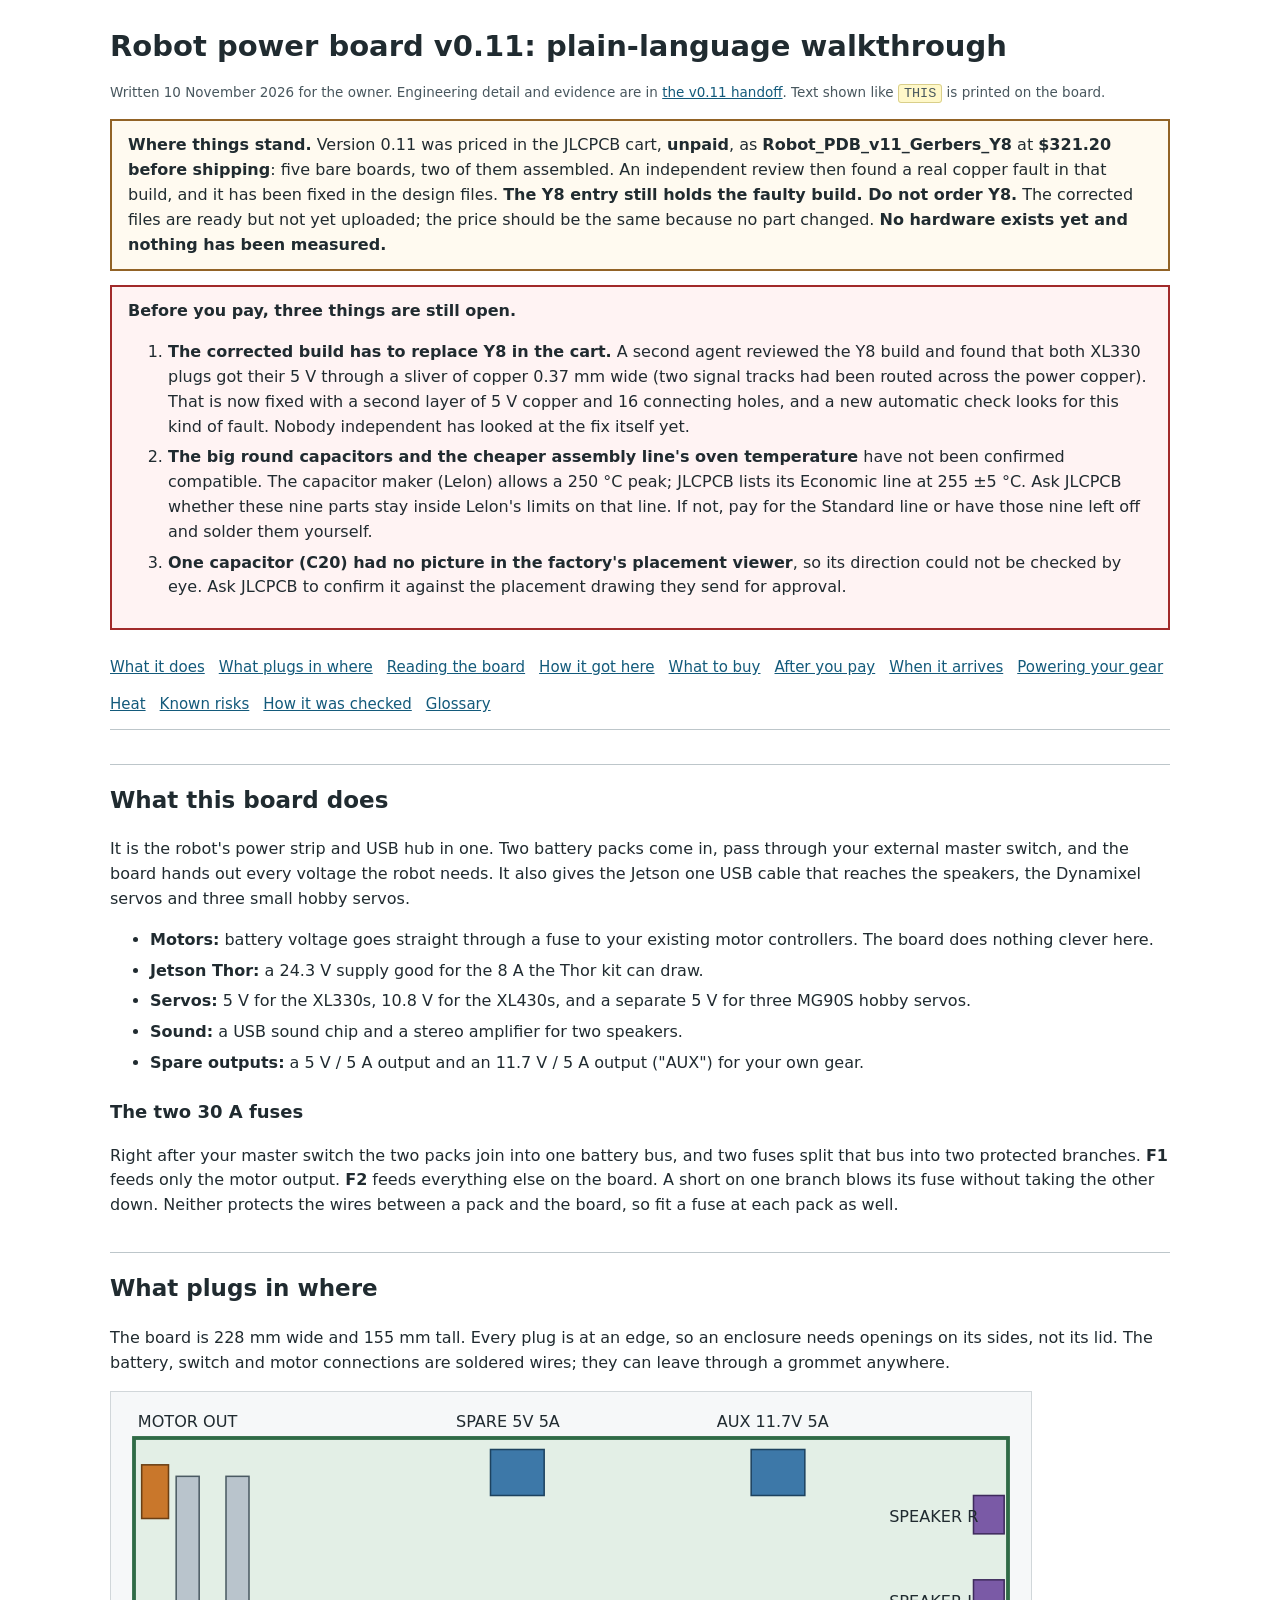
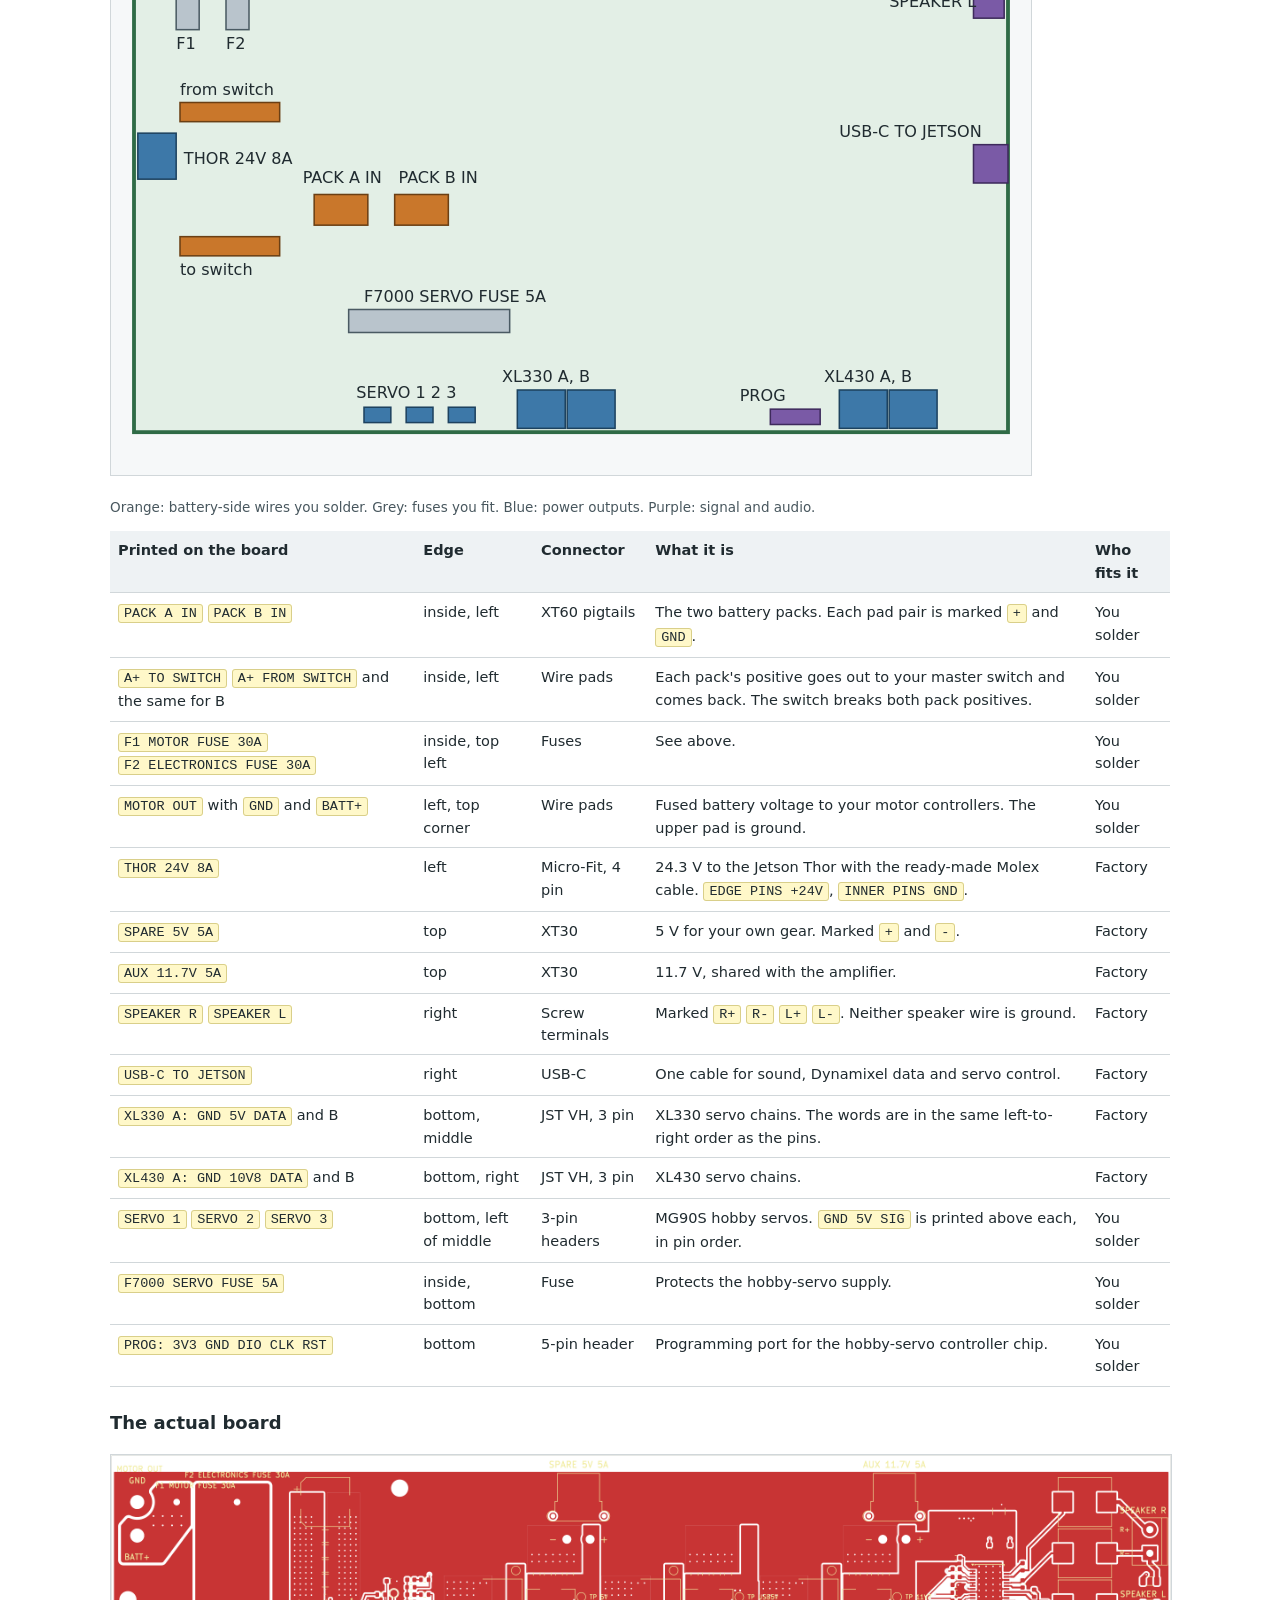
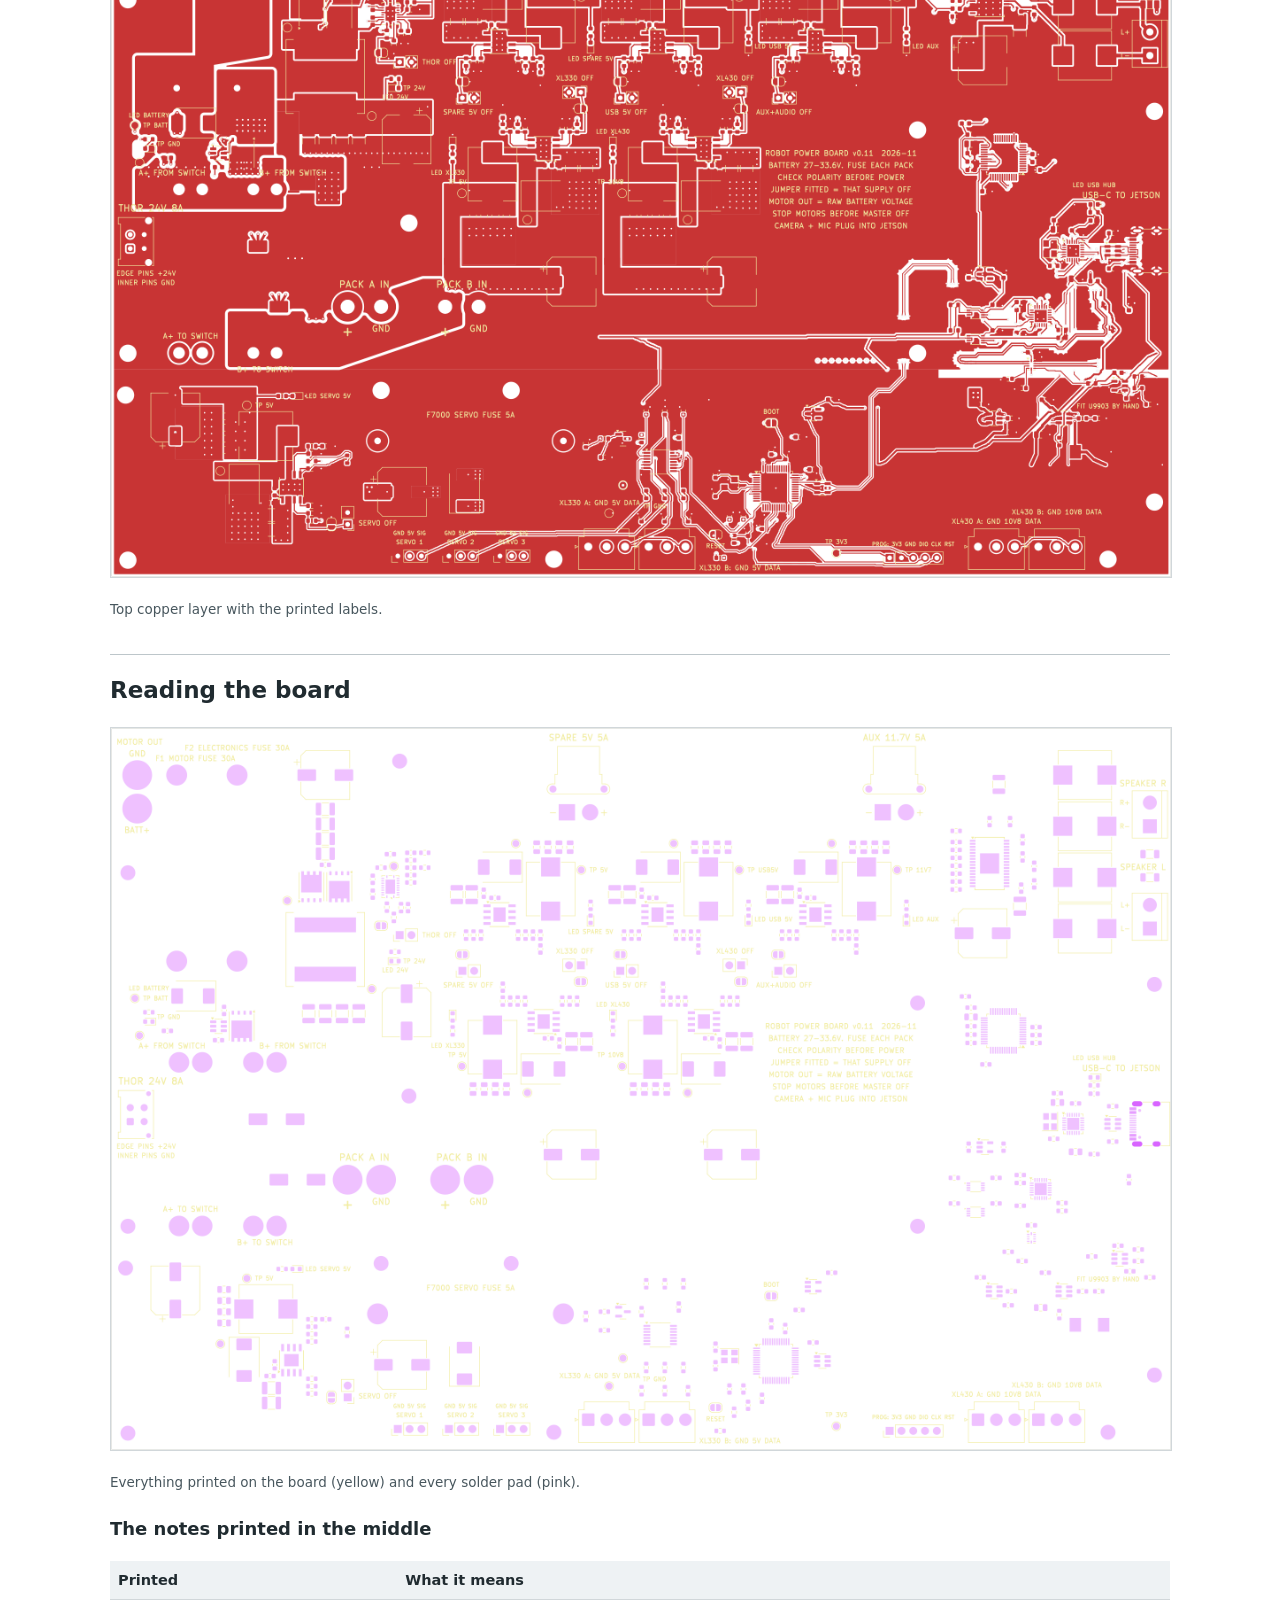
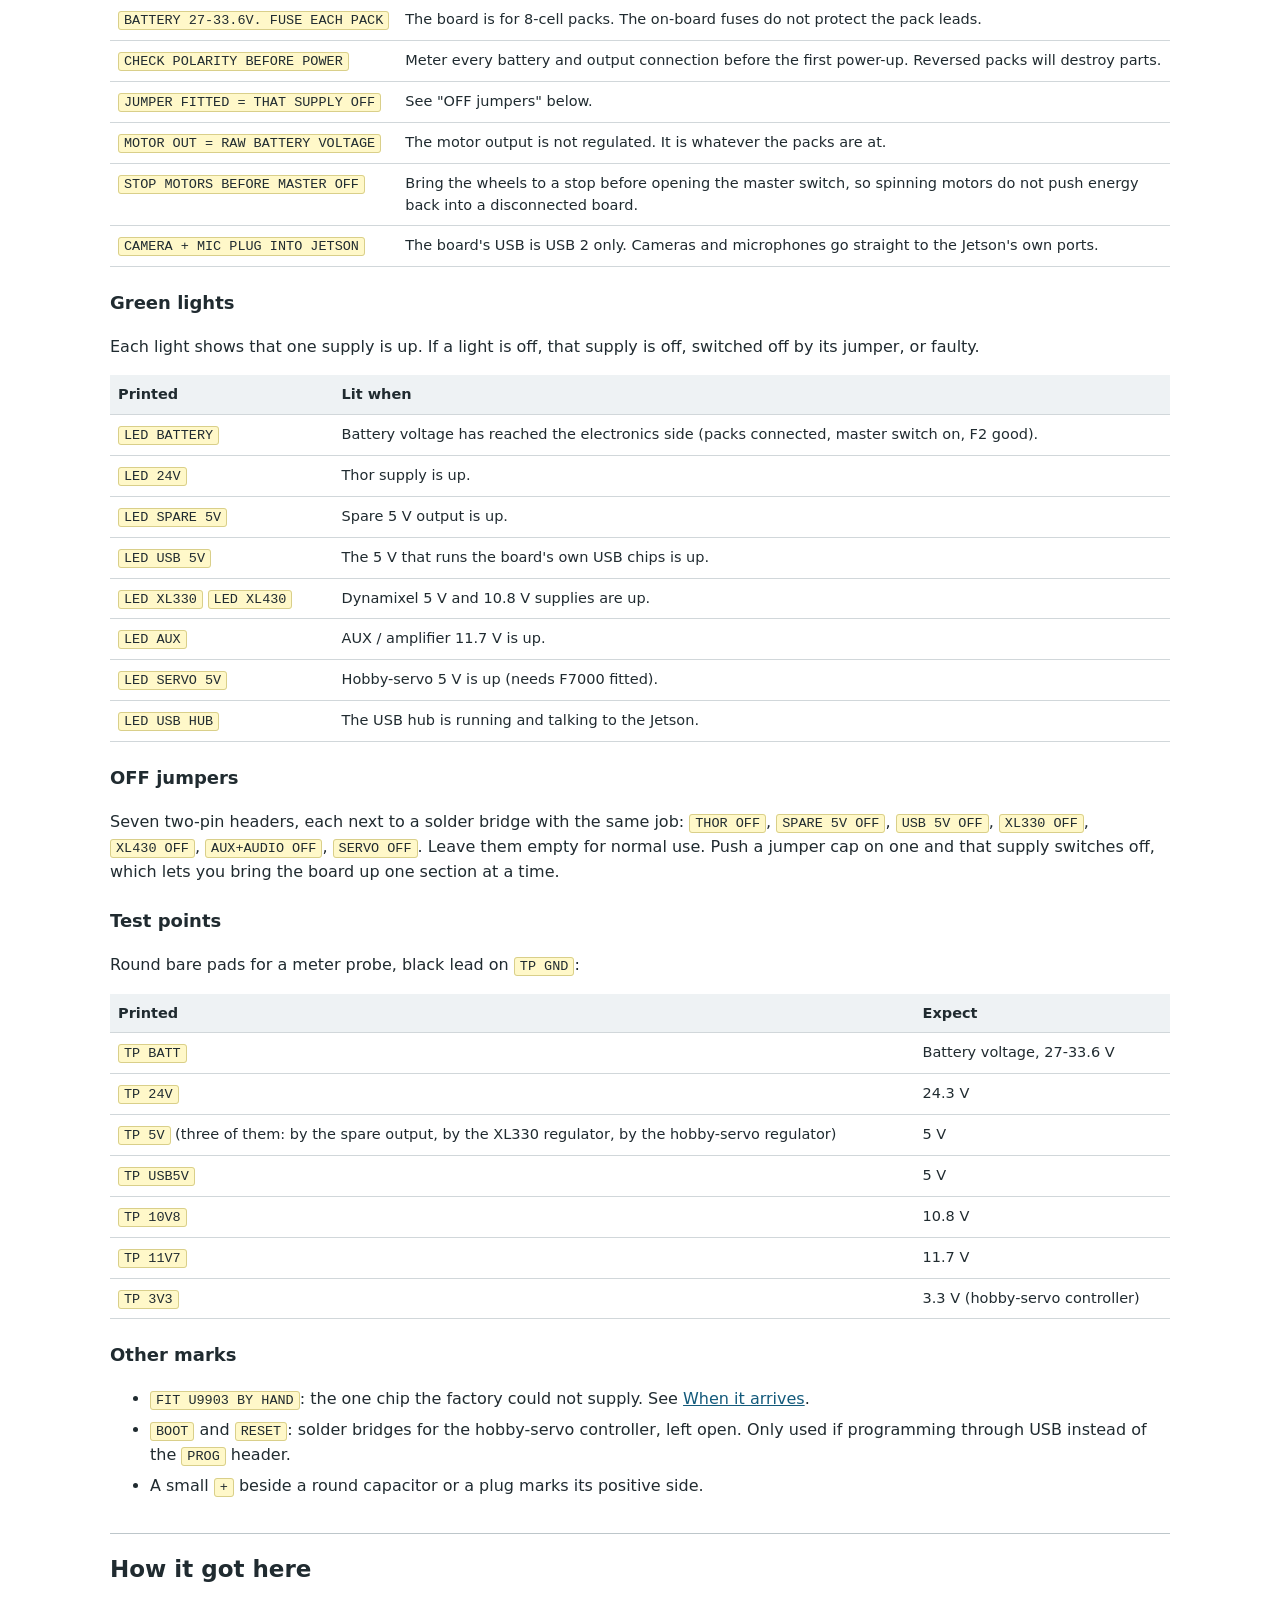
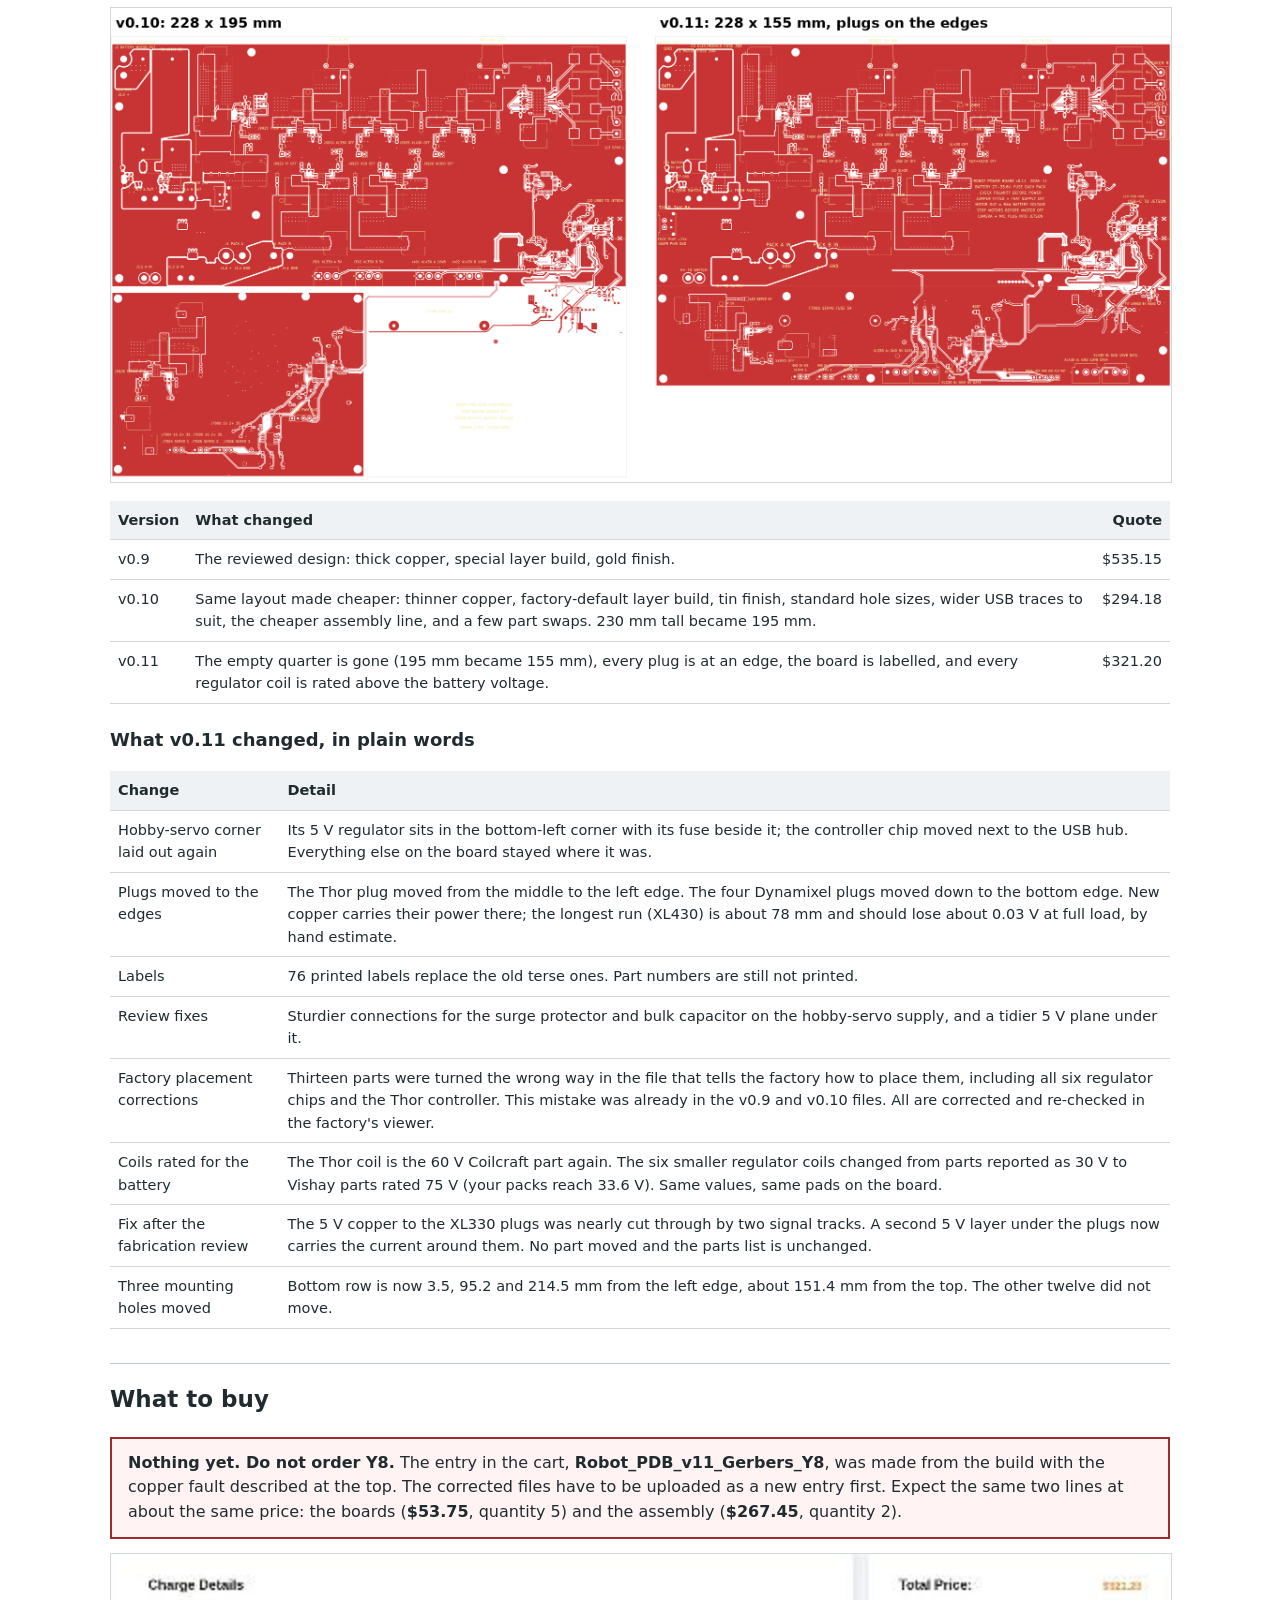
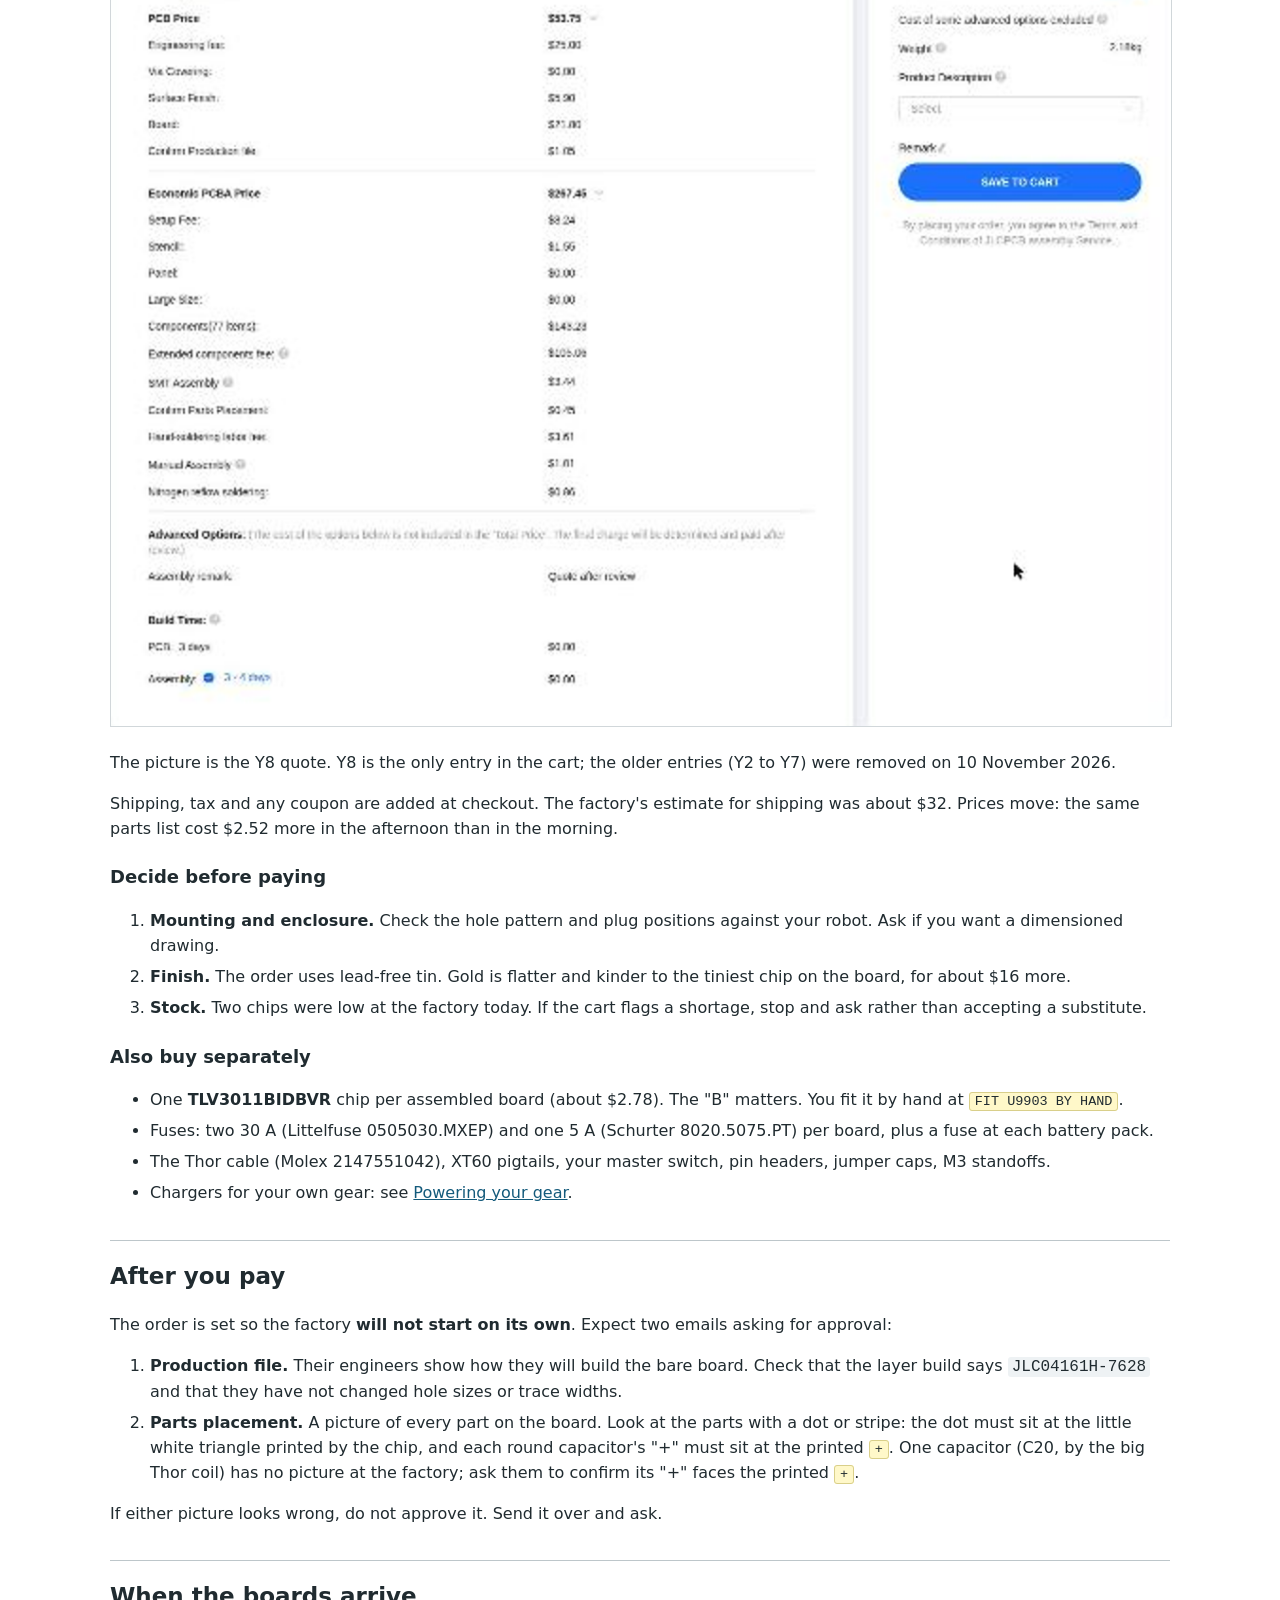
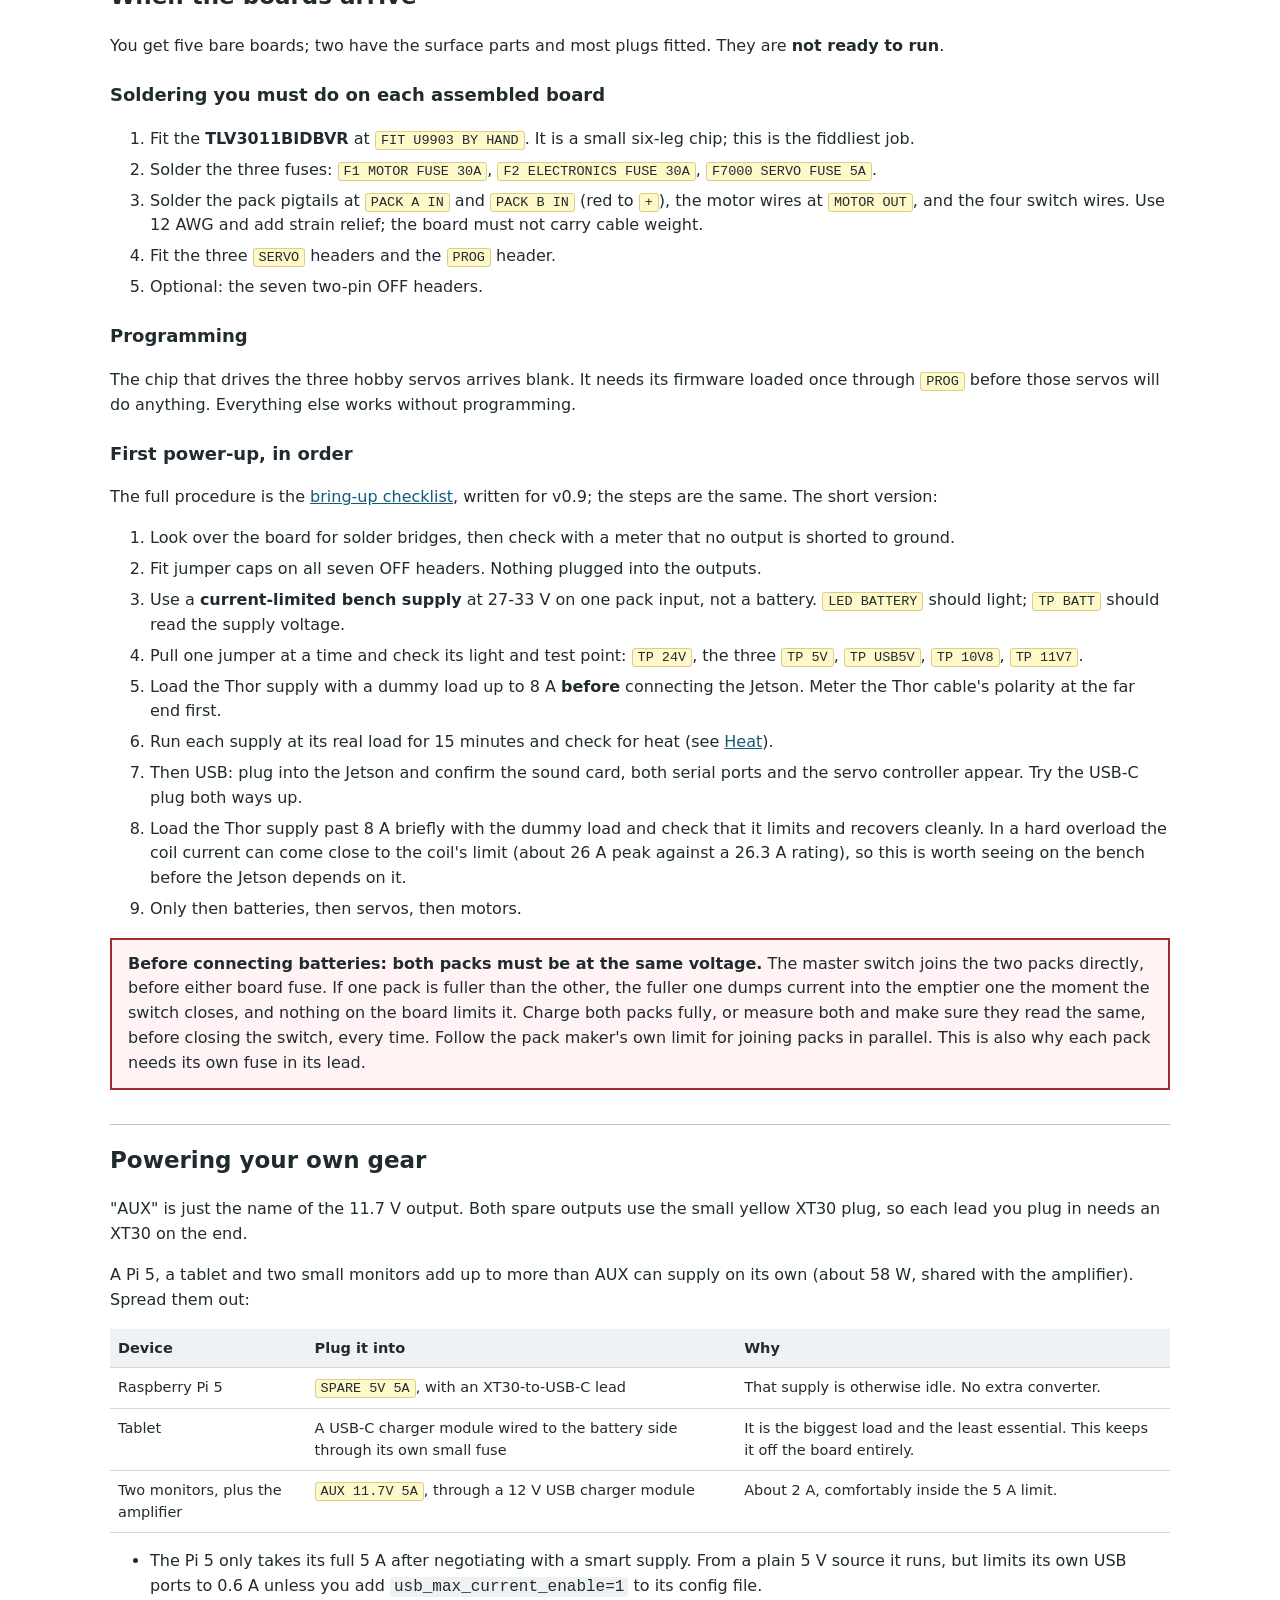
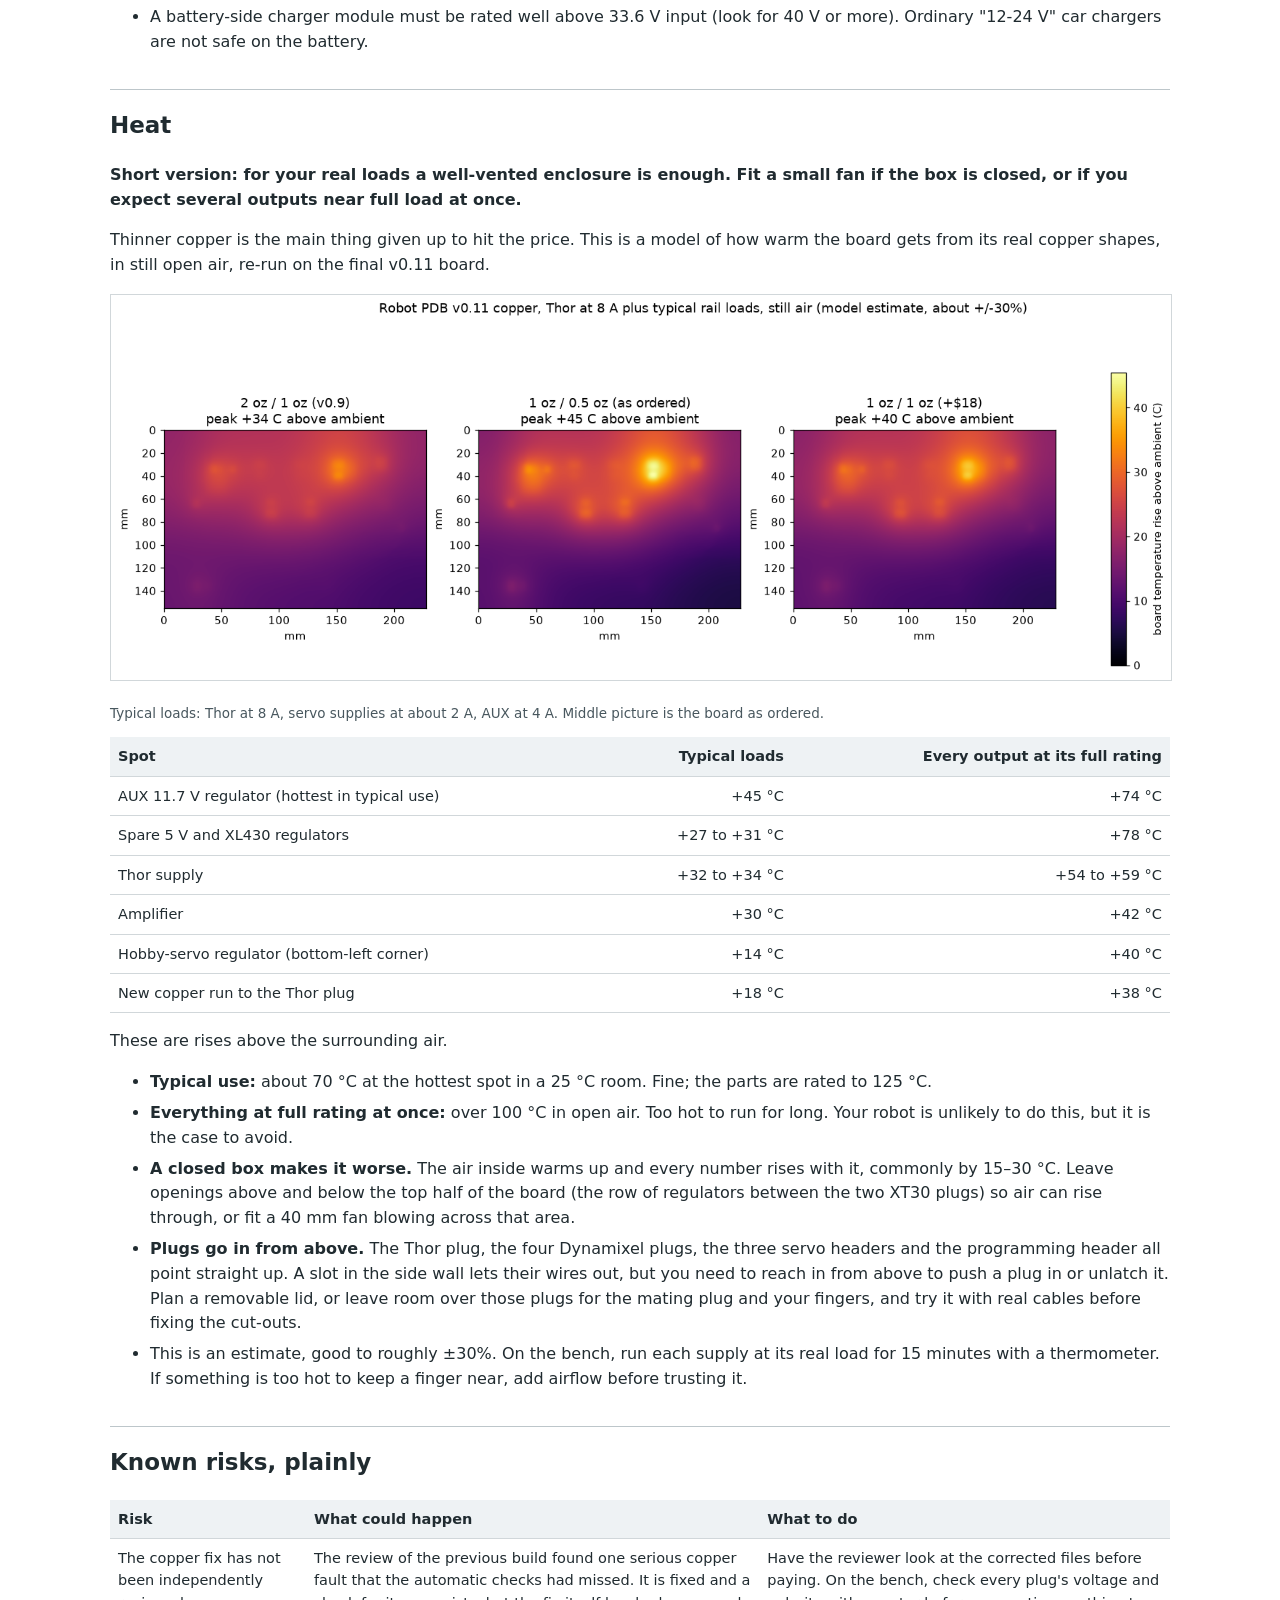
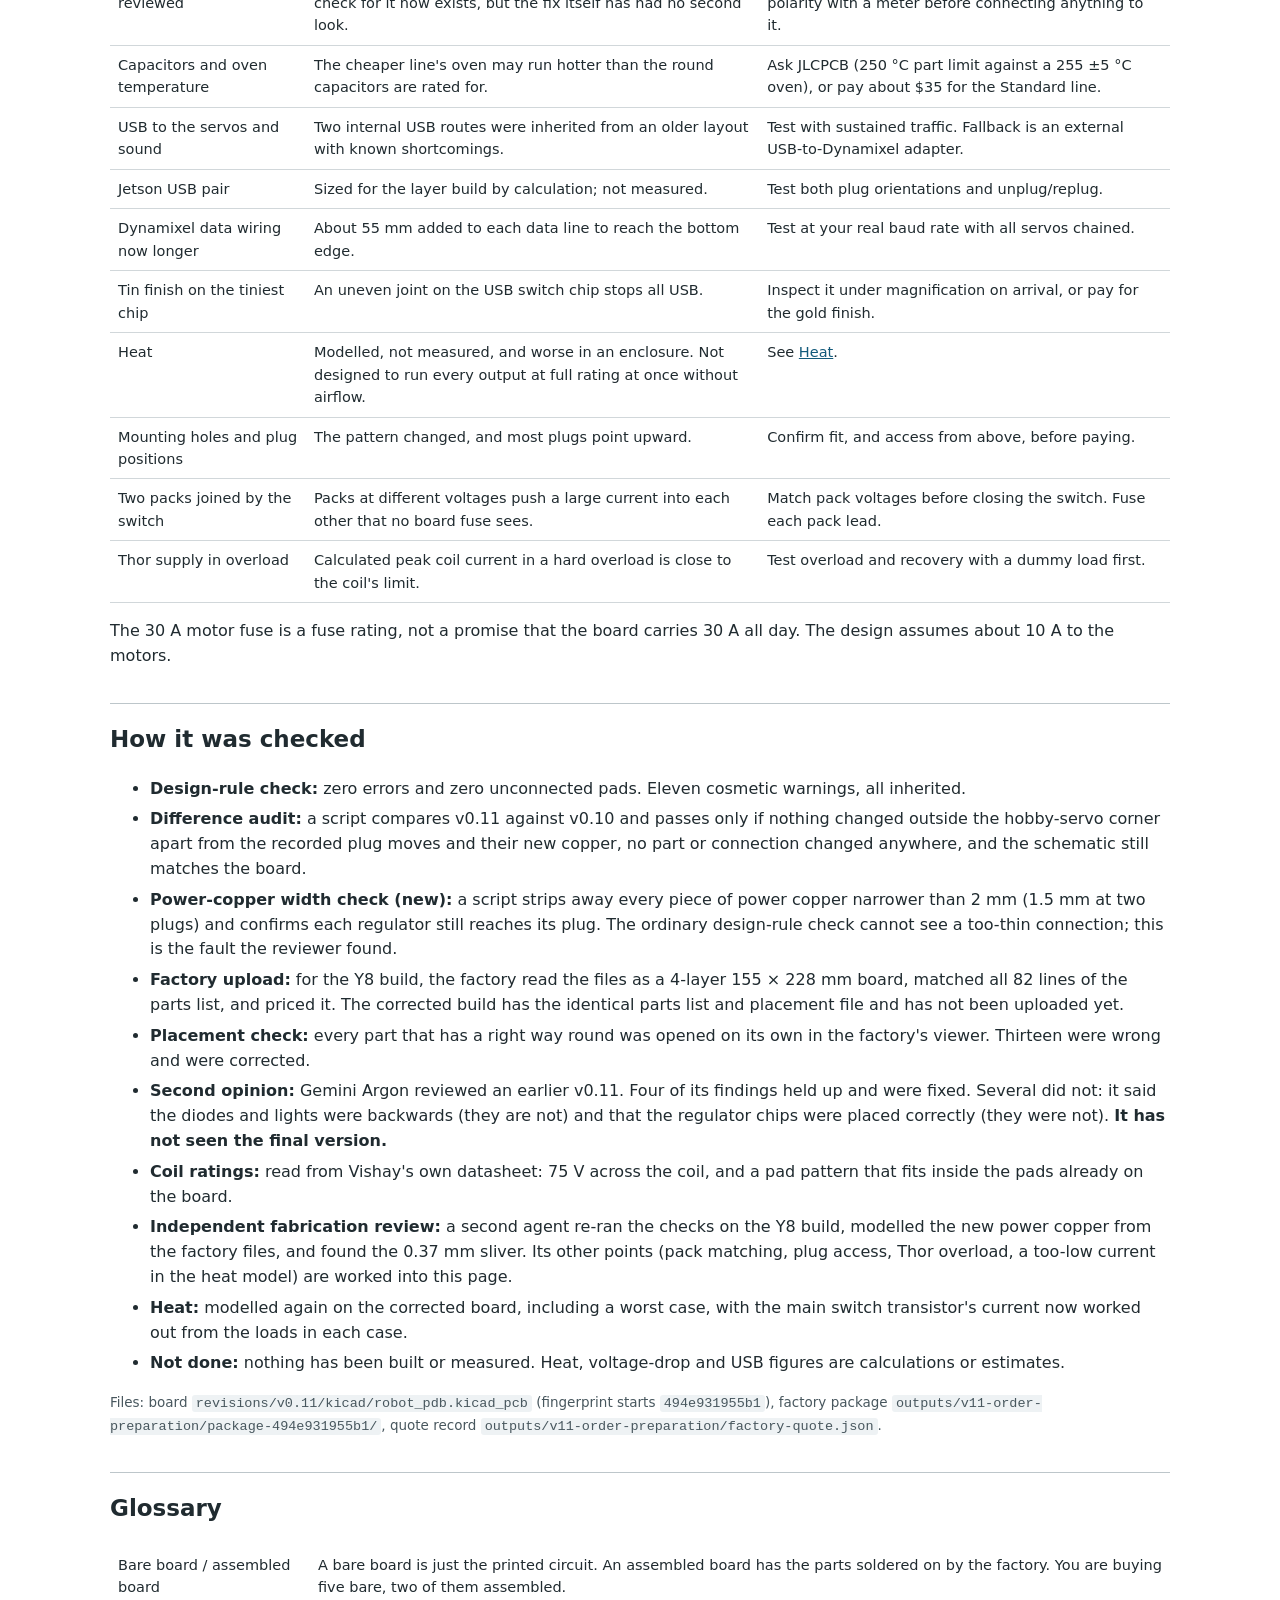
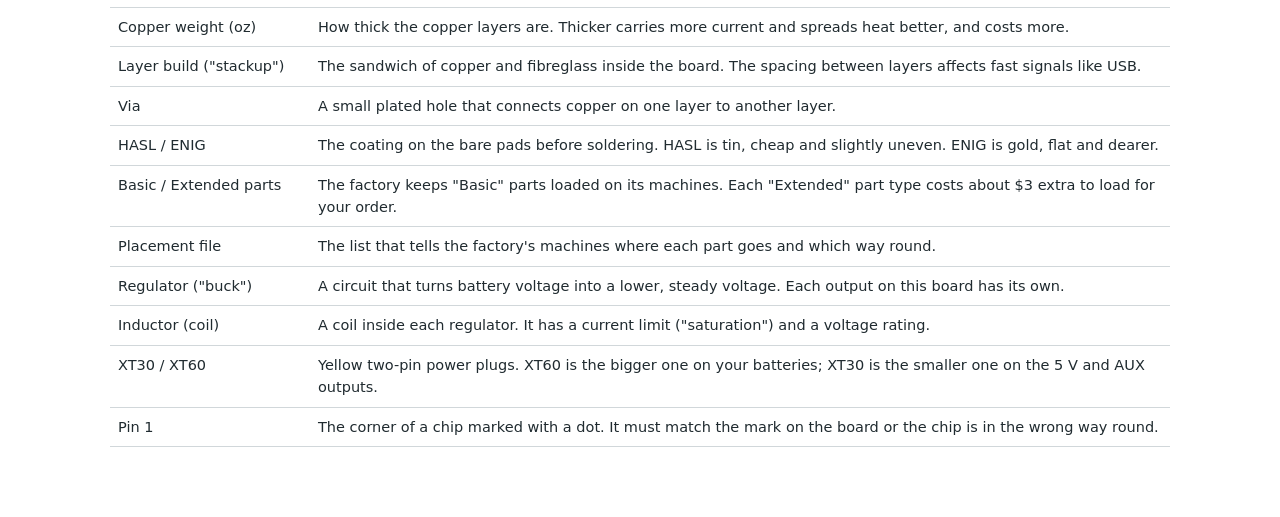
<file: docs/index.html>
<!doctype html><meta charset="utf-8"><meta http-equiv="refresh" content="0; url=PROTOTYPE_v0.11_WALKTHROUGH.html"><title>Robot PDB v0.11 walkthrough</title><a href="PROTOTYPE_v0.11_WALKTHROUGH.html">Walkthrough</a>
</file>
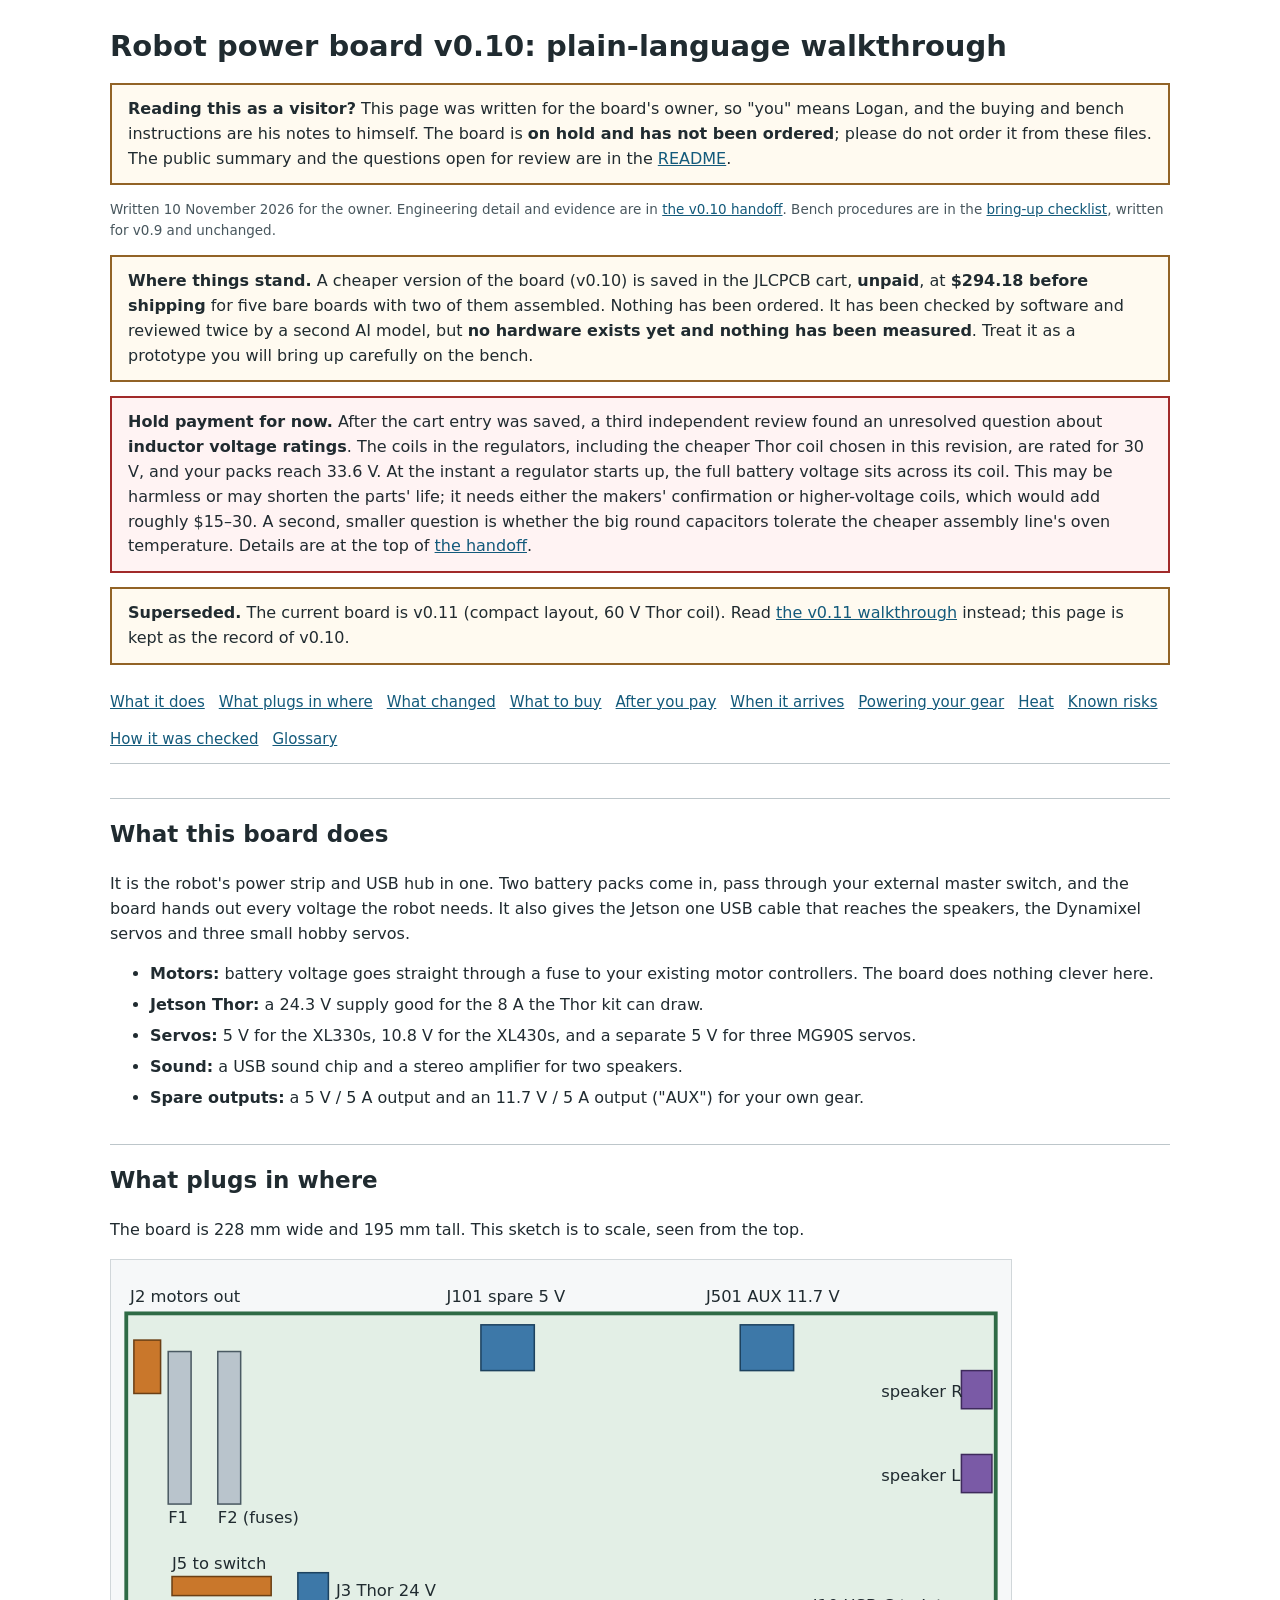
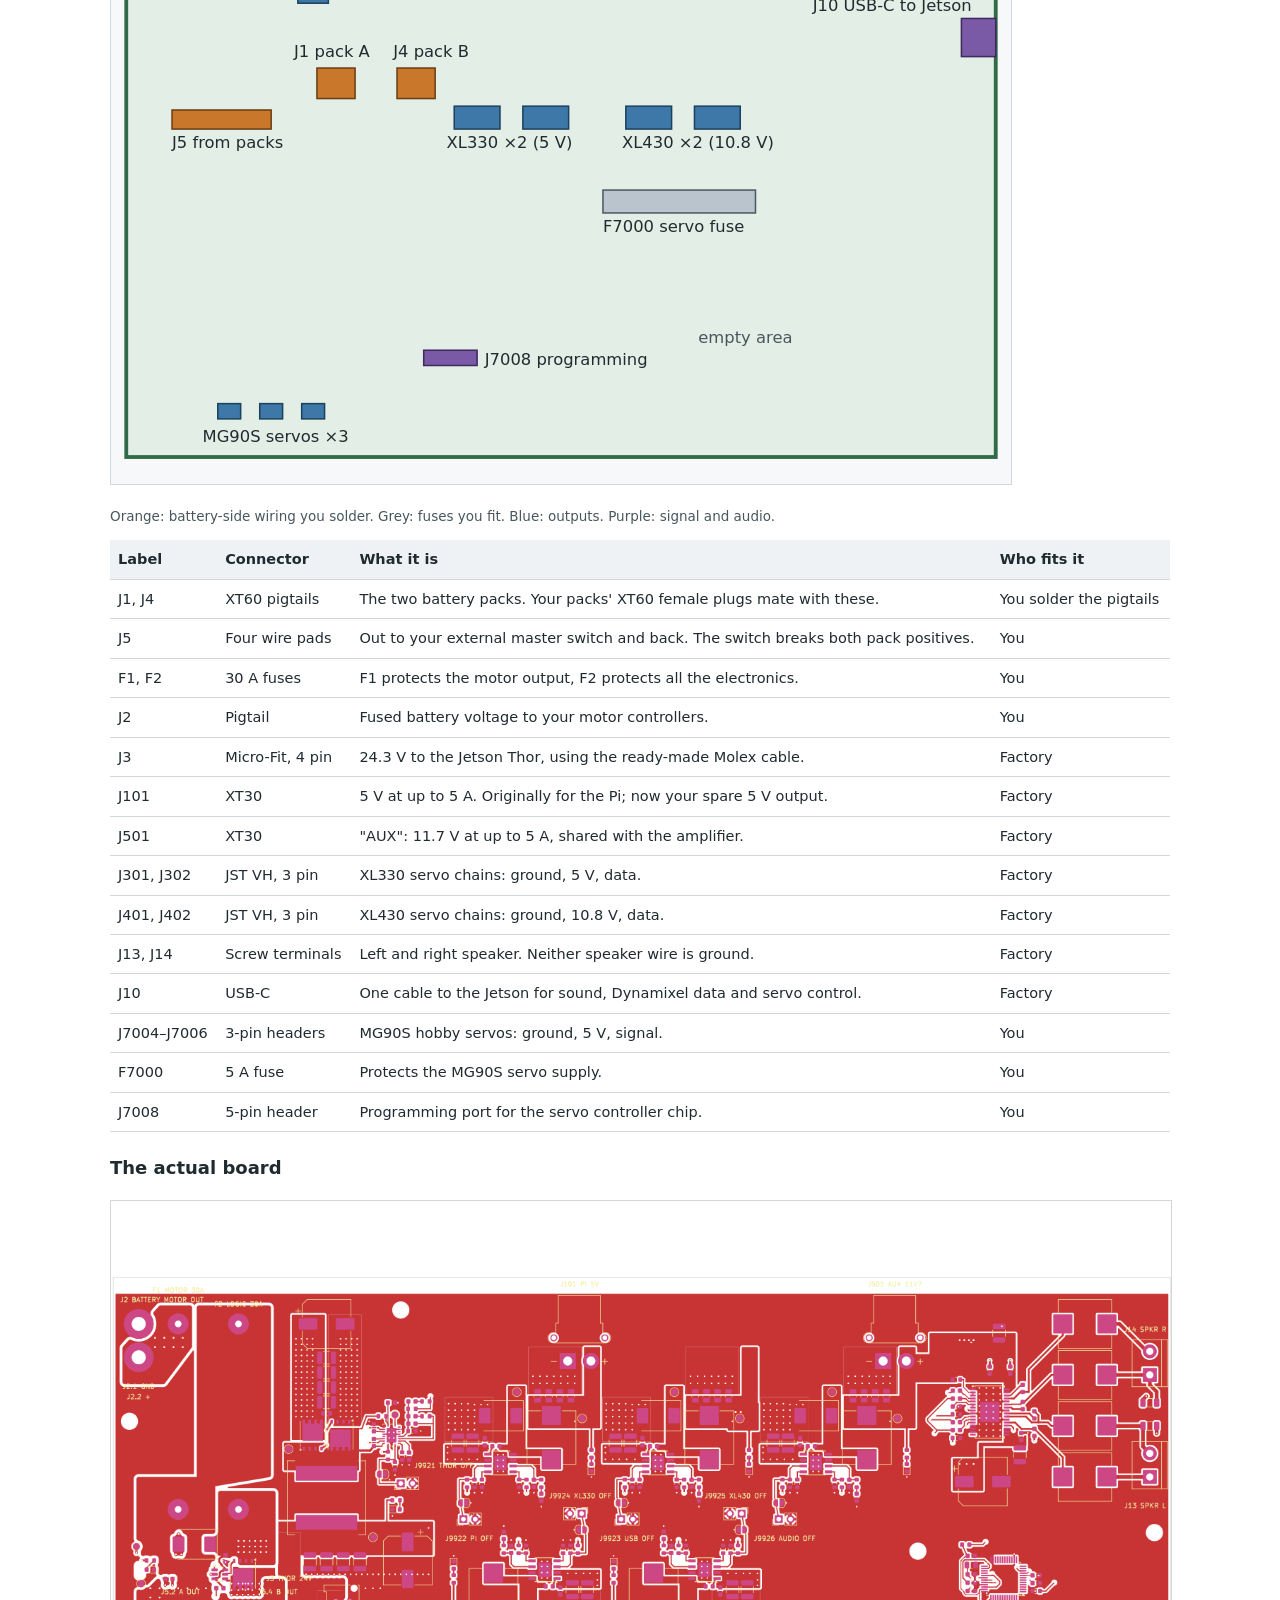
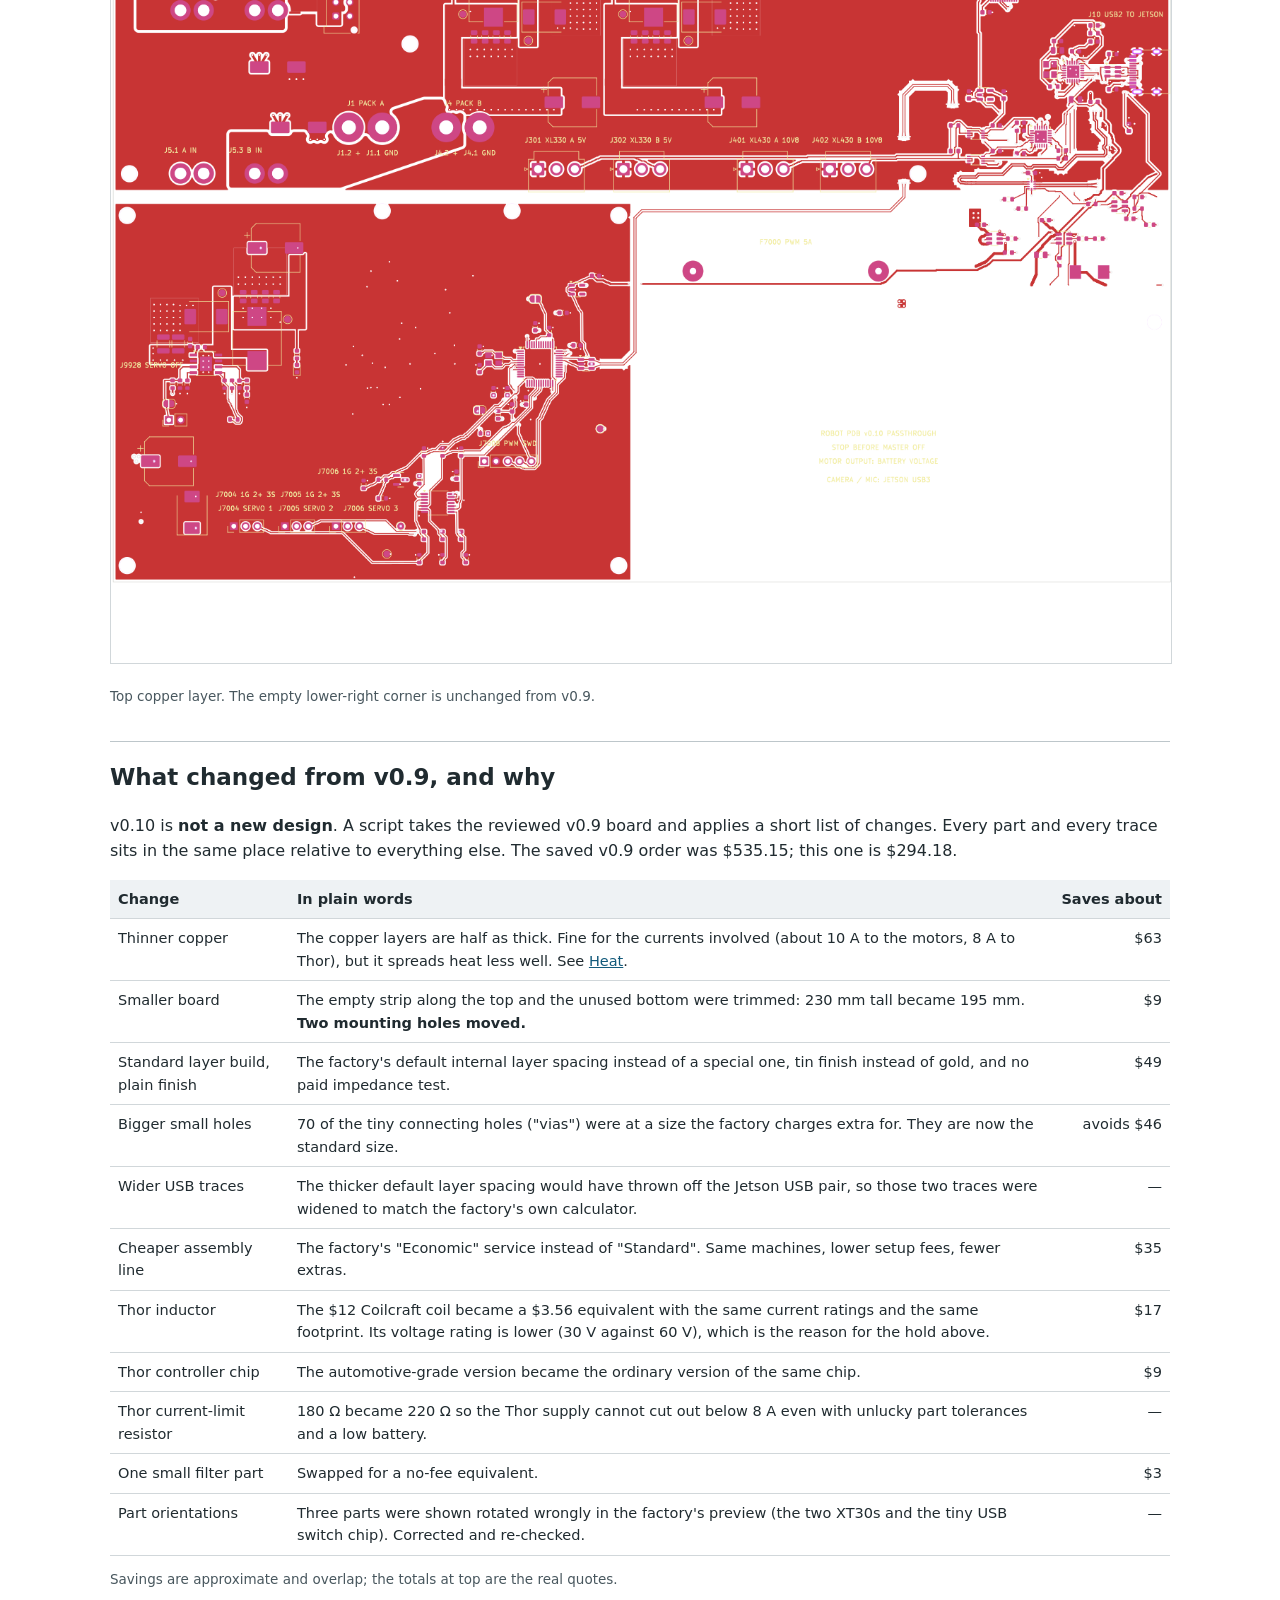
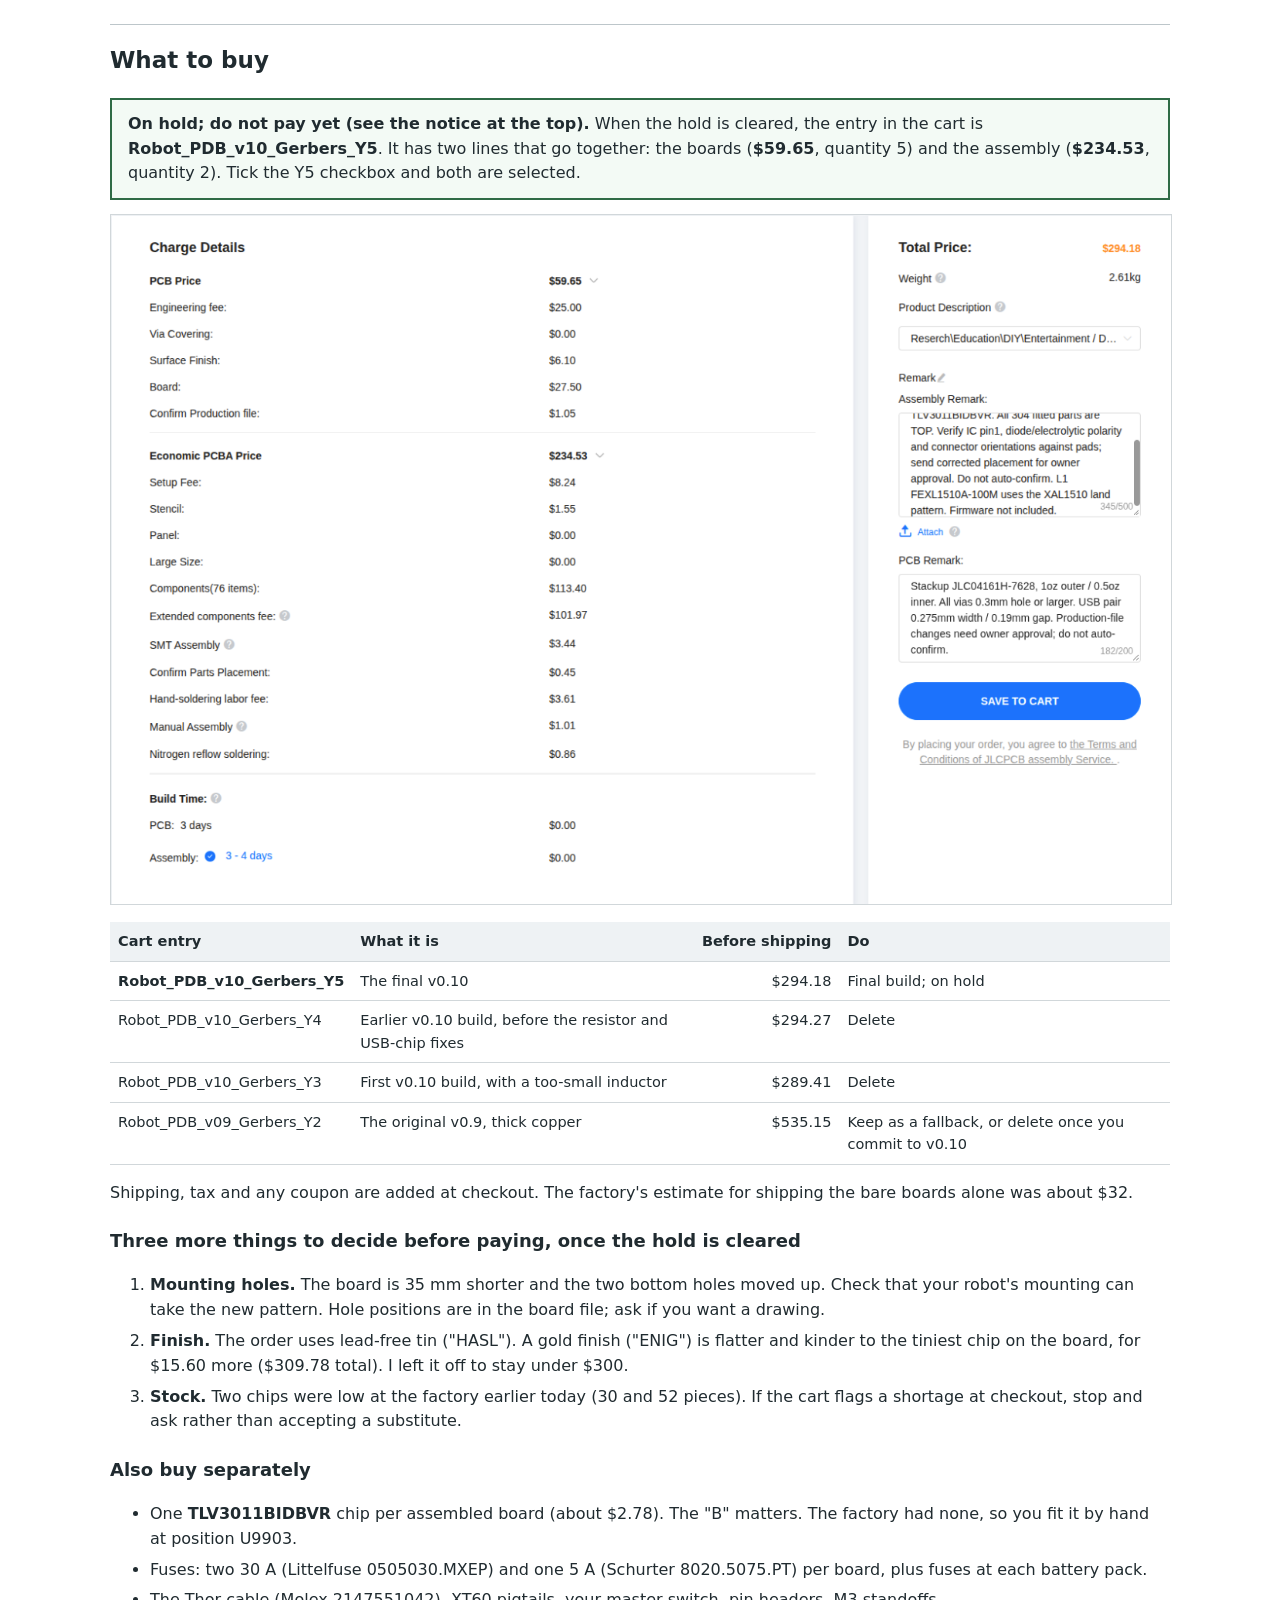
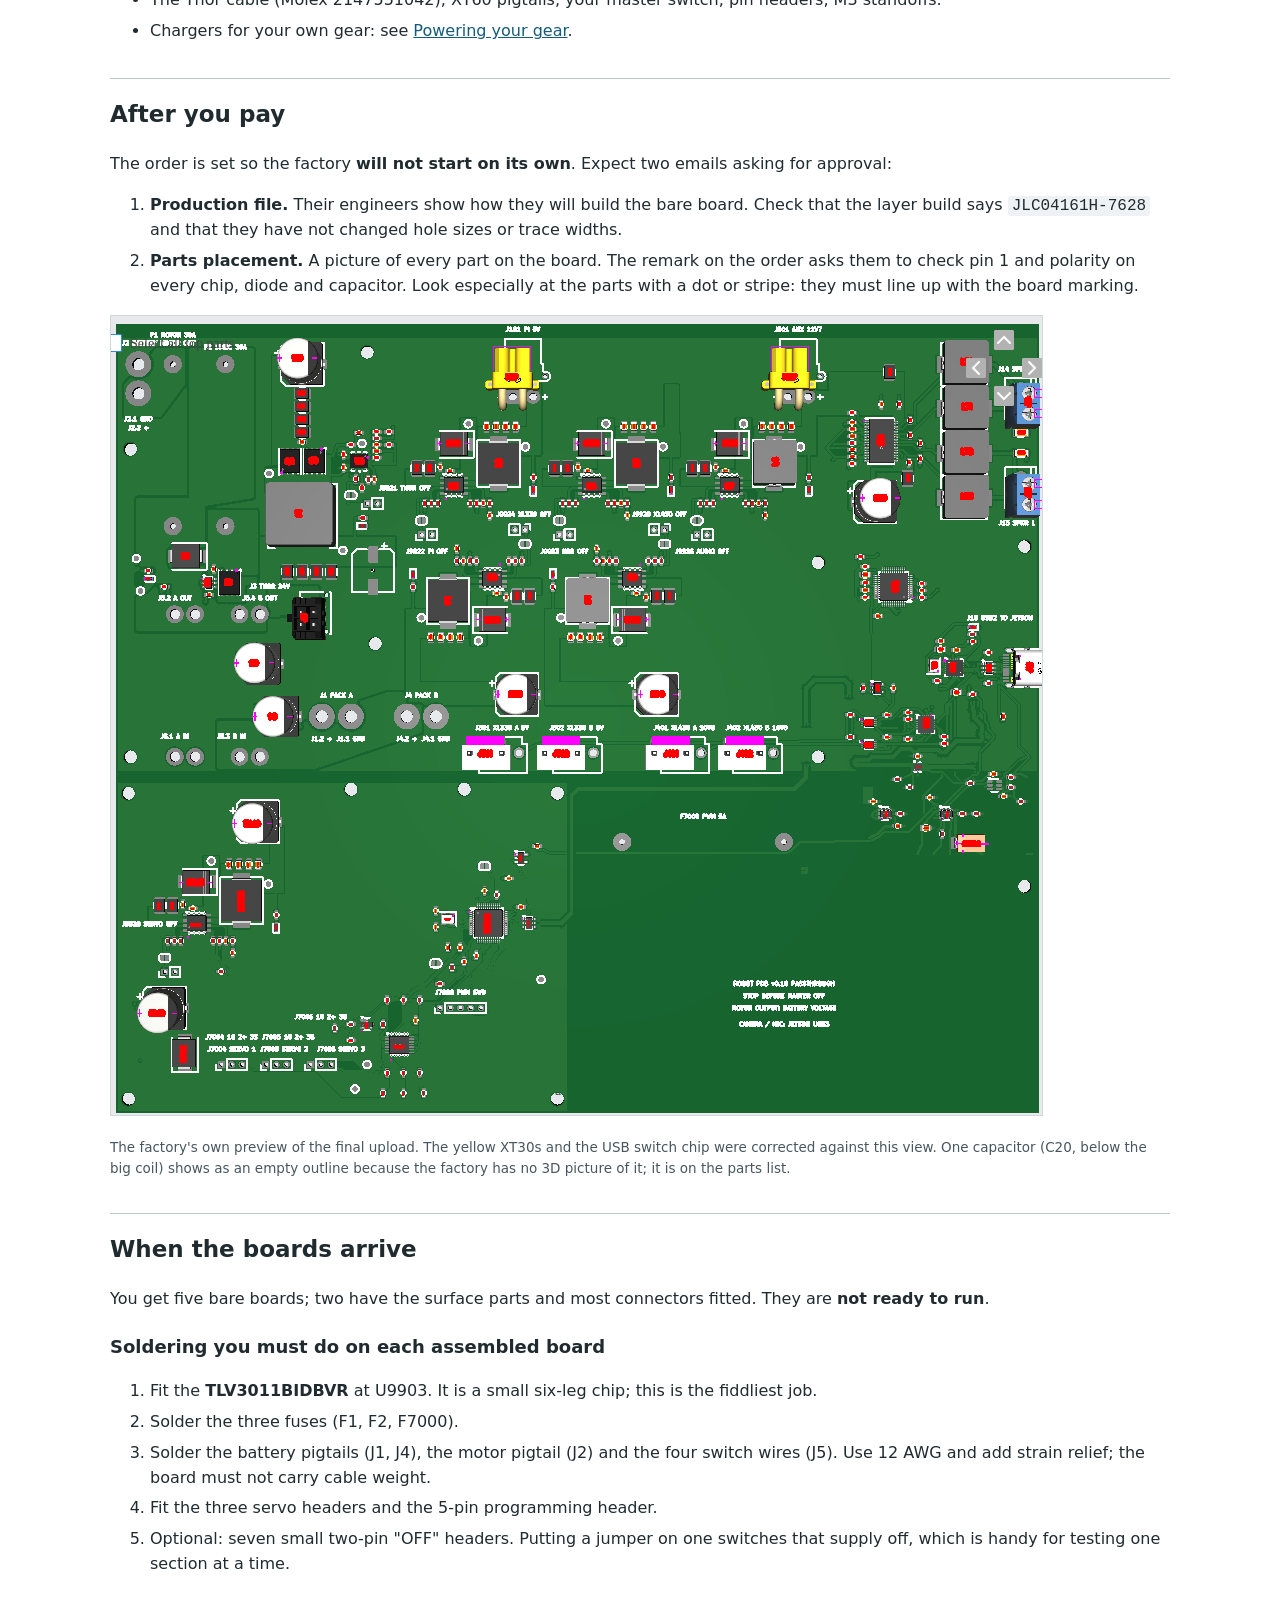
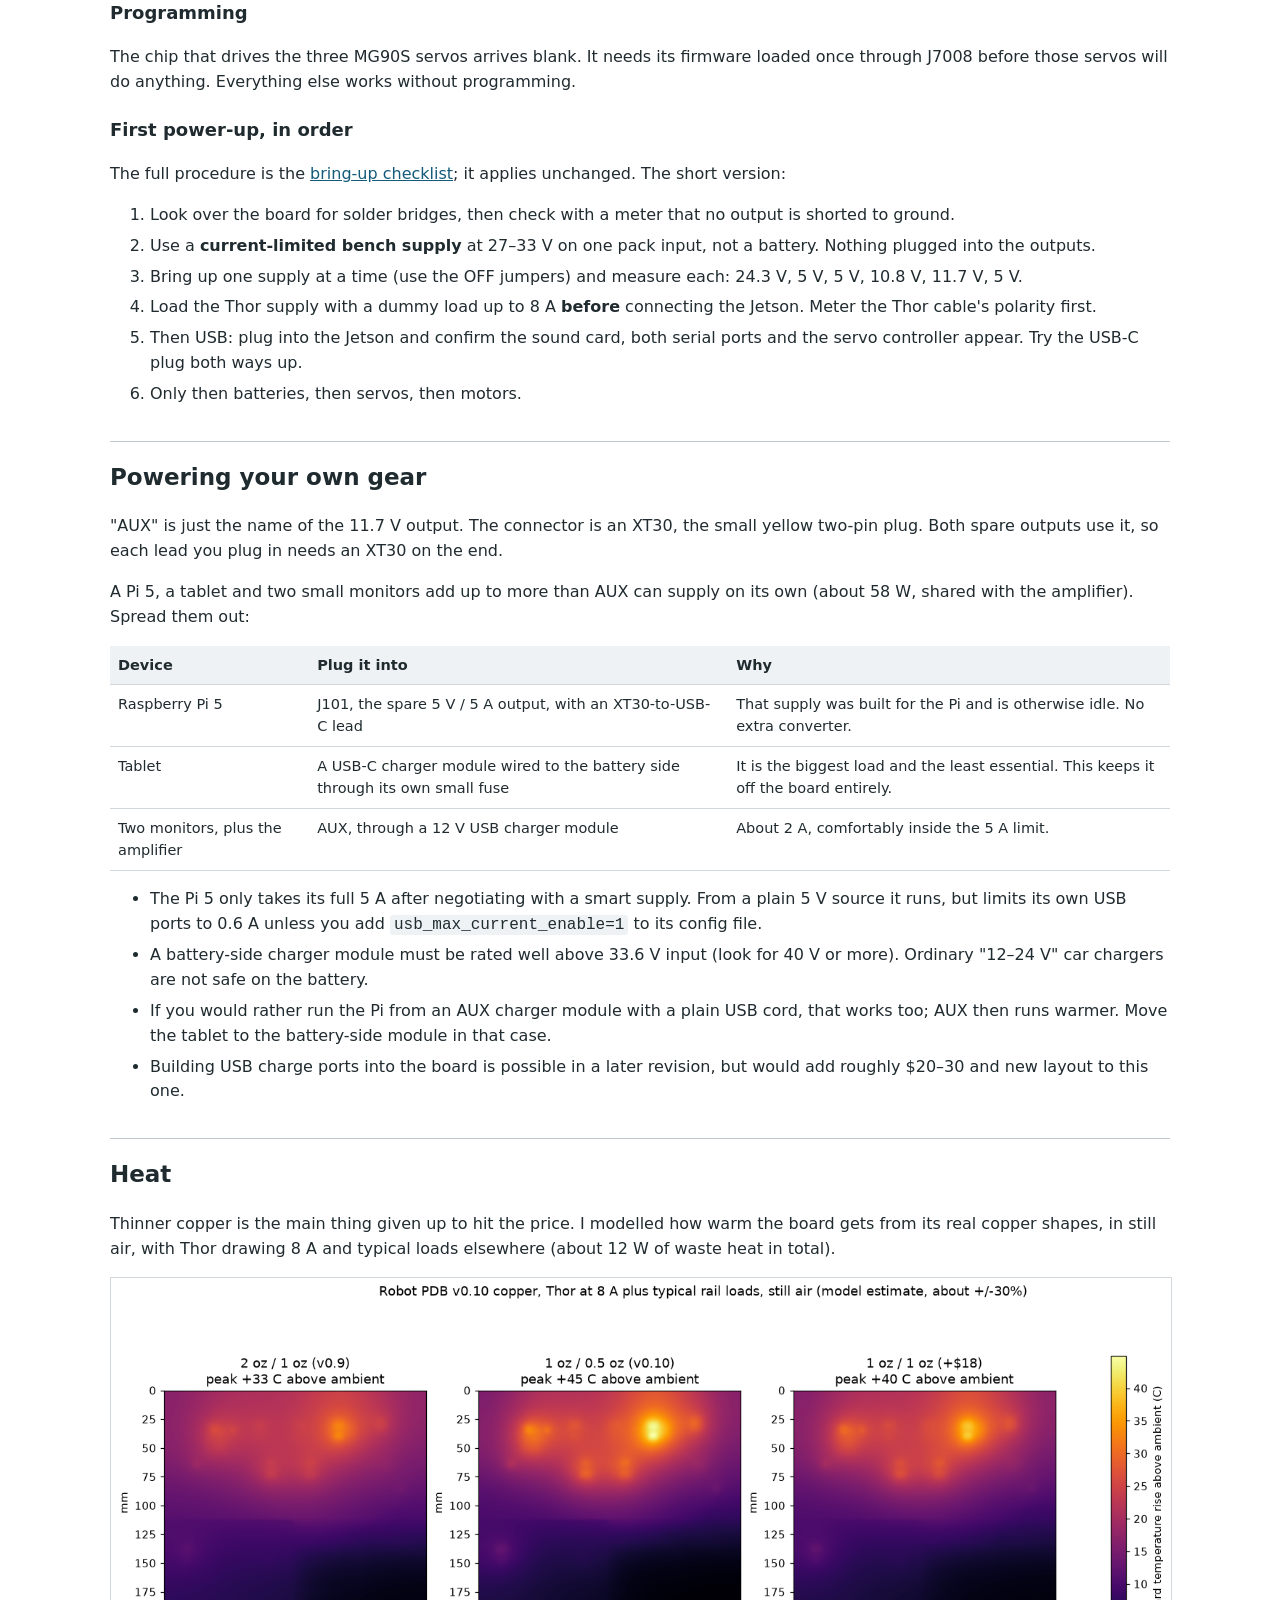
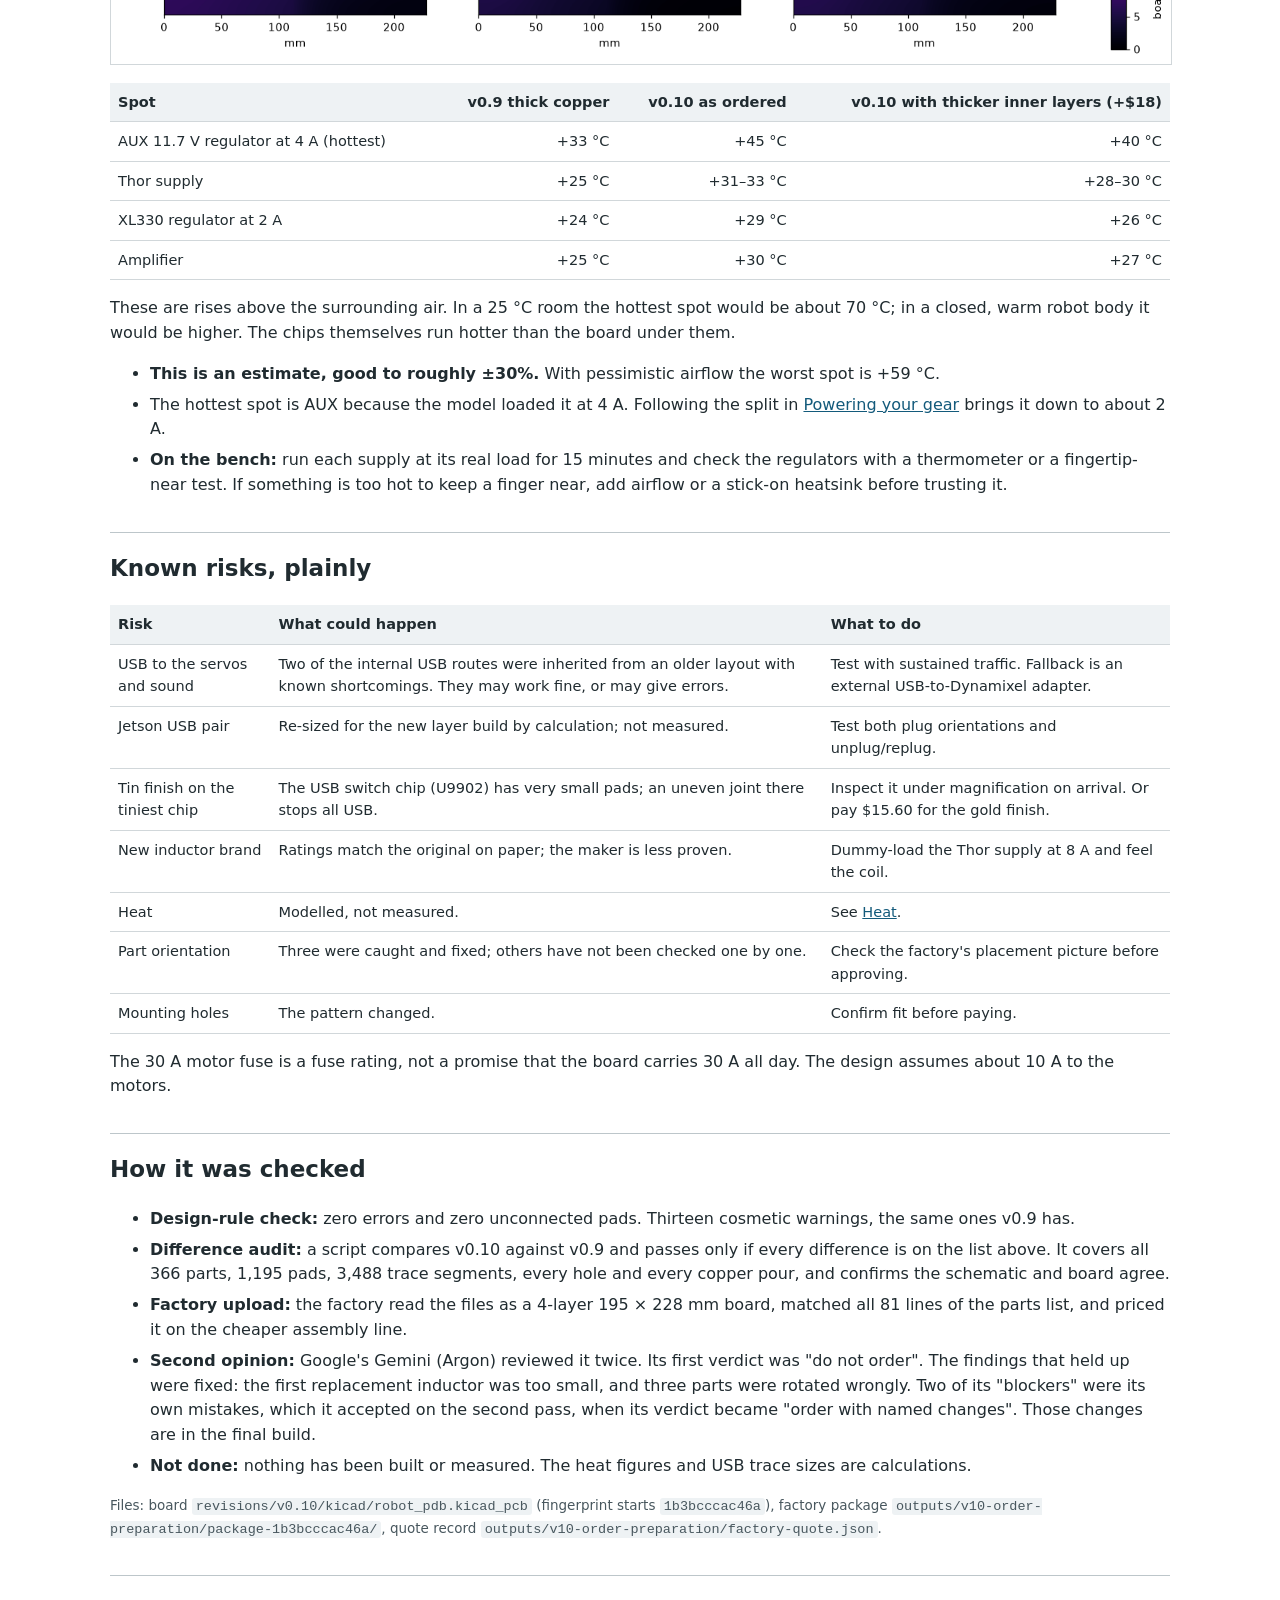
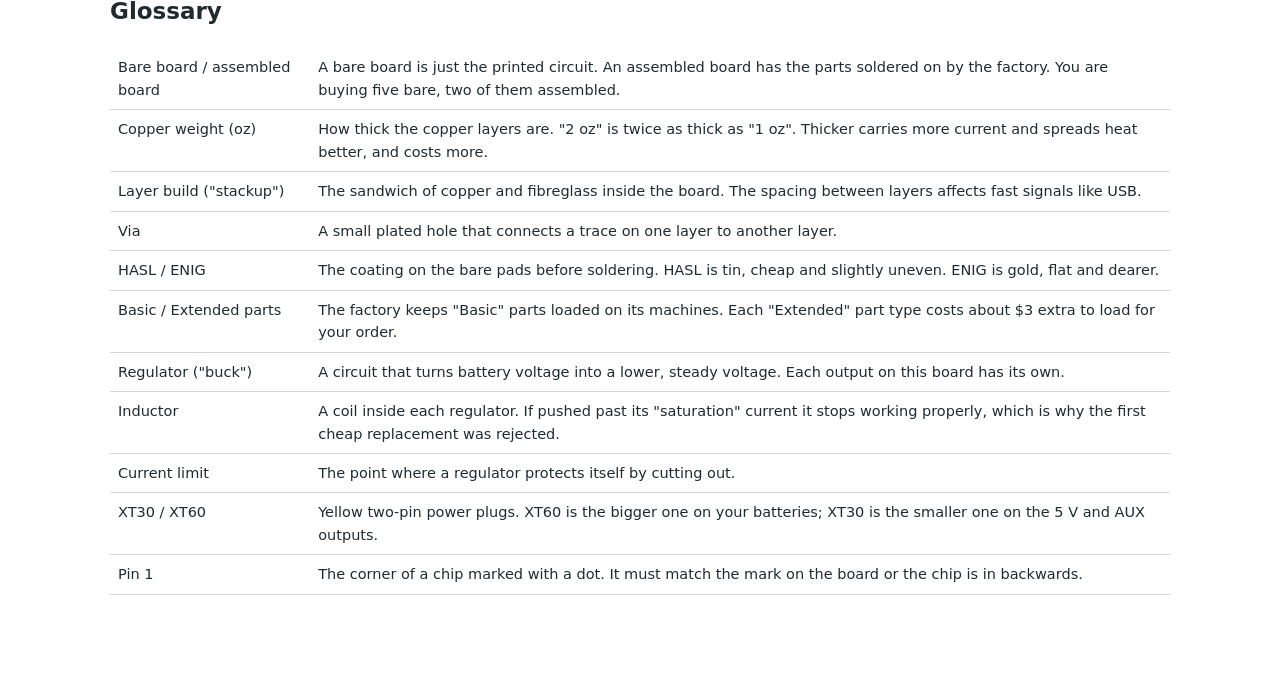
<file: docs/PROTOTYPE_v0.10_WALKTHROUGH.html>
<!doctype html><html lang="en"><meta charset="utf-8"><meta name="viewport" content="width=device-width,initial-scale=1"><title>Robot PDB v0.10 walkthrough</title>
<style>
body{max-width:1060px;margin:24px auto;padding:0 20px 70px;font:16px/1.55 system-ui,sans-serif;color:#202b30}
h1{font-size:29px;margin-bottom:6px}h2{font-size:23px;border-top:1px solid #bdc6ca;padding-top:18px;margin-top:34px}h3{font-size:18px;margin-top:22px}
a{color:#135a7b}nav{display:flex;gap:14px;flex-wrap:wrap;padding:12px 0;border-bottom:1px solid #bdc6ca;font-size:15px}
table{width:100%;border-collapse:collapse;font-size:14.5px;margin:10px 0}td,th{text-align:left;vertical-align:top;padding:8px;border-bottom:1px solid #d1d7da}th{background:#eef2f4}
td.n,th.n{text-align:right;white-space:nowrap}
.notice{border:2px solid #926326;padding:12px 16px;background:#fffaf0;margin:14px 0}
.ok{border:2px solid #2f6b46;padding:12px 16px;background:#f3faf5;margin:14px 0}
img{max-width:100%;height:auto;border:1px solid #d1d7da}.small{font-size:13.5px;color:#48575e}
li{margin:6px 0}code{overflow-wrap:anywhere;background:#eef2f4;padding:1px 4px;border-radius:3px}
svg text{font:4.3px system-ui,sans-serif}
@media print{nav{display:none}tr{break-inside:avoid}}
</style><main>
<h1>Robot power board v0.10: plain-language walkthrough</h1>
<div class="notice"><strong>Reading this as a visitor?</strong> This page was written for the board's owner, so "you" means Logan, and the buying and bench instructions are his notes to himself. The board is <strong>on hold and has not been ordered</strong>; please do not order it from these files. The public summary and the questions open for review are in the <a href="https://github.com/jloganolson/logans-first-robot-pcb#readme">README</a>.</div>
<p class="small">Written 10 November 2026 for the owner. Engineering detail and evidence are in
<a href="https://github.com/jloganolson/logans-first-robot-pcb/blob/main/docs/HANDOFF_V10_VALUE_ENGINEERED.md">the v0.10 handoff</a>. Bench procedures are in the <a href="https://github.com/jloganolson/logans-first-robot-pcb/blob/main/docs/V09_BRINGUP_CHECKLIST.md">bring-up checklist</a>, written for v0.9 and unchanged.</p>

<div class="notice"><strong>Where things stand.</strong> A cheaper version of the board (v0.10) is saved in the JLCPCB cart,
<strong>unpaid</strong>, at <strong>$294.18 before shipping</strong> for five bare boards with two of them assembled.
Nothing has been ordered. It has been checked by software and reviewed twice by a second AI model, but
<strong>no hardware exists yet and nothing has been measured</strong>. Treat it as a prototype you will bring up carefully on the bench.</div>

<div class="notice" style="border-color:#a12a2a;background:#fff3f3"><strong>Hold payment for now.</strong> After the cart entry was saved, a third independent review found an unresolved question about <strong>inductor voltage ratings</strong>.
The coils in the regulators, including the cheaper Thor coil chosen in this revision, are rated for 30 V, and your packs reach 33.6 V. At the instant a regulator starts up, the full battery voltage sits across its coil.
This may be harmless or may shorten the parts' life; it needs either the makers' confirmation or higher-voltage coils, which would add roughly $15&ndash;30. A second, smaller question is whether the big round capacitors tolerate the cheaper assembly line's oven temperature.
Details are at the top of <a href="https://github.com/jloganolson/logans-first-robot-pcb/blob/main/docs/HANDOFF_V10_VALUE_ENGINEERED.md">the handoff</a>.</div>
<div class="notice"><strong>Superseded.</strong> The current board is v0.11 (compact layout, 60 V Thor coil). Read <a href="PROTOTYPE_v0.11_WALKTHROUGH.html">the v0.11 walkthrough</a> instead; this page is kept as the record of v0.10.</div>
<nav><a href="#does">What it does</a><a href="#plugs">What plugs in where</a><a href="#changed">What changed</a>
<a href="#buy">What to buy</a><a href="#after">After you pay</a><a href="#arrive">When it arrives</a>
<a href="#power">Powering your gear</a><a href="#heat">Heat</a><a href="#risks">Known risks</a><a href="#checked">How it was checked</a><a href="#words">Glossary</a></nav>

<section id="does"><h2>What this board does</h2>
<p>It is the robot's power strip and USB hub in one. Two battery packs come in, pass through your external master switch,
and the board hands out every voltage the robot needs. It also gives the Jetson one USB cable that reaches the speakers,
the Dynamixel servos and three small hobby servos.</p>
<ul>
<li><strong>Motors:</strong> battery voltage goes straight through a fuse to your existing motor controllers. The board does nothing clever here.</li>
<li><strong>Jetson Thor:</strong> a 24.3 V supply good for the 8 A the Thor kit can draw.</li>
<li><strong>Servos:</strong> 5 V for the XL330s, 10.8 V for the XL430s, and a separate 5 V for three MG90S servos.</li>
<li><strong>Sound:</strong> a USB sound chip and a stereo amplifier for two speakers.</li>
<li><strong>Spare outputs:</strong> a 5 V / 5 A output and an 11.7 V / 5 A output ("AUX") for your own gear.</li>
</ul></section>

<section id="plugs"><h2>What plugs in where</h2>
<p>The board is 228 mm wide and 195 mm tall. This sketch is to scale, seen from the top.</p>
<svg viewBox="-4 -14 236 216" role="img" aria-label="Connector map of the v0.10 board" style="width:100%;max-width:900px;background:#f6f8f9;border:1px solid #d1d7da">
<rect x="0" y="0" width="228" height="195" fill="#e3efe6" stroke="#2f6b46" stroke-width="1"/>
<g fill="#c9772b" stroke="#6b3f14" stroke-width=".4">
<rect x="2" y="7" width="7" height="14"/><rect x="50" y="93" width="10" height="8"/><rect x="71" y="93" width="10" height="8"/>
<rect x="12" y="69" width="26" height="5"/><rect x="12" y="104" width="26" height="5"/></g>
<g fill="#b9c4cc" stroke="#4a5a63" stroke-width=".4"><rect x="11" y="10" width="6" height="40"/><rect x="24" y="10" width="6" height="40"/><rect x="125" y="125" width="40" height="6"/></g>
<g fill="#3d78a8" stroke="#1d425f" stroke-width=".4">
<rect x="93" y="3" width="14" height="12"/><rect x="161" y="3" width="14" height="12"/><rect x="45" y="68" width="8" height="8"/>
<rect x="86" y="103" width="12" height="6"/><rect x="104" y="103" width="12" height="6"/><rect x="131" y="103" width="12" height="6"/><rect x="149" y="103" width="12" height="6"/>
<rect x="24" y="181" width="6" height="4"/><rect x="35" y="181" width="6" height="4"/><rect x="46" y="181" width="6" height="4"/></g>
<g fill="#7a5aa6" stroke="#3e2a5c" stroke-width=".4"><rect x="219" y="15" width="8" height="10"/><rect x="219" y="37" width="8" height="10"/><rect x="219" y="80" width="9" height="10"/><rect x="78" y="167" width="14" height="4"/></g>
<g fill="#202b30">
<text x="1" y="-3">J2 motors out</text><text x="11" y="55">F1</text><text x="24" y="55">F2 (fuses)</text>
<text x="84" y="-3">J101 spare 5 V</text><text x="152" y="-3">J501 AUX 11.7 V</text>
<text x="55" y="74">J3 Thor 24 V</text><text x="12" y="67">J5 to switch</text><text x="12" y="114">J5 from packs</text>
<text x="44" y="90">J1 pack A</text><text x="70" y="90">J4 pack B</text>
<text x="84" y="114">XL330 ×2 (5 V)</text><text x="130" y="114">XL430 ×2 (10.8 V)</text>
<text x="125" y="136">F7000 servo fuse</text><text x="20" y="191">MG90S servos ×3</text><text x="94" y="171">J7008 programming</text>
<text x="198" y="22">speaker R</text><text x="198" y="44">speaker L</text><text x="180" y="78">J10 USB-C to Jetson</text>
<text x="150" y="165" fill="#48575e">empty area</text></g>
</svg>
<p class="small">Orange: battery-side wiring you solder. Grey: fuses you fit. Blue: outputs. Purple: signal and audio.</p>
<table><tr><th>Label</th><th>Connector</th><th>What it is</th><th>Who fits it</th></tr>
<tr><td>J1, J4</td><td>XT60 pigtails</td><td>The two battery packs. Your packs' XT60 female plugs mate with these.</td><td>You solder the pigtails</td></tr>
<tr><td>J5</td><td>Four wire pads</td><td>Out to your external master switch and back. The switch breaks both pack positives.</td><td>You</td></tr>
<tr><td>F1, F2</td><td>30 A fuses</td><td>F1 protects the motor output, F2 protects all the electronics.</td><td>You</td></tr>
<tr><td>J2</td><td>Pigtail</td><td>Fused battery voltage to your motor controllers.</td><td>You</td></tr>
<tr><td>J3</td><td>Micro-Fit, 4 pin</td><td>24.3 V to the Jetson Thor, using the ready-made Molex cable.</td><td>Factory</td></tr>
<tr><td>J101</td><td>XT30</td><td>5 V at up to 5 A. Originally for the Pi; now your spare 5 V output.</td><td>Factory</td></tr>
<tr><td>J501</td><td>XT30</td><td>"AUX": 11.7 V at up to 5 A, shared with the amplifier.</td><td>Factory</td></tr>
<tr><td>J301, J302</td><td>JST VH, 3 pin</td><td>XL330 servo chains: ground, 5 V, data.</td><td>Factory</td></tr>
<tr><td>J401, J402</td><td>JST VH, 3 pin</td><td>XL430 servo chains: ground, 10.8 V, data.</td><td>Factory</td></tr>
<tr><td>J13, J14</td><td>Screw terminals</td><td>Left and right speaker. Neither speaker wire is ground.</td><td>Factory</td></tr>
<tr><td>J10</td><td>USB-C</td><td>One cable to the Jetson for sound, Dynamixel data and servo control.</td><td>Factory</td></tr>
<tr><td>J7004–J7006</td><td>3-pin headers</td><td>MG90S hobby servos: ground, 5 V, signal.</td><td>You</td></tr>
<tr><td>F7000</td><td>5 A fuse</td><td>Protects the MG90S servo supply.</td><td>You</td></tr>
<tr><td>J7008</td><td>5-pin header</td><td>Programming port for the servo controller chip.</td><td>You</td></tr></table>
<h3>The actual board</h3>
<img src="v10-assets/board-top.png" alt="Top copper and labels of the v0.10 board">
<p class="small">Top copper layer. The empty lower-right corner is unchanged from v0.9.</p></section>

<section id="changed"><h2>What changed from v0.9, and why</h2>
<p>v0.10 is <strong>not a new design</strong>. A script takes the reviewed v0.9 board and applies a short list of changes.
Every part and every trace sits in the same place relative to everything else. The saved v0.9 order was $535.15; this one is $294.18.</p>
<table><tr><th>Change</th><th>In plain words</th><th class="n">Saves about</th></tr>
<tr><td>Thinner copper</td><td>The copper layers are half as thick. Fine for the currents involved (about 10 A to the motors, 8 A to Thor), but it spreads heat less well. See <a href="#heat">Heat</a>.</td><td class="n">$63</td></tr>
<tr><td>Smaller board</td><td>The empty strip along the top and the unused bottom were trimmed: 230 mm tall became 195 mm. <strong>Two mounting holes moved.</strong></td><td class="n">$9</td></tr>
<tr><td>Standard layer build, plain finish</td><td>The factory's default internal layer spacing instead of a special one, tin finish instead of gold, and no paid impedance test.</td><td class="n">$49</td></tr>
<tr><td>Bigger small holes</td><td>70 of the tiny connecting holes ("vias") were at a size the factory charges extra for. They are now the standard size.</td><td class="n">avoids $46</td></tr>
<tr><td>Wider USB traces</td><td>The thicker default layer spacing would have thrown off the Jetson USB pair, so those two traces were widened to match the factory's own calculator.</td><td class="n">—</td></tr>
<tr><td>Cheaper assembly line</td><td>The factory's "Economic" service instead of "Standard". Same machines, lower setup fees, fewer extras.</td><td class="n">$35</td></tr>
<tr><td>Thor inductor</td><td>The $12 Coilcraft coil became a $3.56 equivalent with the same current ratings and the same footprint. Its voltage rating is lower (30 V against 60 V), which is the reason for the hold above.</td><td class="n">$17</td></tr>
<tr><td>Thor controller chip</td><td>The automotive-grade version became the ordinary version of the same chip.</td><td class="n">$9</td></tr>
<tr><td>Thor current-limit resistor</td><td>180 Ω became 220 Ω so the Thor supply cannot cut out below 8 A even with unlucky part tolerances and a low battery.</td><td class="n">—</td></tr>
<tr><td>One small filter part</td><td>Swapped for a no-fee equivalent.</td><td class="n">$3</td></tr>
<tr><td>Part orientations</td><td>Three parts were shown rotated wrongly in the factory's preview (the two XT30s and the tiny USB switch chip). Corrected and re-checked.</td><td class="n">—</td></tr></table>
<p class="small">Savings are approximate and overlap; the totals at top are the real quotes.</p></section>

<section id="buy"><h2>What to buy</h2>
<div class="ok"><strong>On hold; do not pay yet (see the notice at the top).</strong> When the hold is cleared, the entry in the cart is <strong>Robot_PDB_v10_Gerbers_Y5</strong>. It has two lines that go together:
the boards (<strong>$59.65</strong>, quantity 5) and the assembly (<strong>$234.53</strong>, quantity 2). Tick the Y5 checkbox and both are selected.</div>
<img src="v10-assets/factory-quote.png" alt="Factory charge breakdown for the Y5 entry, total 294.18 dollars">
<table><tr><th>Cart entry</th><th>What it is</th><th class="n">Before shipping</th><th>Do</th></tr>
<tr><td><strong>Robot_PDB_v10_Gerbers_Y5</strong></td><td>The final v0.10</td><td class="n">$294.18</td><td>Final build; on hold</td></tr>
<tr><td>Robot_PDB_v10_Gerbers_Y4</td><td>Earlier v0.10 build, before the resistor and USB-chip fixes</td><td class="n">$294.27</td><td>Delete</td></tr>
<tr><td>Robot_PDB_v10_Gerbers_Y3</td><td>First v0.10 build, with a too-small inductor</td><td class="n">$289.41</td><td>Delete</td></tr>
<tr><td>Robot_PDB_v09_Gerbers_Y2</td><td>The original v0.9, thick copper</td><td class="n">$535.15</td><td>Keep as a fallback, or delete once you commit to v0.10</td></tr></table>
<p>Shipping, tax and any coupon are added at checkout. The factory's estimate for shipping the bare boards alone was about $32.</p>
<h3>Three more things to decide before paying, once the hold is cleared</h3>
<ol>
<li><strong>Mounting holes.</strong> The board is 35 mm shorter and the two bottom holes moved up. Check that your robot's mounting can take the new pattern. Hole positions are in the board file; ask if you want a drawing.</li>
<li><strong>Finish.</strong> The order uses lead-free tin ("HASL"). A gold finish ("ENIG") is flatter and kinder to the tiniest chip on the board, for $15.60 more ($309.78 total). I left it off to stay under $300.</li>
<li><strong>Stock.</strong> Two chips were low at the factory earlier today (30 and 52 pieces). If the cart flags a shortage at checkout, stop and ask rather than accepting a substitute.</li></ol>
<h3>Also buy separately</h3>
<ul>
<li>One <strong>TLV3011BIDBVR</strong> chip per assembled board (about $2.78). The "B" matters. The factory had none, so you fit it by hand at position U9903.</li>
<li>Fuses: two 30 A (Littelfuse 0505030.MXEP) and one 5 A (Schurter 8020.5075.PT) per board, plus fuses at each battery pack.</li>
<li>The Thor cable (Molex 2147551042), XT60 pigtails, your master switch, pin headers, M3 standoffs.</li>
<li>Chargers for your own gear: see <a href="#power">Powering your gear</a>.</li></ul></section>

<section id="after"><h2>After you pay</h2>
<p>The order is set so the factory <strong>will not start on its own</strong>. Expect two emails asking for approval:</p>
<ol>
<li><strong>Production file.</strong> Their engineers show how they will build the bare board. Check that the layer build says <code>JLC04161H-7628</code> and that they have not changed hole sizes or trace widths.</li>
<li><strong>Parts placement.</strong> A picture of every part on the board. The remark on the order asks them to check pin 1 and polarity on every chip, diode and capacitor. Look especially at the parts with a dot or stripe: they must line up with the board marking.</li></ol>
<img src="v10-assets/factory-preview.png" alt="Factory placement preview of the final build">
<p class="small">The factory's own preview of the final upload. The yellow XT30s and the USB switch chip were corrected against this view.
One capacitor (C20, below the big coil) shows as an empty outline because the factory has no 3D picture of it; it is on the parts list.</p></section>

<section id="arrive"><h2>When the boards arrive</h2>
<p>You get five bare boards; two have the surface parts and most connectors fitted. They are <strong>not ready to run</strong>.</p>
<h3>Soldering you must do on each assembled board</h3>
<ol>
<li>Fit the <strong>TLV3011BIDBVR</strong> at U9903. It is a small six-leg chip; this is the fiddliest job.</li>
<li>Solder the three fuses (F1, F2, F7000).</li>
<li>Solder the battery pigtails (J1, J4), the motor pigtail (J2) and the four switch wires (J5). Use 12 AWG and add strain relief; the board must not carry cable weight.</li>
<li>Fit the three servo headers and the 5-pin programming header.</li>
<li>Optional: seven small two-pin "OFF" headers. Putting a jumper on one switches that supply off, which is handy for testing one section at a time.</li></ol>
<h3>Programming</h3>
<p>The chip that drives the three MG90S servos arrives blank. It needs its firmware loaded once through J7008 before those servos will do anything. Everything else works without programming.</p>
<h3>First power-up, in order</h3>
<p>The full procedure is the <a href="https://github.com/jloganolson/logans-first-robot-pcb/blob/main/docs/V09_BRINGUP_CHECKLIST.md">bring-up checklist</a>; it applies unchanged. The short version:</p>
<ol>
<li>Look over the board for solder bridges, then check with a meter that no output is shorted to ground.</li>
<li>Use a <strong>current-limited bench supply</strong> at 27–33 V on one pack input, not a battery. Nothing plugged into the outputs.</li>
<li>Bring up one supply at a time (use the OFF jumpers) and measure each: 24.3 V, 5 V, 5 V, 10.8 V, 11.7 V, 5 V.</li>
<li>Load the Thor supply with a dummy load up to 8 A <strong>before</strong> connecting the Jetson. Meter the Thor cable's polarity first.</li>
<li>Then USB: plug into the Jetson and confirm the sound card, both serial ports and the servo controller appear. Try the USB-C plug both ways up.</li>
<li>Only then batteries, then servos, then motors.</li></ol></section>

<section id="power"><h2>Powering your own gear</h2>
<p>"AUX" is just the name of the 11.7 V output. The connector is an XT30, the small yellow two-pin plug. Both spare outputs use it, so each lead you plug in needs an XT30 on the end.</p>
<p>A Pi 5, a tablet and two small monitors add up to more than AUX can supply on its own (about 58 W, shared with the amplifier). Spread them out:</p>
<table><tr><th>Device</th><th>Plug it into</th><th>Why</th></tr>
<tr><td>Raspberry Pi 5</td><td>J101, the spare 5 V / 5 A output, with an XT30-to-USB-C lead</td><td>That supply was built for the Pi and is otherwise idle. No extra converter.</td></tr>
<tr><td>Tablet</td><td>A USB-C charger module wired to the battery side through its own small fuse</td><td>It is the biggest load and the least essential. This keeps it off the board entirely.</td></tr>
<tr><td>Two monitors, plus the amplifier</td><td>AUX, through a 12 V USB charger module</td><td>About 2 A, comfortably inside the 5 A limit.</td></tr></table>
<ul>
<li>The Pi 5 only takes its full 5 A after negotiating with a smart supply. From a plain 5 V source it runs, but limits its own USB ports to 0.6 A unless you add <code>usb_max_current_enable=1</code> to its config file.</li>
<li>A battery-side charger module must be rated well above 33.6 V input (look for 40 V or more). Ordinary "12–24 V" car chargers are not safe on the battery.</li>
<li>If you would rather run the Pi from an AUX charger module with a plain USB cord, that works too; AUX then runs warmer. Move the tablet to the battery-side module in that case.</li>
<li>Building USB charge ports into the board is possible in a later revision, but would add roughly $20–30 and new layout to this one.</li></ul></section>

<section id="heat"><h2>Heat</h2>
<p>Thinner copper is the main thing given up to hit the price. I modelled how warm the board gets from its real copper shapes, in still air, with Thor drawing 8 A and typical loads elsewhere (about 12 W of waste heat in total).</p>
<img src="v10-assets/thermal-map.png" alt="Modelled board temperature rise for three copper options">
<table><tr><th>Spot</th><th class="n">v0.9 thick copper</th><th class="n">v0.10 as ordered</th><th class="n">v0.10 with thicker inner layers (+$18)</th></tr>
<tr><td>AUX 11.7 V regulator at 4 A (hottest)</td><td class="n">+33 °C</td><td class="n">+45 °C</td><td class="n">+40 °C</td></tr>
<tr><td>Thor supply</td><td class="n">+25 °C</td><td class="n">+31–33 °C</td><td class="n">+28–30 °C</td></tr>
<tr><td>XL330 regulator at 2 A</td><td class="n">+24 °C</td><td class="n">+29 °C</td><td class="n">+26 °C</td></tr>
<tr><td>Amplifier</td><td class="n">+25 °C</td><td class="n">+30 °C</td><td class="n">+27 °C</td></tr></table>
<p>These are rises above the surrounding air. In a 25 °C room the hottest spot would be about 70 °C; in a closed, warm robot body it would be higher. The chips themselves run hotter than the board under them.</p>
<ul>
<li><strong>This is an estimate, good to roughly ±30%.</strong> With pessimistic airflow the worst spot is +59 °C.</li>
<li>The hottest spot is AUX because the model loaded it at 4 A. Following the split in <a href="#power">Powering your gear</a> brings it down to about 2 A.</li>
<li><strong>On the bench:</strong> run each supply at its real load for 15 minutes and check the regulators with a thermometer or a fingertip-near test. If something is too hot to keep a finger near, add airflow or a stick-on heatsink before trusting it.</li></ul></section>

<section id="risks"><h2>Known risks, plainly</h2>
<table><tr><th>Risk</th><th>What could happen</th><th>What to do</th></tr>
<tr><td>USB to the servos and sound</td><td>Two of the internal USB routes were inherited from an older layout with known shortcomings. They may work fine, or may give errors.</td><td>Test with sustained traffic. Fallback is an external USB-to-Dynamixel adapter.</td></tr>
<tr><td>Jetson USB pair</td><td>Re-sized for the new layer build by calculation; not measured.</td><td>Test both plug orientations and unplug/replug.</td></tr>
<tr><td>Tin finish on the tiniest chip</td><td>The USB switch chip (U9902) has very small pads; an uneven joint there stops all USB.</td><td>Inspect it under magnification on arrival. Or pay $15.60 for the gold finish.</td></tr>
<tr><td>New inductor brand</td><td>Ratings match the original on paper; the maker is less proven.</td><td>Dummy-load the Thor supply at 8 A and feel the coil.</td></tr>
<tr><td>Heat</td><td>Modelled, not measured.</td><td>See <a href="#heat">Heat</a>.</td></tr>
<tr><td>Part orientation</td><td>Three were caught and fixed; others have not been checked one by one.</td><td>Check the factory's placement picture before approving.</td></tr>
<tr><td>Mounting holes</td><td>The pattern changed.</td><td>Confirm fit before paying.</td></tr></table>
<p>The 30 A motor fuse is a fuse rating, not a promise that the board carries 30 A all day. The design assumes about 10 A to the motors.</p></section>

<section id="checked"><h2>How it was checked</h2>
<ul>
<li><strong>Design-rule check:</strong> zero errors and zero unconnected pads. Thirteen cosmetic warnings, the same ones v0.9 has.</li>
<li><strong>Difference audit:</strong> a script compares v0.10 against v0.9 and passes only if every difference is on the list above. It covers all 366 parts, 1,195 pads, 3,488 trace segments, every hole and every copper pour, and confirms the schematic and board agree.</li>
<li><strong>Factory upload:</strong> the factory read the files as a 4-layer 195 × 228 mm board, matched all 81 lines of the parts list, and priced it on the cheaper assembly line.</li>
<li><strong>Second opinion:</strong> Google's Gemini (Argon) reviewed it twice. Its first verdict was "do not order". The findings that held up were fixed: the first replacement inductor was too small, and three parts were rotated wrongly. Two of its "blockers" were its own mistakes, which it accepted on the second pass, when its verdict became "order with named changes". Those changes are in the final build.</li>
<li><strong>Not done:</strong> nothing has been built or measured. The heat figures and USB trace sizes are calculations.</li></ul>
<p class="small">Files: board <code>revisions/v0.10/kicad/robot_pdb.kicad_pcb</code> (fingerprint starts <code>1b3bcccac46a</code>),
factory package <code>outputs/v10-order-preparation/package-1b3bcccac46a/</code>, quote record <code>outputs/v10-order-preparation/factory-quote.json</code>.</p></section>

<section id="words"><h2>Glossary</h2>
<table>
<tr><td>Bare board / assembled board</td><td>A bare board is just the printed circuit. An assembled board has the parts soldered on by the factory. You are buying five bare, two of them assembled.</td></tr>
<tr><td>Copper weight (oz)</td><td>How thick the copper layers are. "2 oz" is twice as thick as "1 oz". Thicker carries more current and spreads heat better, and costs more.</td></tr>
<tr><td>Layer build ("stackup")</td><td>The sandwich of copper and fibreglass inside the board. The spacing between layers affects fast signals like USB.</td></tr>
<tr><td>Via</td><td>A small plated hole that connects a trace on one layer to another layer.</td></tr>
<tr><td>HASL / ENIG</td><td>The coating on the bare pads before soldering. HASL is tin, cheap and slightly uneven. ENIG is gold, flat and dearer.</td></tr>
<tr><td>Basic / Extended parts</td><td>The factory keeps "Basic" parts loaded on its machines. Each "Extended" part type costs about $3 extra to load for your order.</td></tr>
<tr><td>Regulator ("buck")</td><td>A circuit that turns battery voltage into a lower, steady voltage. Each output on this board has its own.</td></tr>
<tr><td>Inductor</td><td>A coil inside each regulator. If pushed past its "saturation" current it stops working properly, which is why the first cheap replacement was rejected.</td></tr>
<tr><td>Current limit</td><td>The point where a regulator protects itself by cutting out.</td></tr>
<tr><td>XT30 / XT60</td><td>Yellow two-pin power plugs. XT60 is the bigger one on your batteries; XT30 is the smaller one on the 5 V and AUX outputs.</td></tr>
<tr><td>Pin 1</td><td>The corner of a chip marked with a dot. It must match the mark on the board or the chip is in backwards.</td></tr>
</table></section>
</main></html>
</file>
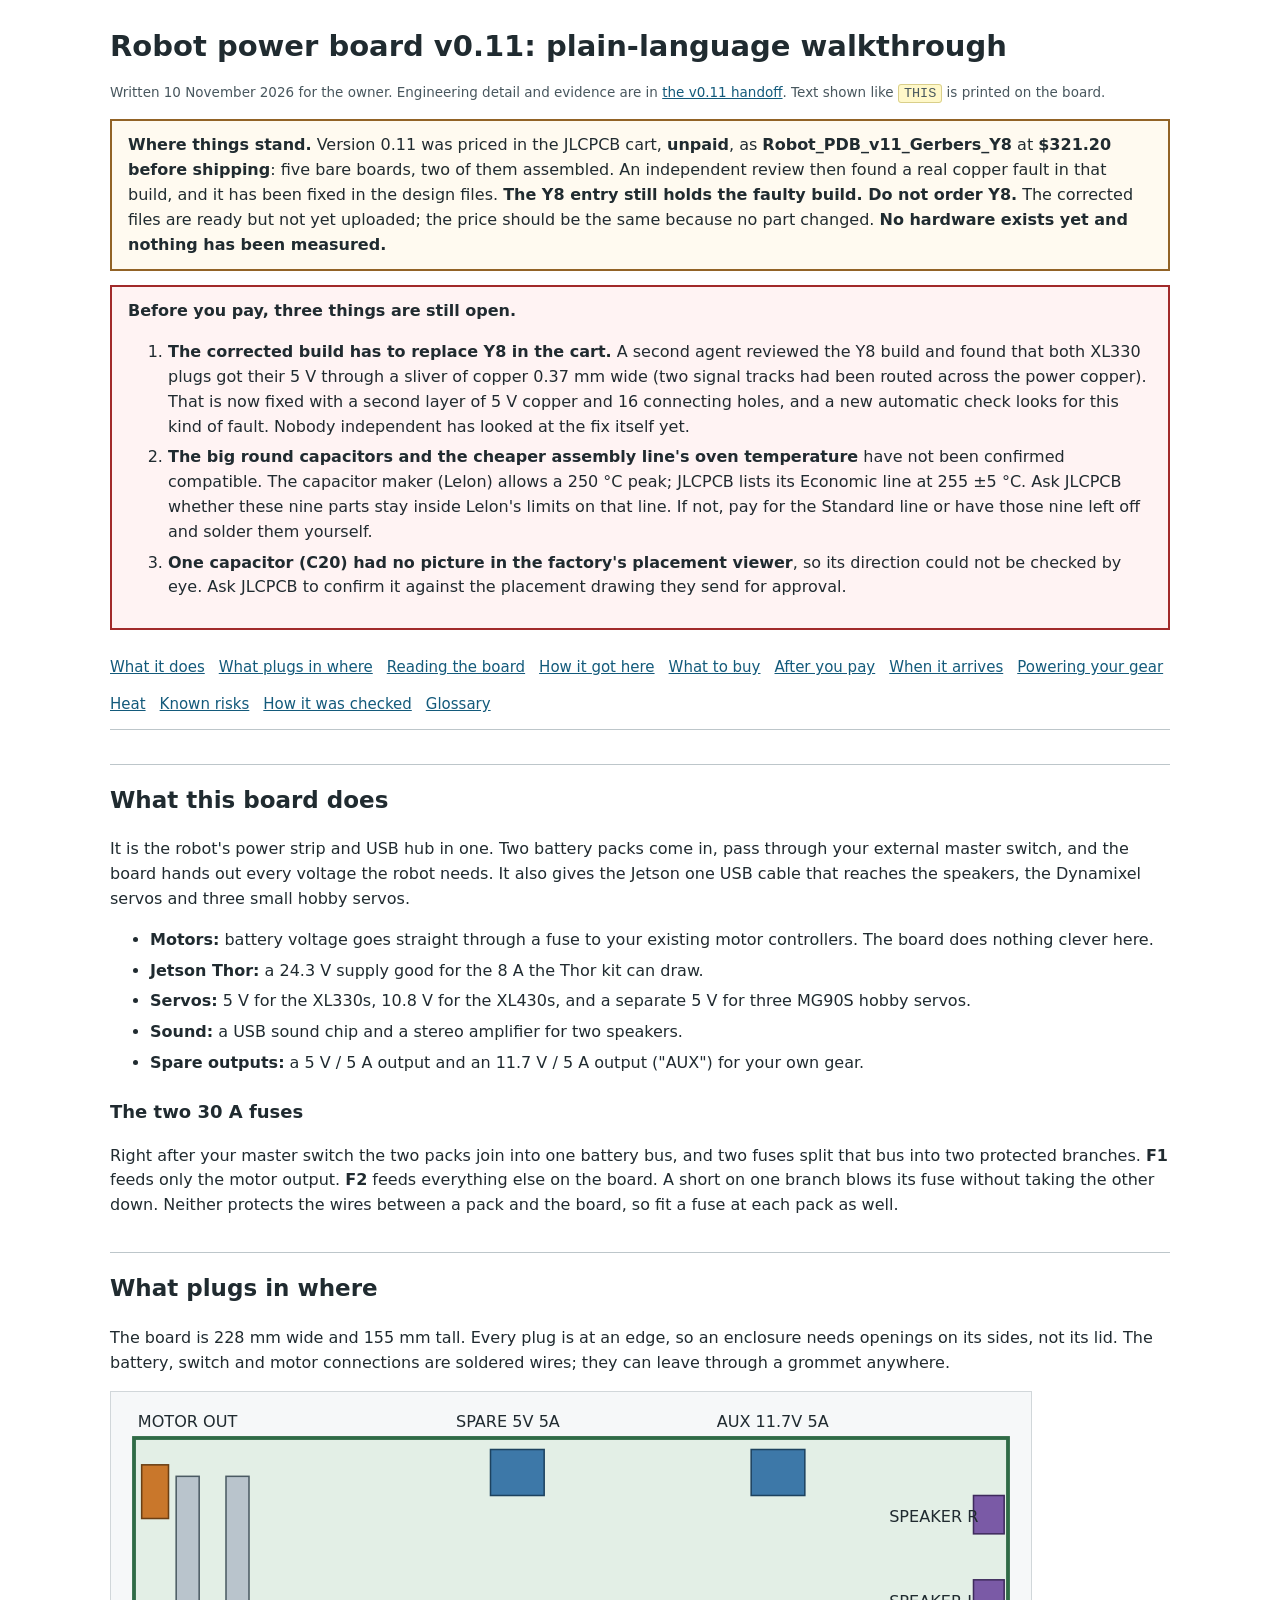
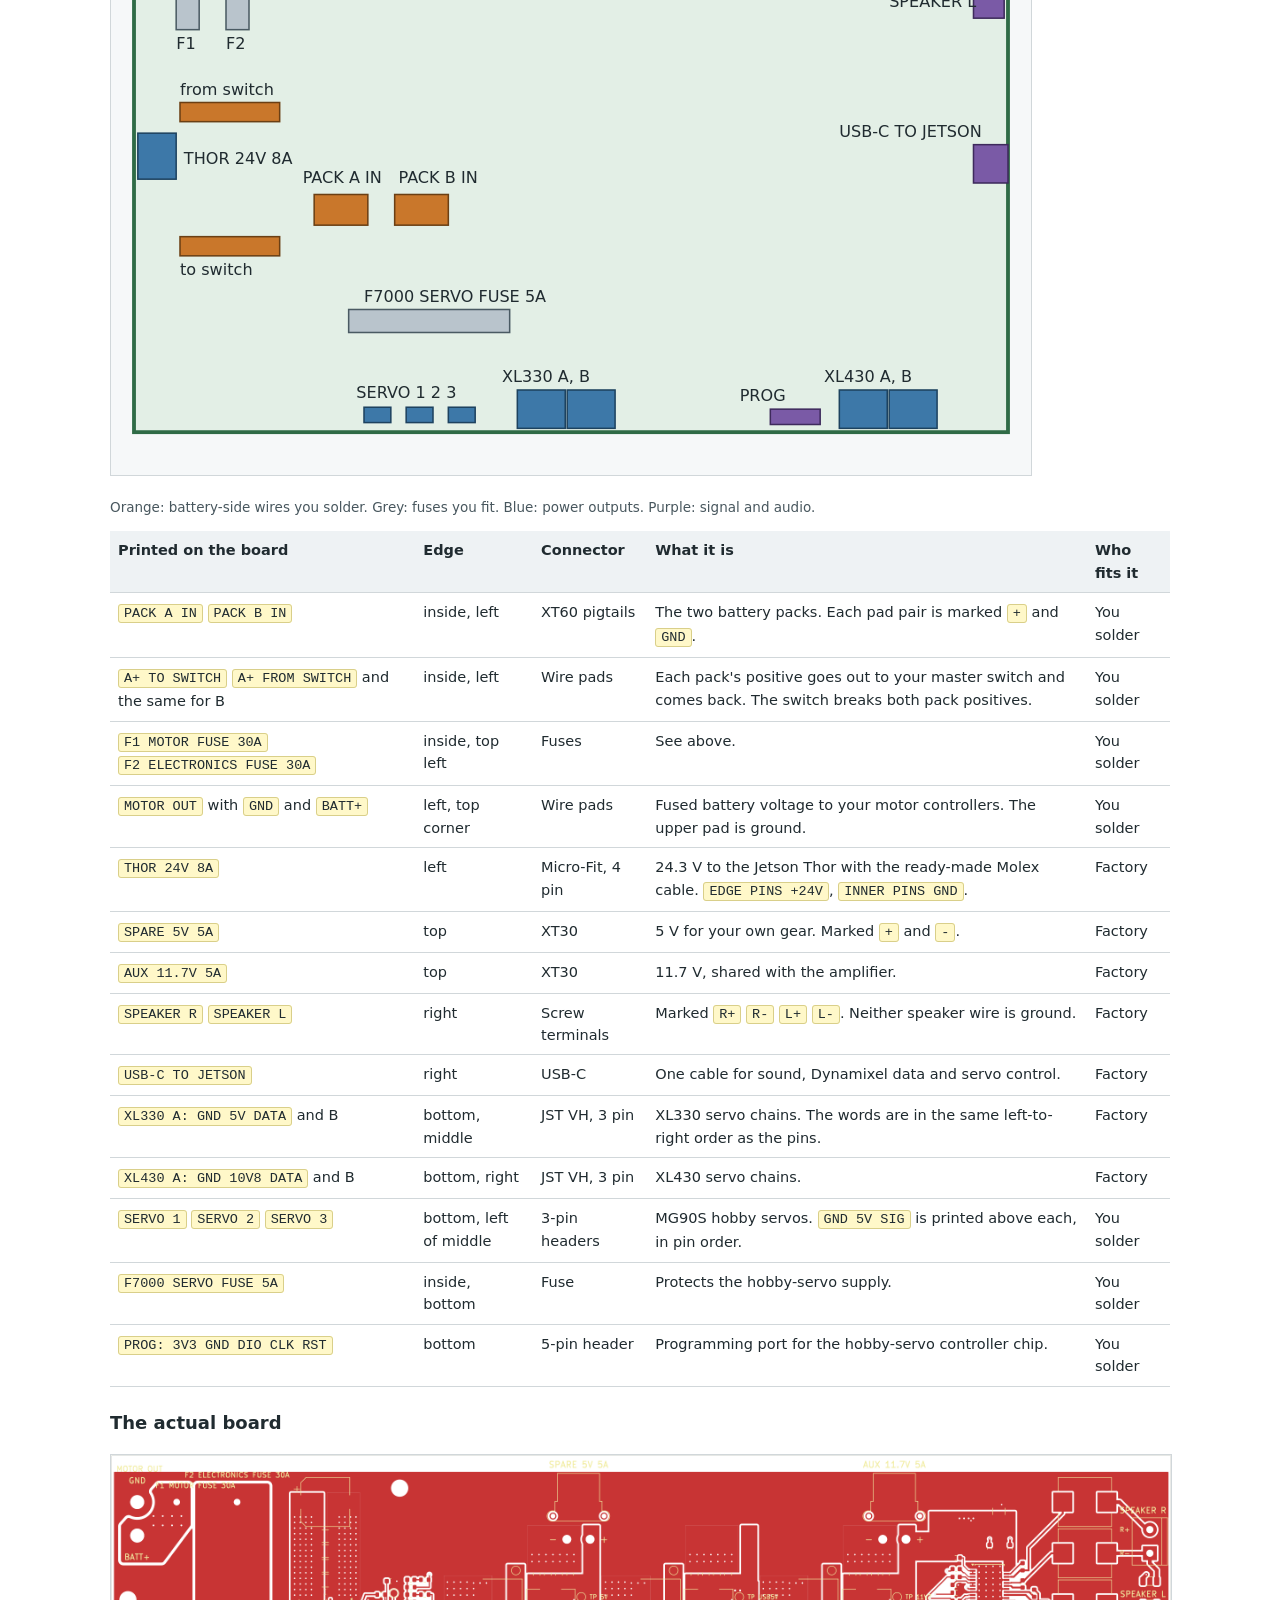
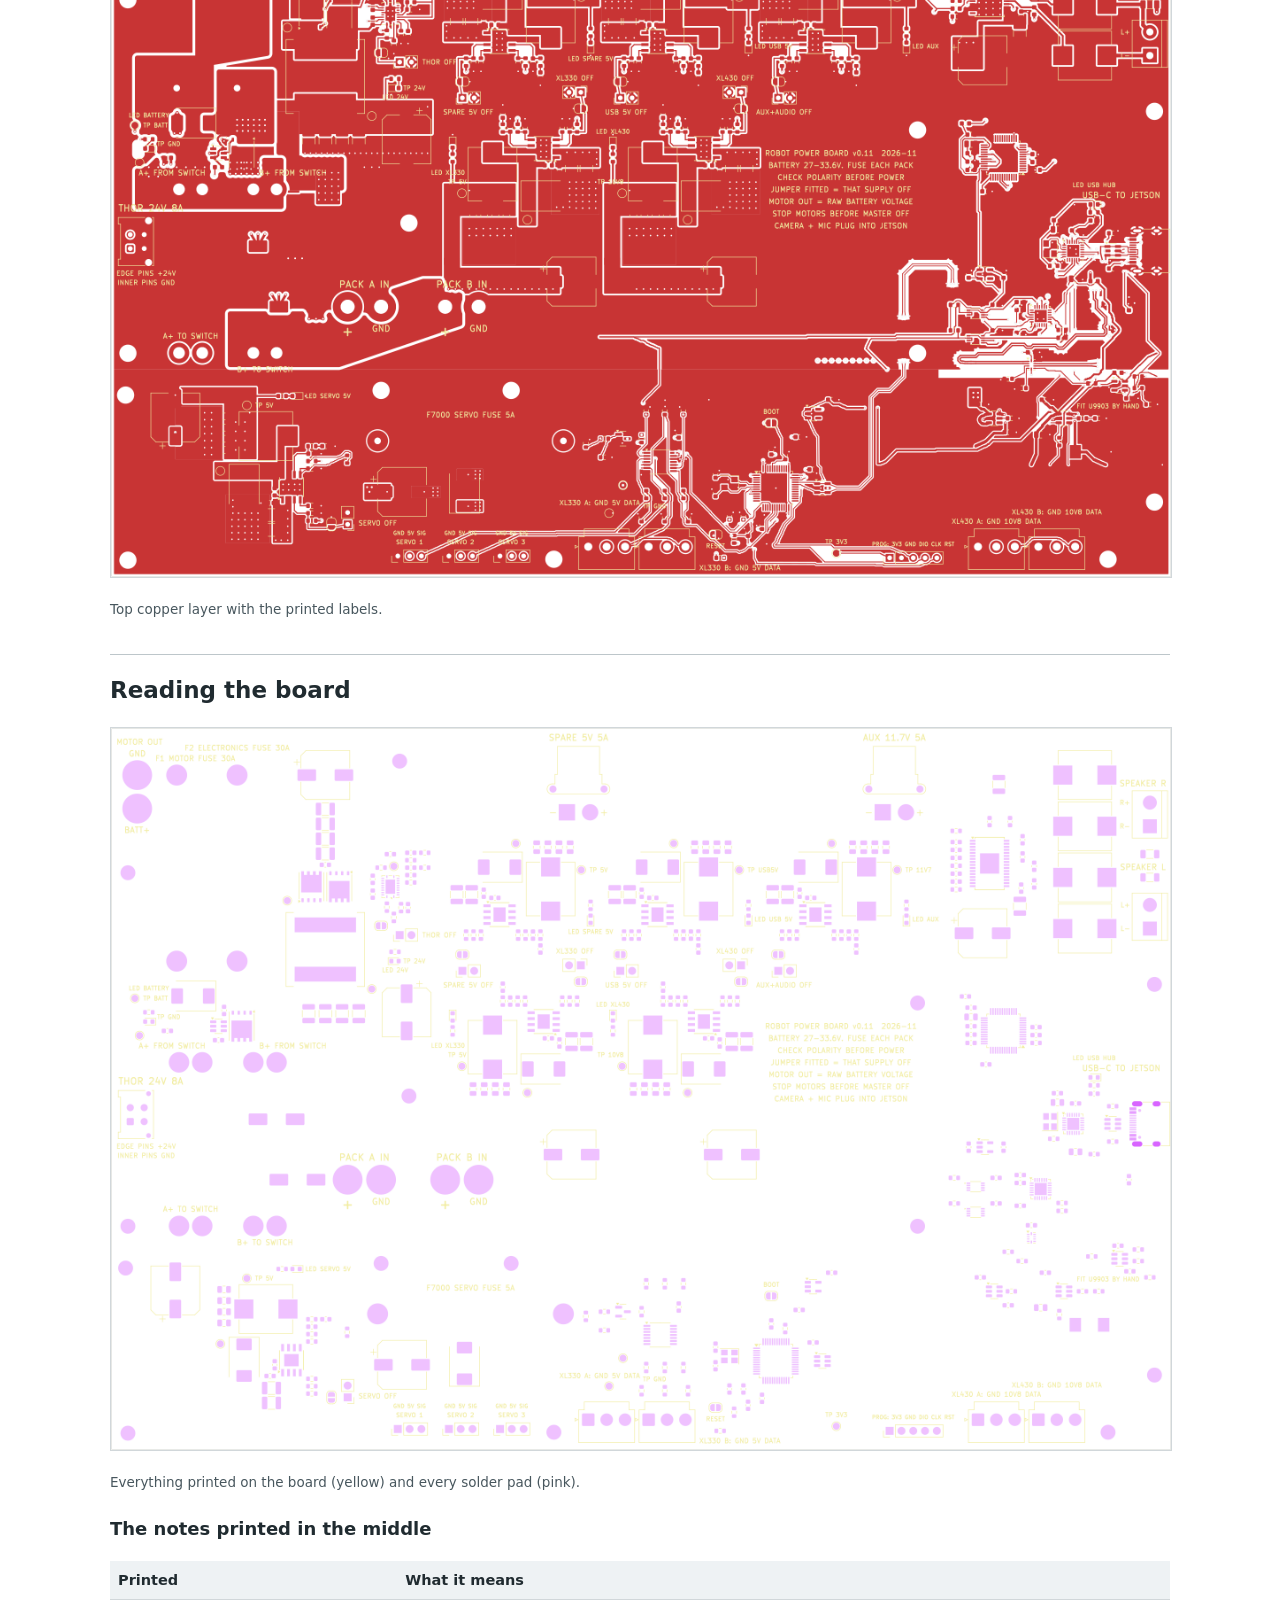
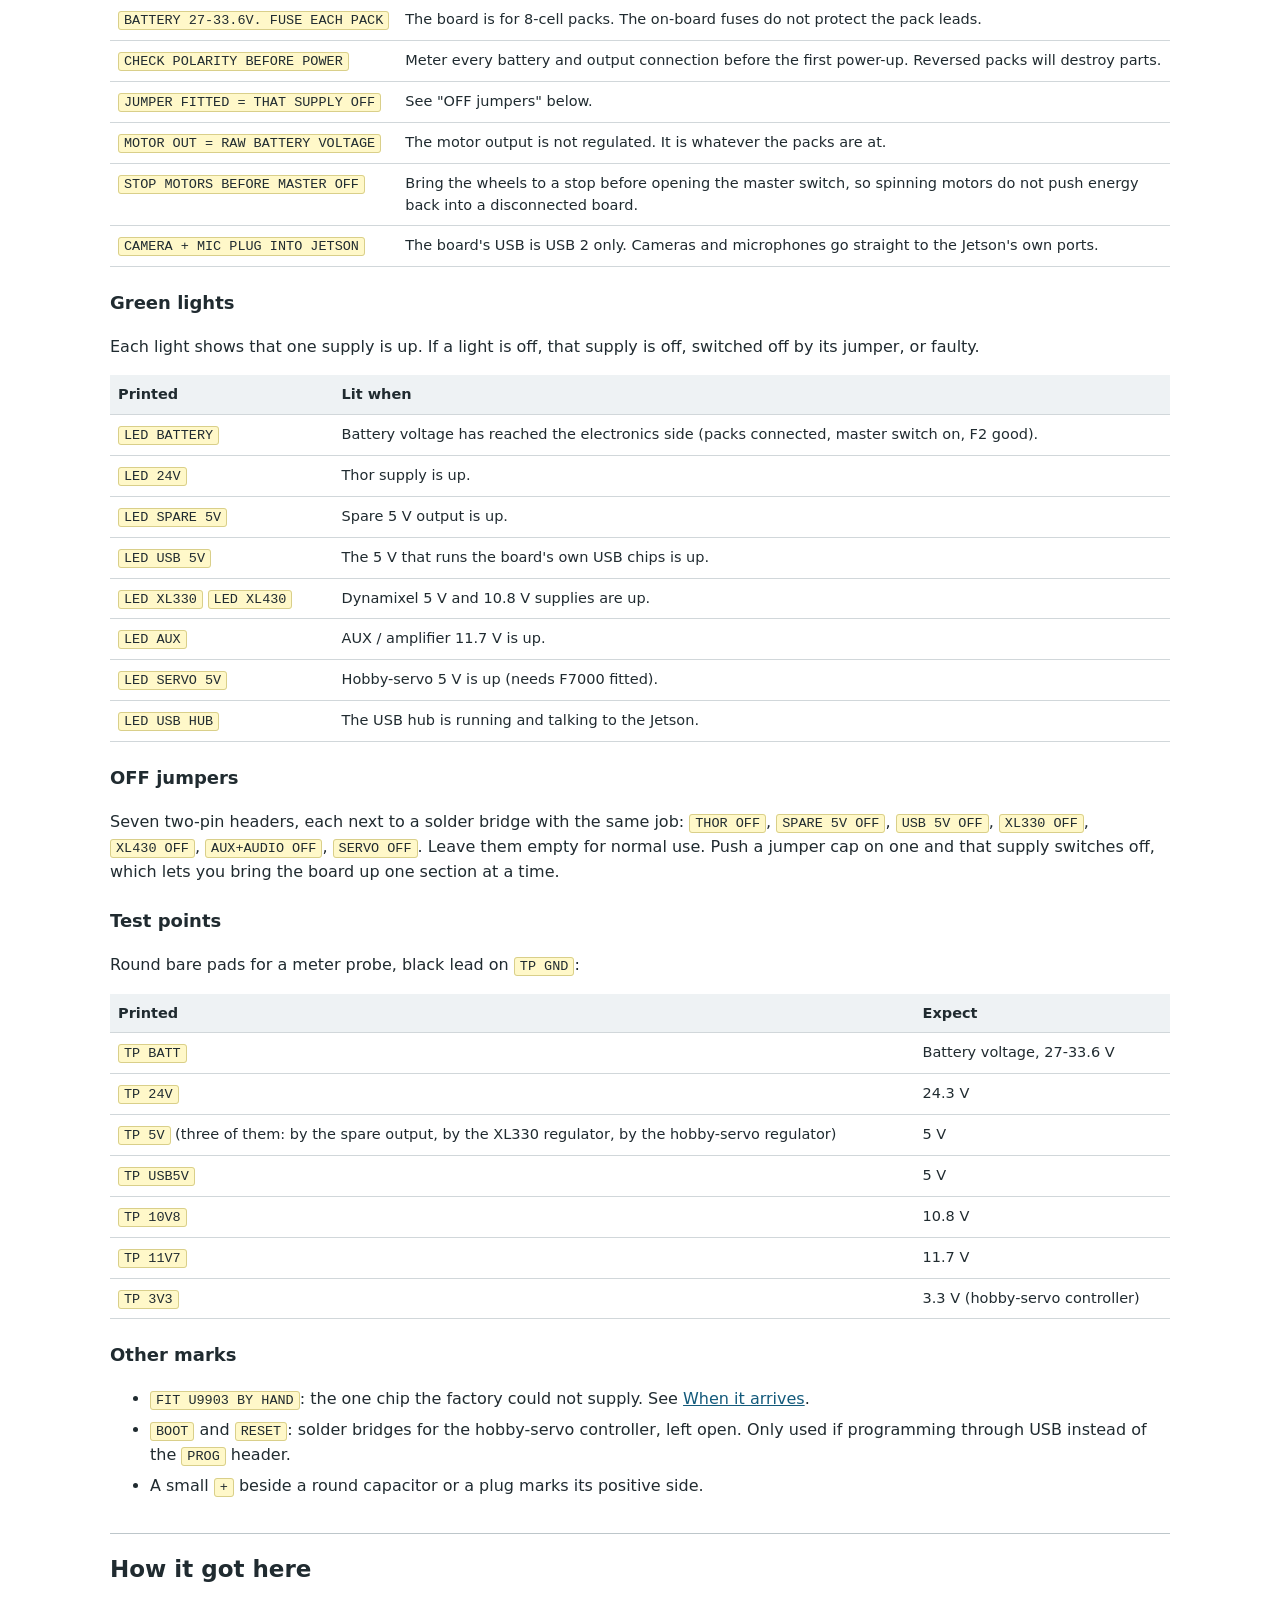
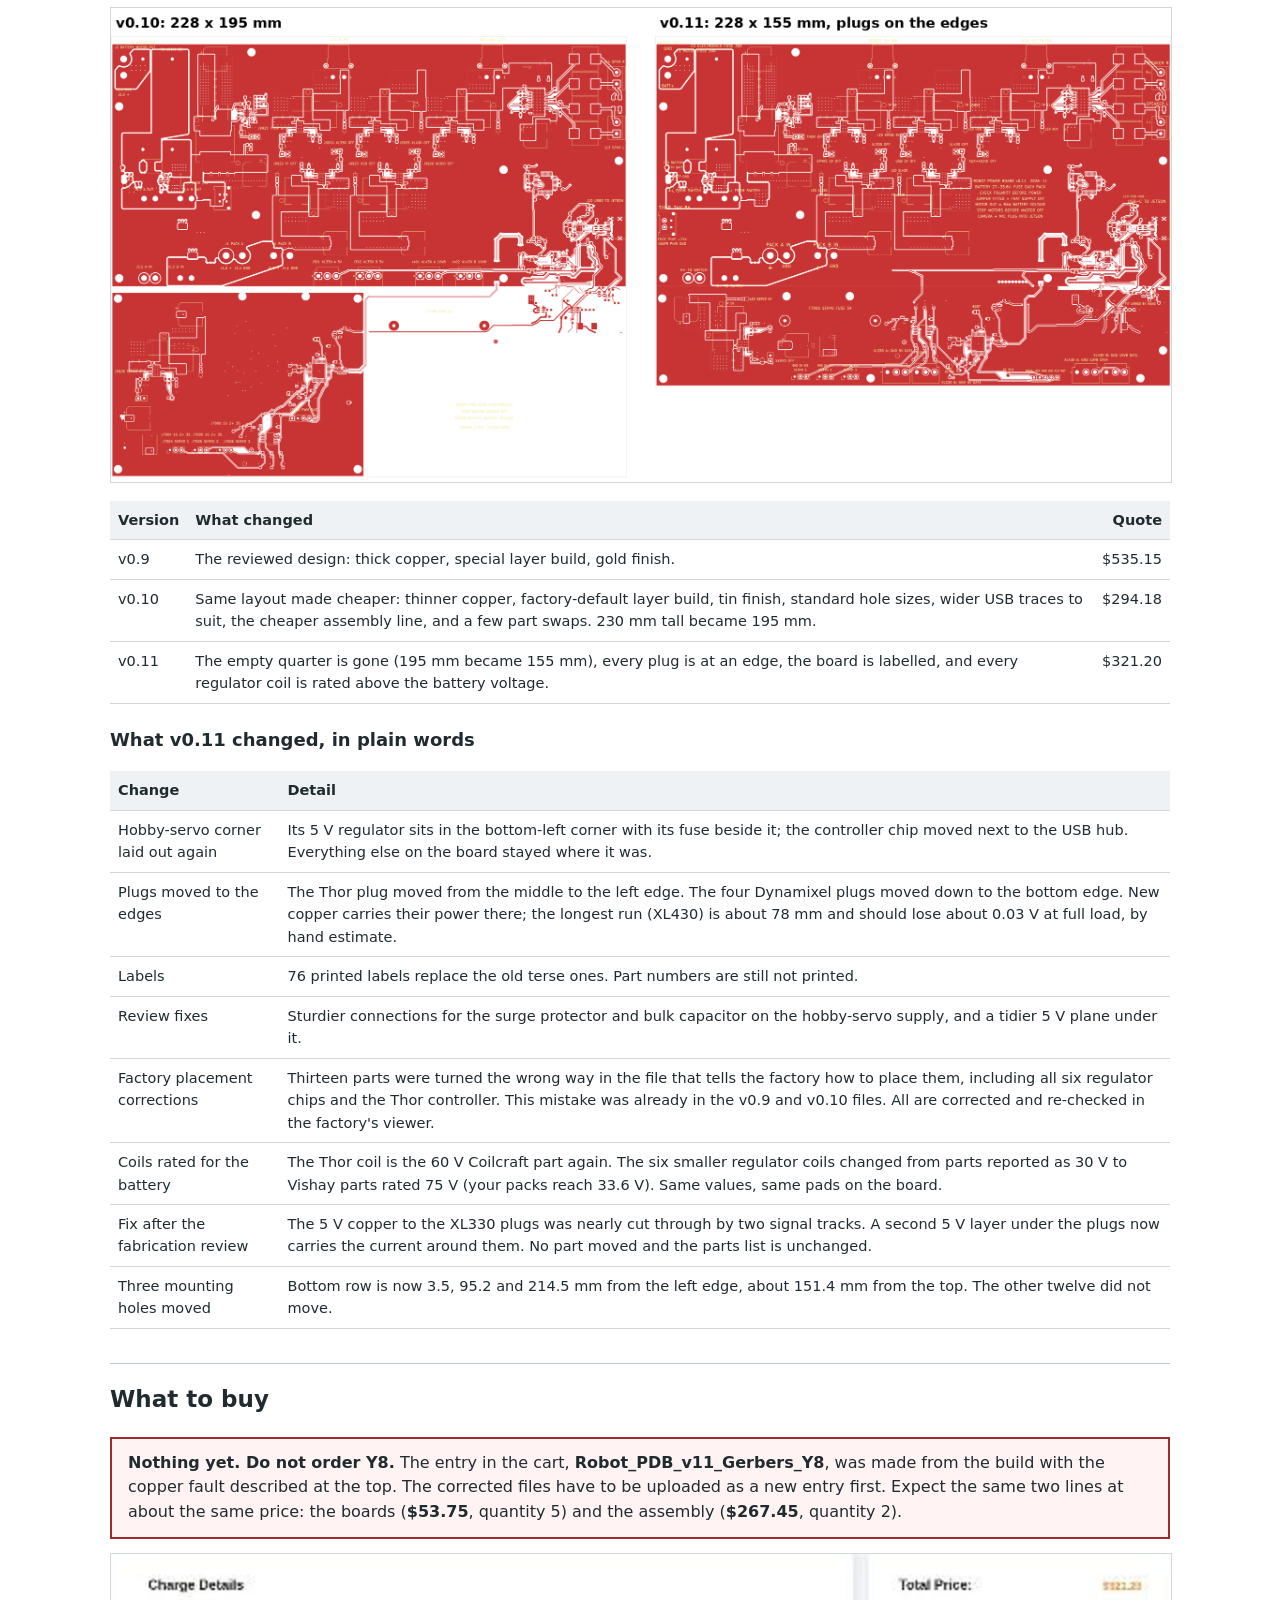
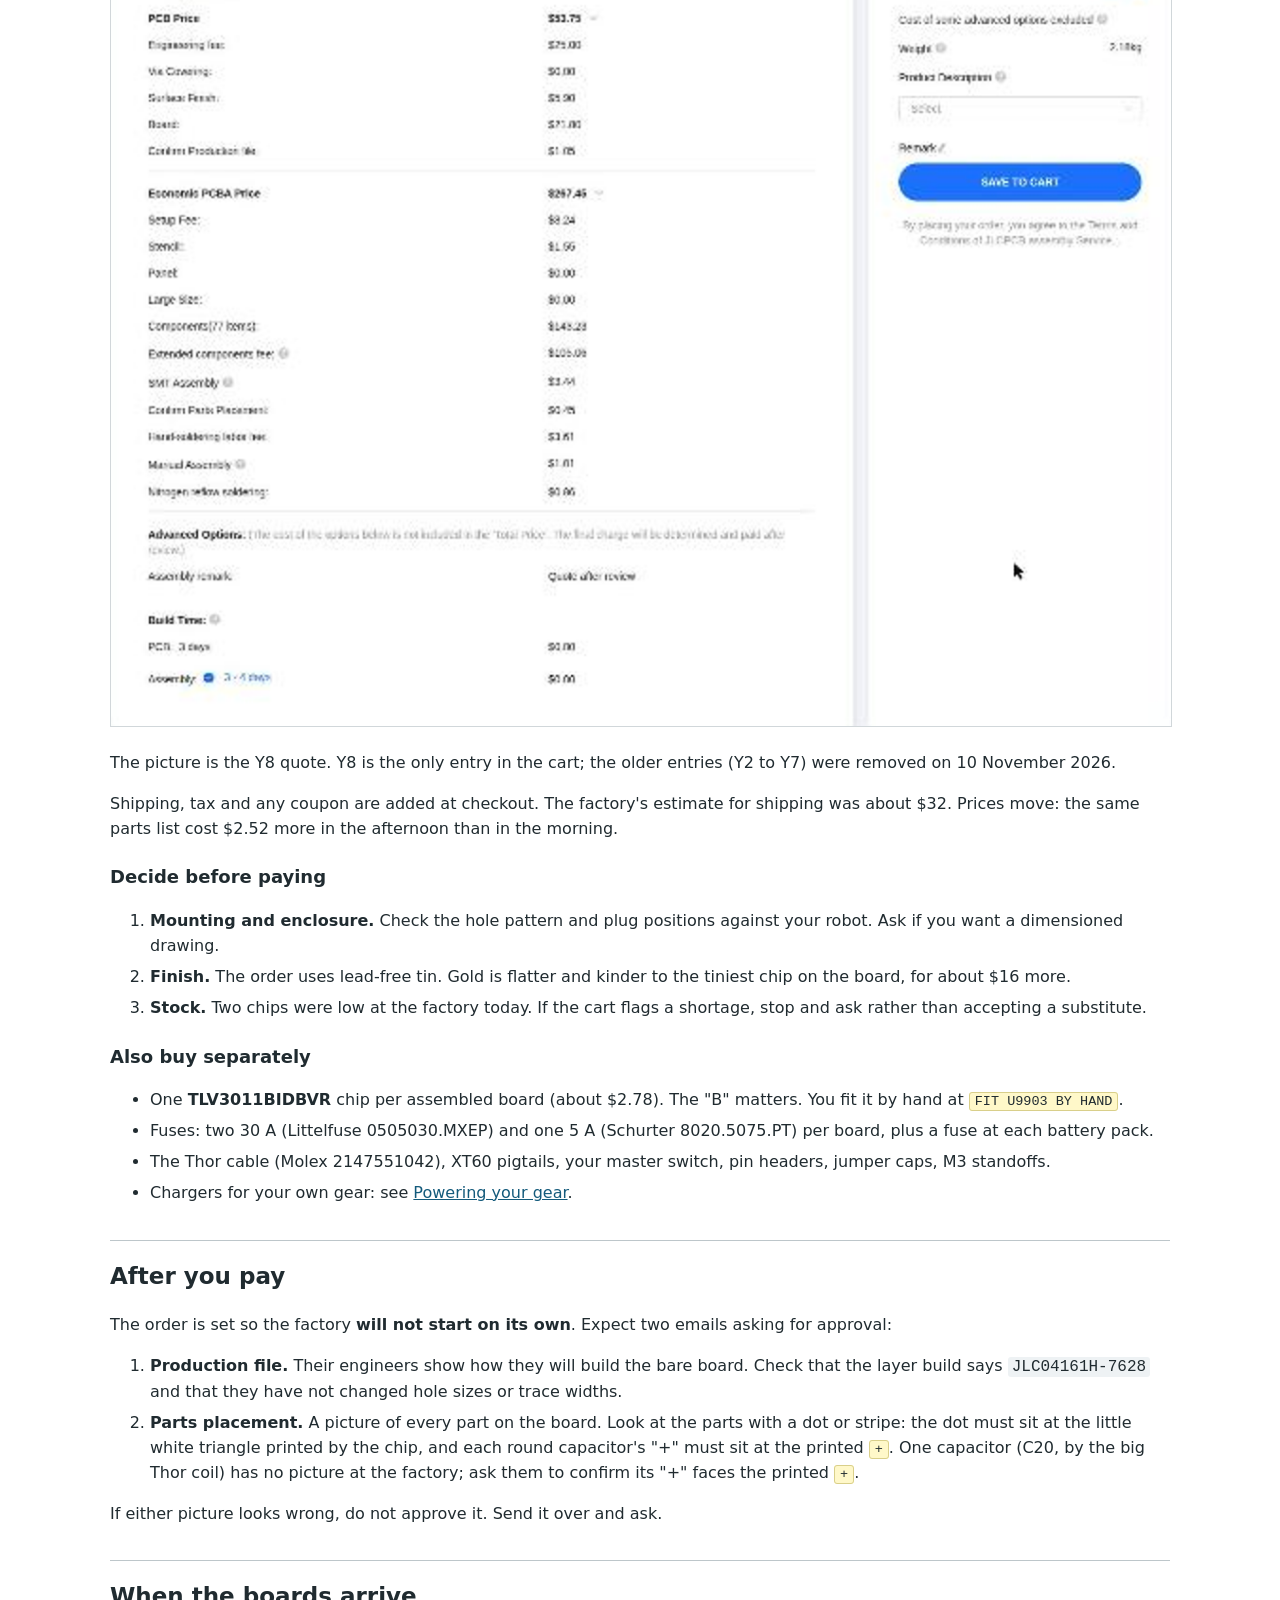
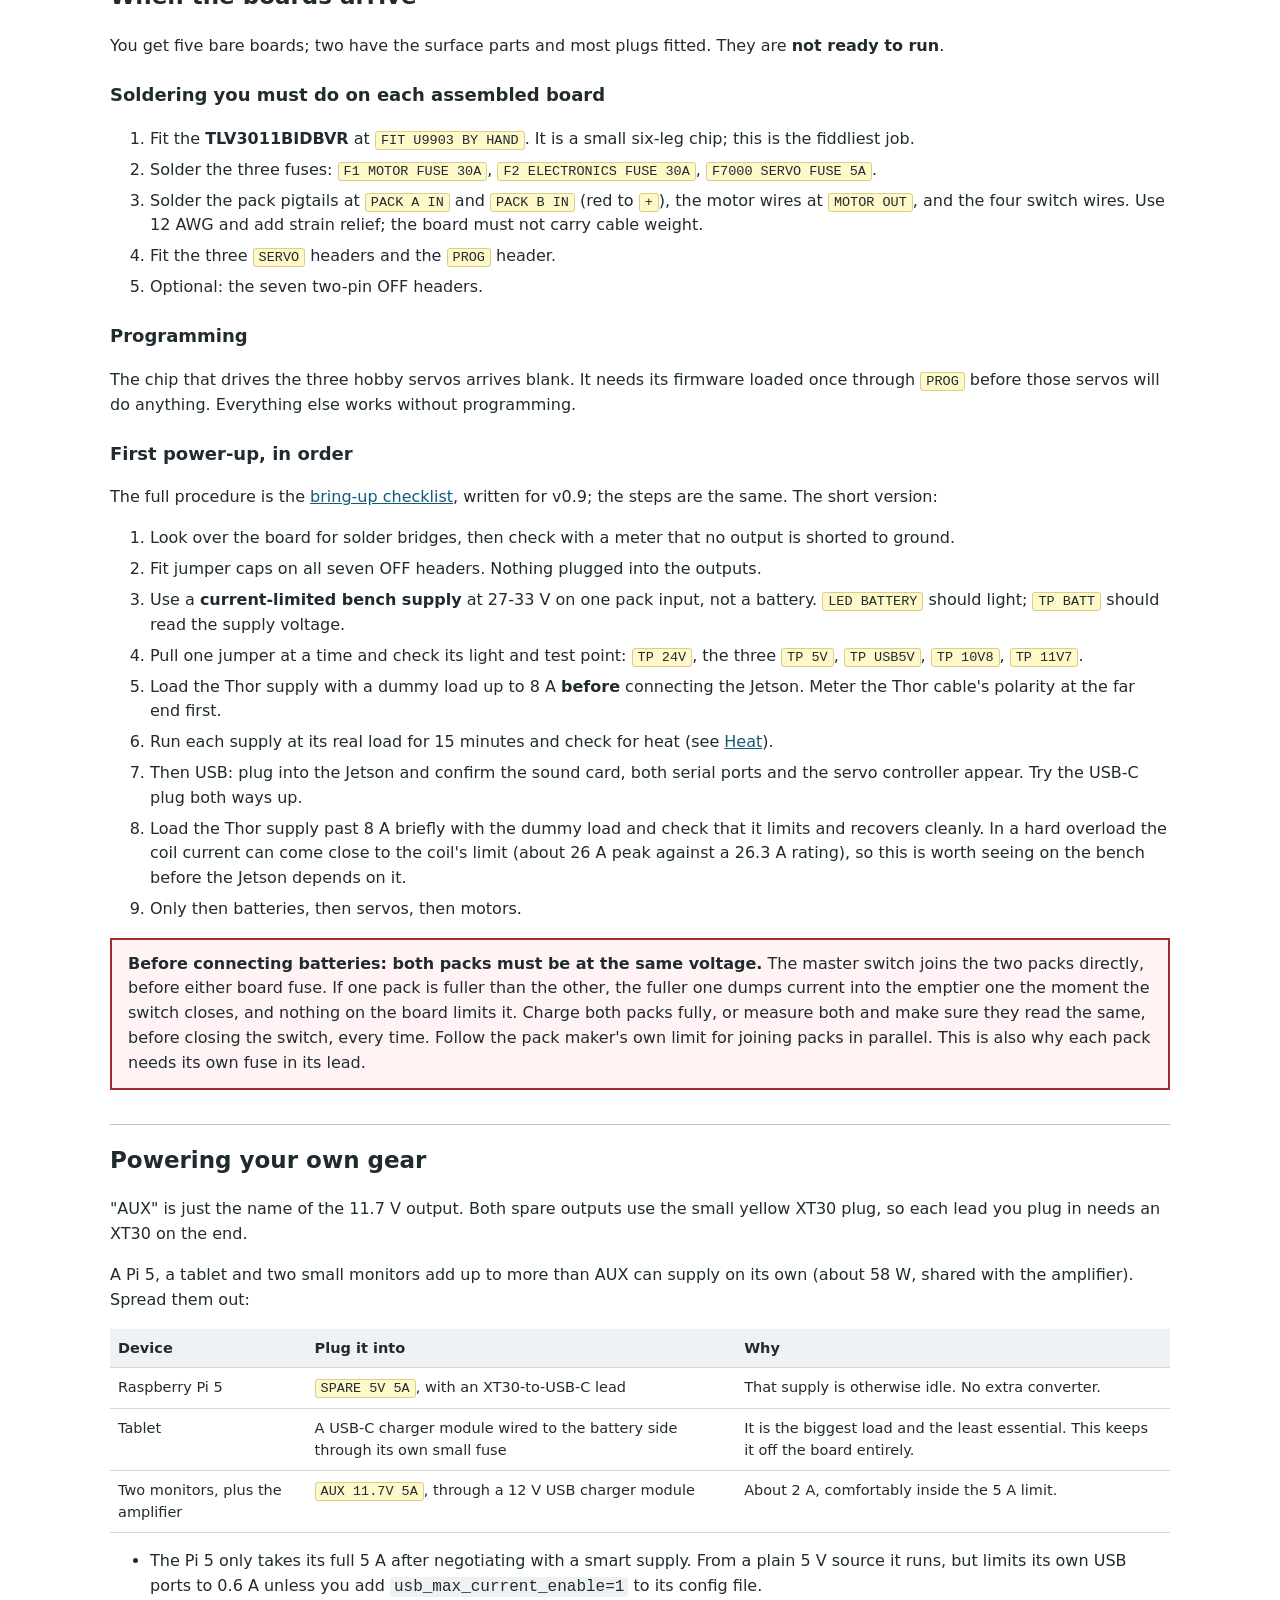
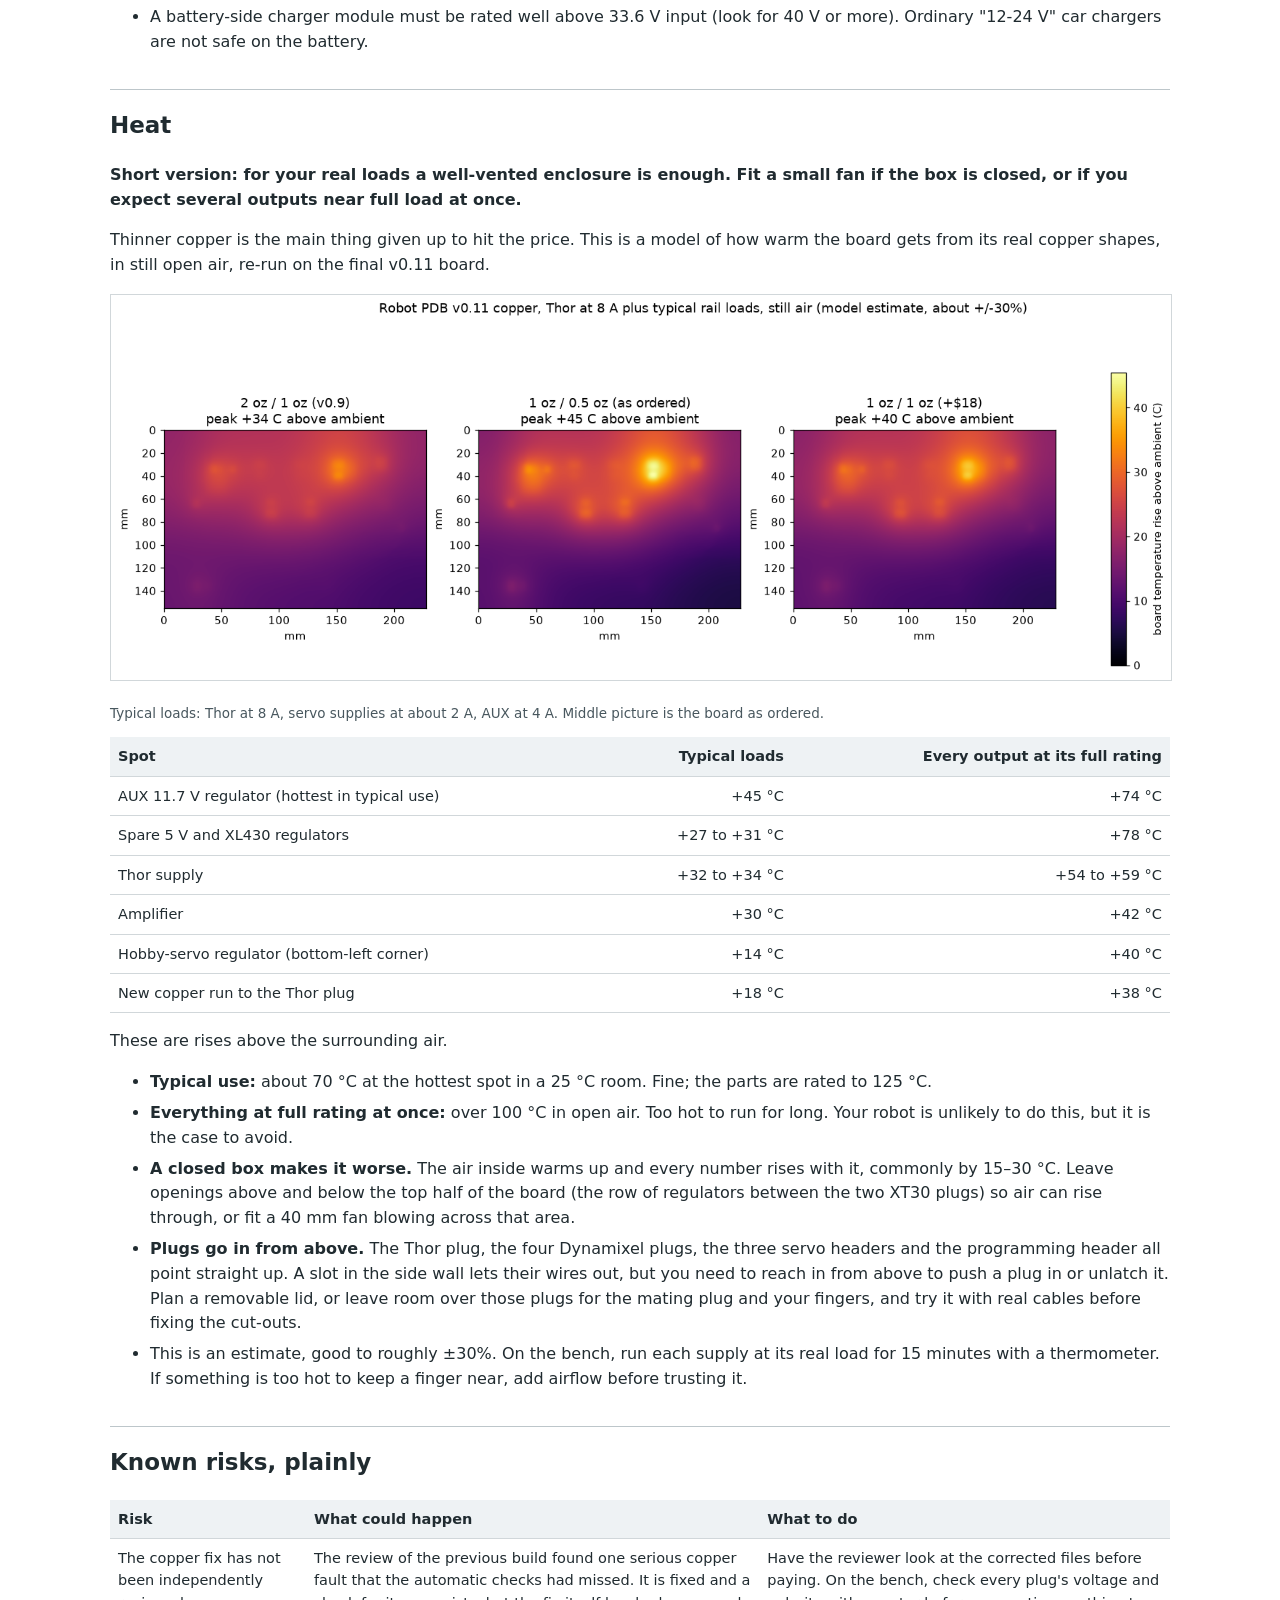
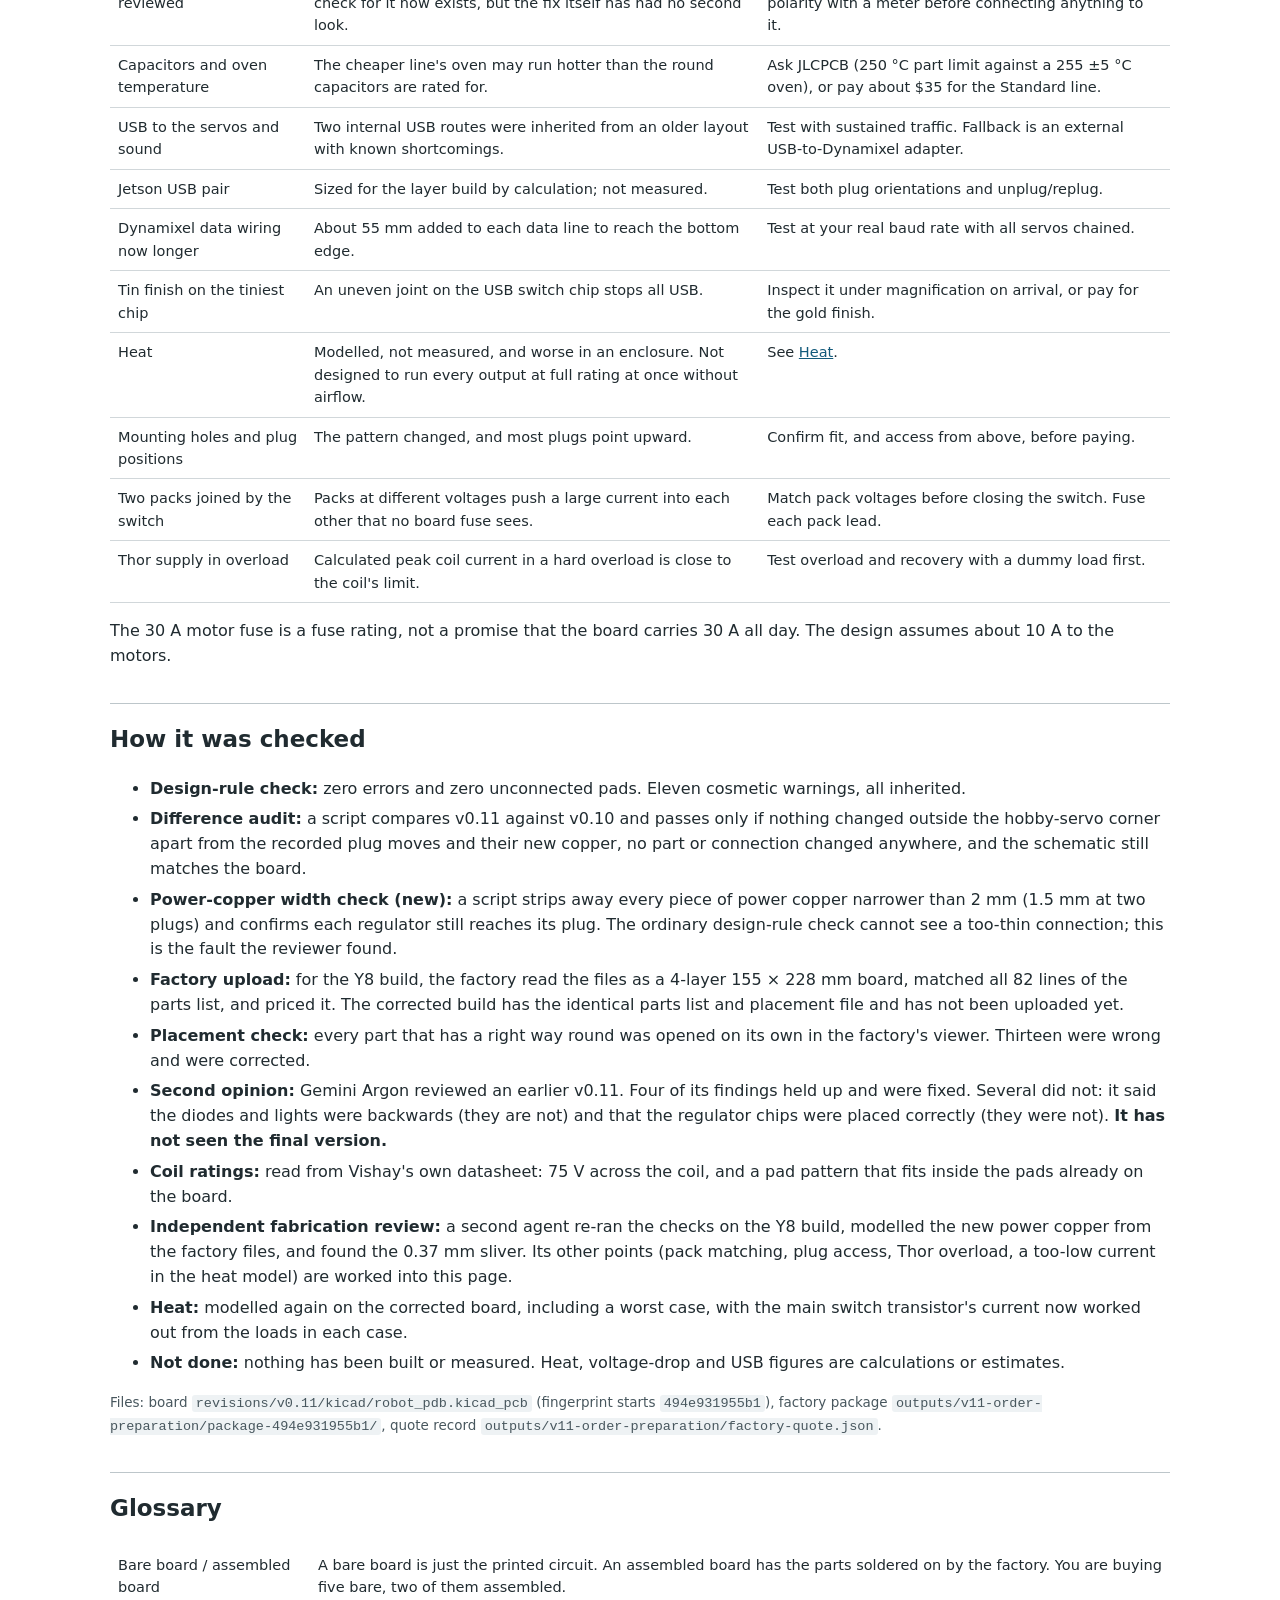
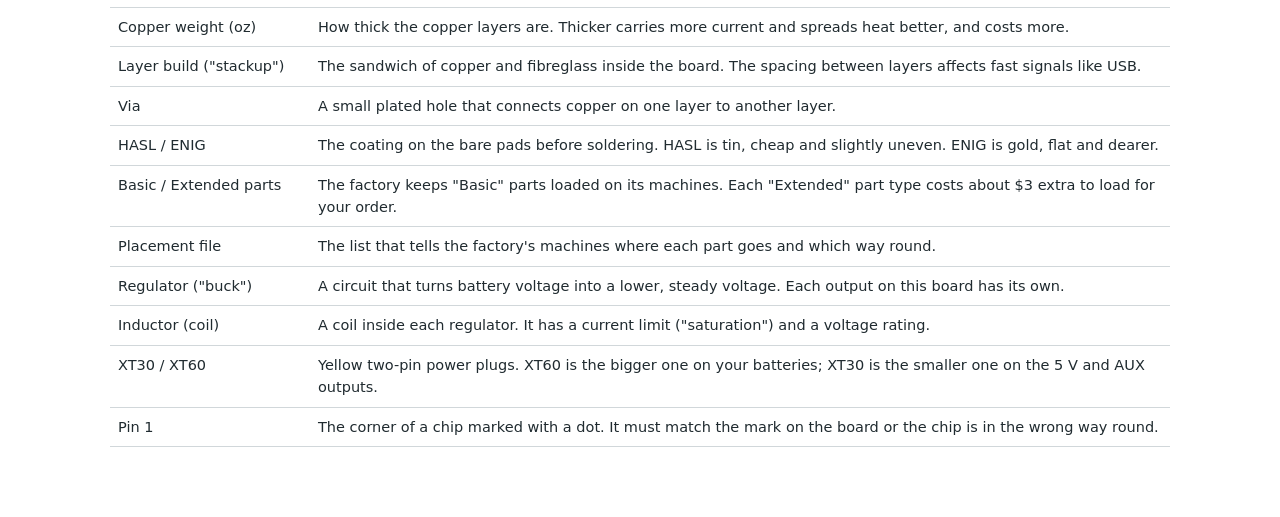
<file: docs/PROTOTYPE_v0.11_WALKTHROUGH.html>
<!doctype html><html lang="en"><meta charset="utf-8"><meta name="viewport" content="width=device-width,initial-scale=1"><title>Robot PDB v0.11 walkthrough</title>
<style>
body{max-width:1060px;margin:24px auto;padding:0 20px 70px;font:16px/1.55 system-ui,sans-serif;color:#202b30}
h1{font-size:29px;margin-bottom:6px}h2{font-size:23px;border-top:1px solid #bdc6ca;padding-top:18px;margin-top:34px}h3{font-size:18px;margin-top:22px}
a{color:#135a7b}nav{display:flex;gap:14px;flex-wrap:wrap;padding:12px 0;border-bottom:1px solid #bdc6ca;font-size:15px}
table{width:100%;border-collapse:collapse;font-size:14.5px;margin:10px 0}td,th{text-align:left;vertical-align:top;padding:8px;border-bottom:1px solid #d1d7da}th{background:#eef2f4}
td.n,th.n{text-align:right;white-space:nowrap}
.notice{border:2px solid #926326;padding:12px 16px;background:#fffaf0;margin:14px 0}
.stop{border:2px solid #a12a2a;padding:12px 16px;background:#fff3f3;margin:14px 0}
.ok{border:2px solid #2f6b46;padding:12px 16px;background:#f3faf5;margin:14px 0}
img{max-width:100%;height:auto;border:1px solid #d1d7da}.small{font-size:13.5px;color:#48575e}
li{margin:6px 0}code{overflow-wrap:anywhere;background:#eef2f4;padding:1px 4px;border-radius:3px}
.lab{font-family:ui-monospace,monospace;background:#fff8c9;padding:1px 5px;border:1px solid #d9cf8a;border-radius:3px;white-space:nowrap;font-size:13.5px}
svg text{font:4.2px system-ui,sans-serif}
@media print{nav{display:none}tr{break-inside:avoid}}
</style><main>
<h1>Robot power board v0.11: plain-language walkthrough</h1>
<p class="small">Written 10 November 2026 for the owner. Engineering detail and evidence are in
<a href="HANDOFF_V11_COMPACT_LAYOUT.md">the v0.11 handoff</a>. Text shown like <span class="lab">THIS</span> is printed on the board.</p>

<div class="notice"><strong>Where things stand.</strong> Version 0.11 was priced in the JLCPCB cart, <strong>unpaid</strong>,
as <strong>Robot_PDB_v11_Gerbers_Y8</strong> at <strong>$321.20 before shipping</strong>: five bare boards, two of them assembled.
An independent review then found a real copper fault in that build, and it has been fixed in the design files.
<strong>The Y8 entry still holds the faulty build. Do not order Y8.</strong> The corrected files are ready but not yet uploaded; the price should be the same because no part changed.
<strong>No hardware exists yet and nothing has been measured.</strong></div>

<div class="stop"><strong>Before you pay, three things are still open.</strong>
<ol>
<li><strong>The corrected build has to replace Y8 in the cart.</strong> A second agent reviewed the Y8 build and found that both XL330 plugs got their 5 V through a sliver of copper 0.37 mm wide
(two signal tracks had been routed across the power copper). That is now fixed with a second layer of 5 V copper and 16 connecting holes, and a new automatic check looks for this kind of fault.
Nobody independent has looked at the fix itself yet.</li>
<li><strong>The big round capacitors and the cheaper assembly line's oven temperature</strong> have not been confirmed compatible. The capacitor maker (Lelon) allows a 250 °C peak;
JLCPCB lists its Economic line at 255 ±5 °C. Ask JLCPCB whether these nine parts stay inside Lelon's limits on that line. If not, pay for the Standard line or have those nine left off and solder them yourself.</li>
<li><strong>One capacitor (C20) had no picture in the factory's placement viewer</strong>, so its direction could not be checked by eye. Ask JLCPCB to confirm it against the placement drawing they send for approval.</li>
</ol></div>

<nav><a href="#does">What it does</a><a href="#plugs">What plugs in where</a><a href="#read">Reading the board</a><a href="#history">How it got here</a>
<a href="#buy">What to buy</a><a href="#after">After you pay</a><a href="#arrive">When it arrives</a>
<a href="#power">Powering your gear</a><a href="#heat">Heat</a><a href="#risks">Known risks</a><a href="#checked">How it was checked</a><a href="#words">Glossary</a></nav>

<section id="does"><h2>What this board does</h2>
<p>It is the robot's power strip and USB hub in one. Two battery packs come in, pass through your external master switch,
and the board hands out every voltage the robot needs. It also gives the Jetson one USB cable that reaches the speakers,
the Dynamixel servos and three small hobby servos.</p>
<ul>
<li><strong>Motors:</strong> battery voltage goes straight through a fuse to your existing motor controllers. The board does nothing clever here.</li>
<li><strong>Jetson Thor:</strong> a 24.3 V supply good for the 8 A the Thor kit can draw.</li>
<li><strong>Servos:</strong> 5 V for the XL330s, 10.8 V for the XL430s, and a separate 5 V for three MG90S hobby servos.</li>
<li><strong>Sound:</strong> a USB sound chip and a stereo amplifier for two speakers.</li>
<li><strong>Spare outputs:</strong> a 5 V / 5 A output and an 11.7 V / 5 A output ("AUX") for your own gear.</li>
</ul>
<h3>The two 30 A fuses</h3>
<p>Right after your master switch the two packs join into one battery bus, and two fuses split that bus into two protected branches.
<strong>F1</strong> feeds only the motor output. <strong>F2</strong> feeds everything else on the board. A short on one branch blows its fuse
without taking the other down. Neither protects the wires between a pack and the board, so fit a fuse at each pack as well.</p></section>

<section id="plugs"><h2>What plugs in where</h2>
<p>The board is 228 mm wide and 155 mm tall. Every plug is at an edge, so an enclosure needs openings on its sides, not its lid.
The battery, switch and motor connections are soldered wires; they can leave through a grommet anywhere.</p>
<svg viewBox="-6 -12 240 178" role="img" aria-label="Connector map of the v0.11 board" style="width:100%;max-width:920px;background:#f6f8f9;border:1px solid #d1d7da">
<rect x="0" y="0" width="228" height="155" fill="#e3efe6" stroke="#2f6b46" stroke-width="1"/>
<g fill="#c9772b" stroke="#6b3f14" stroke-width=".4">
<rect x="2" y="7" width="7" height="14"/><rect x="47" y="93" width="14" height="8"/><rect x="68" y="93" width="14" height="8"/>
<rect x="12" y="69" width="26" height="5"/><rect x="12" y="104" width="26" height="5"/></g>
<g fill="#b9c4cc" stroke="#4a5a63" stroke-width=".4"><rect x="11" y="10" width="6" height="40"/><rect x="24" y="10" width="6" height="40"/><rect x="56" y="123" width="42" height="6"/></g>
<g fill="#3d78a8" stroke="#1d425f" stroke-width=".4">
<rect x="93" y="3" width="14" height="12"/><rect x="161" y="3" width="14" height="12"/><rect x="1" y="77" width="10" height="12"/>
<rect x="100" y="144" width="12.5" height="10"/><rect x="113" y="144" width="12.5" height="10"/><rect x="184" y="144" width="12.5" height="10"/><rect x="197" y="144" width="12.5" height="10"/>
<rect x="60" y="148.5" width="7" height="4"/><rect x="71" y="148.5" width="7" height="4"/><rect x="82" y="148.5" width="7" height="4"/></g>
<g fill="#7a5aa6" stroke="#3e2a5c" stroke-width=".4"><rect x="219" y="15" width="8" height="10"/><rect x="219" y="37" width="8" height="10"/><rect x="219" y="80" width="9" height="10"/><rect x="166" y="149" width="13" height="4"/></g>
<g fill="#202b30">
<text x="1" y="-3">MOTOR OUT</text><text x="11" y="55">F1</text><text x="24" y="55">F2</text>
<text x="84" y="-3">SPARE 5V 5A</text><text x="152" y="-3">AUX 11.7V 5A</text>
<text x="13" y="85">THOR 24V 8A</text><text x="12" y="67">from switch</text><text x="12" y="114">to switch</text>
<text x="44" y="90">PACK A IN</text><text x="69" y="90">PACK B IN</text>
<text x="96" y="142">XL330 A, B</text><text x="180" y="142">XL430 A, B</text>
<text x="60" y="121">F7000 SERVO FUSE 5A</text><text x="58" y="146">SERVO 1 2 3</text><text x="158" y="147">PROG</text>
<text x="197" y="22">SPEAKER R</text><text x="197" y="44">SPEAKER L</text><text x="184" y="78">USB-C TO JETSON</text>
</g></svg>
<p class="small">Orange: battery-side wires you solder. Grey: fuses you fit. Blue: power outputs. Purple: signal and audio.</p>
<table><tr><th>Printed on the board</th><th>Edge</th><th>Connector</th><th>What it is</th><th>Who fits it</th></tr>
<tr><td><span class="lab">PACK A IN</span> <span class="lab">PACK B IN</span></td><td>inside, left</td><td>XT60 pigtails</td><td>The two battery packs. Each pad pair is marked <span class="lab">+</span> and <span class="lab">GND</span>.</td><td>You solder</td></tr>
<tr><td><span class="lab">A+ TO SWITCH</span> <span class="lab">A+ FROM SWITCH</span> and the same for B</td><td>inside, left</td><td>Wire pads</td><td>Each pack's positive goes out to your master switch and comes back. The switch breaks both pack positives.</td><td>You solder</td></tr>
<tr><td><span class="lab">F1 MOTOR FUSE 30A</span> <span class="lab">F2 ELECTRONICS FUSE 30A</span></td><td>inside, top left</td><td>Fuses</td><td>See above.</td><td>You solder</td></tr>
<tr><td><span class="lab">MOTOR OUT</span> with <span class="lab">GND</span> and <span class="lab">BATT+</span></td><td>left, top corner</td><td>Wire pads</td><td>Fused battery voltage to your motor controllers. The upper pad is ground.</td><td>You solder</td></tr>
<tr><td><span class="lab">THOR 24V 8A</span></td><td>left</td><td>Micro-Fit, 4 pin</td><td>24.3 V to the Jetson Thor with the ready-made Molex cable. <span class="lab">EDGE PINS +24V</span>, <span class="lab">INNER PINS GND</span>.</td><td>Factory</td></tr>
<tr><td><span class="lab">SPARE 5V 5A</span></td><td>top</td><td>XT30</td><td>5 V for your own gear. Marked <span class="lab">+</span> and <span class="lab">-</span>.</td><td>Factory</td></tr>
<tr><td><span class="lab">AUX 11.7V 5A</span></td><td>top</td><td>XT30</td><td>11.7 V, shared with the amplifier.</td><td>Factory</td></tr>
<tr><td><span class="lab">SPEAKER R</span> <span class="lab">SPEAKER L</span></td><td>right</td><td>Screw terminals</td><td>Marked <span class="lab">R+</span> <span class="lab">R-</span> <span class="lab">L+</span> <span class="lab">L-</span>. Neither speaker wire is ground.</td><td>Factory</td></tr>
<tr><td><span class="lab">USB-C TO JETSON</span></td><td>right</td><td>USB-C</td><td>One cable for sound, Dynamixel data and servo control.</td><td>Factory</td></tr>
<tr><td><span class="lab">XL330 A: GND 5V DATA</span> and B</td><td>bottom, middle</td><td>JST VH, 3 pin</td><td>XL330 servo chains. The words are in the same left-to-right order as the pins.</td><td>Factory</td></tr>
<tr><td><span class="lab">XL430 A: GND 10V8 DATA</span> and B</td><td>bottom, right</td><td>JST VH, 3 pin</td><td>XL430 servo chains.</td><td>Factory</td></tr>
<tr><td><span class="lab">SERVO 1</span> <span class="lab">SERVO 2</span> <span class="lab">SERVO 3</span></td><td>bottom, left of middle</td><td>3-pin headers</td><td>MG90S hobby servos. <span class="lab">GND 5V SIG</span> is printed above each, in pin order.</td><td>You solder</td></tr>
<tr><td><span class="lab">F7000 SERVO FUSE 5A</span></td><td>inside, bottom</td><td>Fuse</td><td>Protects the hobby-servo supply.</td><td>You solder</td></tr>
<tr><td><span class="lab">PROG: 3V3 GND DIO CLK RST</span></td><td>bottom</td><td>5-pin header</td><td>Programming port for the hobby-servo controller chip.</td><td>You solder</td></tr></table>
<h3>The actual board</h3>
<img src="v11-assets/board-top.png" alt="Top copper and labels of the v0.11 board">
<p class="small">Top copper layer with the printed labels.</p></section>

<section id="read"><h2>Reading the board</h2>
<img src="v11-assets/board-labels.png" alt="Everything printed on the v0.11 board, with the solder pads">
<p class="small">Everything printed on the board (yellow) and every solder pad (pink).</p>
<h3>The notes printed in the middle</h3>
<table><tr><th>Printed</th><th>What it means</th></tr>
<tr><td><span class="lab">BATTERY 27-33.6V. FUSE EACH PACK</span></td><td>The board is for 8-cell packs. The on-board fuses do not protect the pack leads.</td></tr>
<tr><td><span class="lab">CHECK POLARITY BEFORE POWER</span></td><td>Meter every battery and output connection before the first power-up. Reversed packs will destroy parts.</td></tr>
<tr><td><span class="lab">JUMPER FITTED = THAT SUPPLY OFF</span></td><td>See "OFF jumpers" below.</td></tr>
<tr><td><span class="lab">MOTOR OUT = RAW BATTERY VOLTAGE</span></td><td>The motor output is not regulated. It is whatever the packs are at.</td></tr>
<tr><td><span class="lab">STOP MOTORS BEFORE MASTER OFF</span></td><td>Bring the wheels to a stop before opening the master switch, so spinning motors do not push energy back into a disconnected board.</td></tr>
<tr><td><span class="lab">CAMERA + MIC PLUG INTO JETSON</span></td><td>The board's USB is USB 2 only. Cameras and microphones go straight to the Jetson's own ports.</td></tr></table>
<h3>Green lights</h3>
<p>Each light shows that one supply is up. If a light is off, that supply is off, switched off by its jumper, or faulty.</p>
<table><tr><th>Printed</th><th>Lit when</th></tr>
<tr><td><span class="lab">LED BATTERY</span></td><td>Battery voltage has reached the electronics side (packs connected, master switch on, F2 good).</td></tr>
<tr><td><span class="lab">LED 24V</span></td><td>Thor supply is up.</td></tr>
<tr><td><span class="lab">LED SPARE 5V</span></td><td>Spare 5 V output is up.</td></tr>
<tr><td><span class="lab">LED USB 5V</span></td><td>The 5 V that runs the board's own USB chips is up.</td></tr>
<tr><td><span class="lab">LED XL330</span> <span class="lab">LED XL430</span></td><td>Dynamixel 5 V and 10.8 V supplies are up.</td></tr>
<tr><td><span class="lab">LED AUX</span></td><td>AUX / amplifier 11.7 V is up.</td></tr>
<tr><td><span class="lab">LED SERVO 5V</span></td><td>Hobby-servo 5 V is up (needs F7000 fitted).</td></tr>
<tr><td><span class="lab">LED USB HUB</span></td><td>The USB hub is running and talking to the Jetson.</td></tr></table>
<h3>OFF jumpers</h3>
<p>Seven two-pin headers, each next to a solder bridge with the same job: <span class="lab">THOR OFF</span>, <span class="lab">SPARE 5V OFF</span>,
<span class="lab">USB 5V OFF</span>, <span class="lab">XL330 OFF</span>, <span class="lab">XL430 OFF</span>, <span class="lab">AUX+AUDIO OFF</span>, <span class="lab">SERVO OFF</span>.
Leave them empty for normal use. Push a jumper cap on one and that supply switches off, which lets you bring the board up one section at a time.</p>
<h3>Test points</h3>
<p>Round bare pads for a meter probe, black lead on <span class="lab">TP GND</span>:</p>
<table><tr><th>Printed</th><th>Expect</th></tr>
<tr><td><span class="lab">TP BATT</span></td><td>Battery voltage, 27-33.6 V</td></tr>
<tr><td><span class="lab">TP 24V</span></td><td>24.3 V</td></tr>
<tr><td><span class="lab">TP 5V</span> (three of them: by the spare output, by the XL330 regulator, by the hobby-servo regulator)</td><td>5 V</td></tr>
<tr><td><span class="lab">TP USB5V</span></td><td>5 V</td></tr>
<tr><td><span class="lab">TP 10V8</span></td><td>10.8 V</td></tr>
<tr><td><span class="lab">TP 11V7</span></td><td>11.7 V</td></tr>
<tr><td><span class="lab">TP 3V3</span></td><td>3.3 V (hobby-servo controller)</td></tr></table>
<h3>Other marks</h3>
<ul>
<li><span class="lab">FIT U9903 BY HAND</span>: the one chip the factory could not supply. See <a href="#arrive">When it arrives</a>.</li>
<li><span class="lab">BOOT</span> and <span class="lab">RESET</span>: solder bridges for the hobby-servo controller, left open. Only used if programming through USB instead of the <span class="lab">PROG</span> header.</li>
<li>A small <span class="lab">+</span> beside a round capacitor or a plug marks its positive side.</li></ul></section>

<section id="history"><h2>How it got here</h2>
<img src="v11-assets/before-after.png" alt="v0.10 and v0.11 side by side">
<table><tr><th>Version</th><th>What changed</th><th class="n">Quote</th></tr>
<tr><td>v0.9</td><td>The reviewed design: thick copper, special layer build, gold finish.</td><td class="n">$535.15</td></tr>
<tr><td>v0.10</td><td>Same layout made cheaper: thinner copper, factory-default layer build, tin finish, standard hole sizes, wider USB traces to suit, the cheaper assembly line, and a few part swaps. 230 mm tall became 195 mm.</td><td class="n">$294.18</td></tr>
<tr><td>v0.11</td><td>The empty quarter is gone (195 mm became 155 mm), every plug is at an edge, the board is labelled, and every regulator coil is rated above the battery voltage.</td><td class="n">$321.20</td></tr></table>
<h3>What v0.11 changed, in plain words</h3>
<table><tr><th>Change</th><th>Detail</th></tr>
<tr><td>Hobby-servo corner laid out again</td><td>Its 5 V regulator sits in the bottom-left corner with its fuse beside it; the controller chip moved next to the USB hub. Everything else on the board stayed where it was.</td></tr>
<tr><td>Plugs moved to the edges</td><td>The Thor plug moved from the middle to the left edge. The four Dynamixel plugs moved down to the bottom edge. New copper carries their power there; the longest run (XL430) is about 78 mm and should lose about 0.03 V at full load, by hand estimate.</td></tr>
<tr><td>Labels</td><td>76 printed labels replace the old terse ones. Part numbers are still not printed.</td></tr>
<tr><td>Review fixes</td><td>Sturdier connections for the surge protector and bulk capacitor on the hobby-servo supply, and a tidier 5 V plane under it.</td></tr>
<tr><td>Factory placement corrections</td><td>Thirteen parts were turned the wrong way in the file that tells the factory how to place them, including all six regulator chips and the Thor controller. This mistake was already in the v0.9 and v0.10 files. All are corrected and re-checked in the factory's viewer.</td></tr>
<tr><td>Coils rated for the battery</td><td>The Thor coil is the 60 V Coilcraft part again. The six smaller regulator coils changed from parts reported as 30 V to Vishay parts rated 75 V (your packs reach 33.6 V). Same values, same pads on the board.</td></tr>
<tr><td>Fix after the fabrication review</td><td>The 5 V copper to the XL330 plugs was nearly cut through by two signal tracks. A second 5 V layer under the plugs now carries the current around them. No part moved and the parts list is unchanged.</td></tr>
<tr><td>Three mounting holes moved</td><td>Bottom row is now 3.5, 95.2 and 214.5 mm from the left edge, about 151.4 mm from the top. The other twelve did not move.</td></tr></table></section>

<section id="buy"><h2>What to buy</h2>
<div class="stop"><strong>Nothing yet. Do not order Y8.</strong> The entry in the cart, <strong>Robot_PDB_v11_Gerbers_Y8</strong>, was made from the build with the copper fault described at the top.
The corrected files have to be uploaded as a new entry first. Expect the same two lines at about the same price:
the boards (<strong>$53.75</strong>, quantity 5) and the assembly (<strong>$267.45</strong>, quantity 2).</div>
<img src="v11-assets/factory-quote.png" alt="Factory charge breakdown for the Y8 entry, total 321.20 dollars">
<p>The picture is the Y8 quote. Y8 is the only entry in the cart; the older entries (Y2 to Y7) were removed on 10 November 2026.</p>
<p>Shipping, tax and any coupon are added at checkout. The factory's estimate for shipping was about $32. Prices move: the same parts list cost $2.52 more in the afternoon than in the morning.</p>
<h3>Decide before paying</h3>
<ol>
<li><strong>Mounting and enclosure.</strong> Check the hole pattern and plug positions against your robot. Ask if you want a dimensioned drawing.</li>
<li><strong>Finish.</strong> The order uses lead-free tin. Gold is flatter and kinder to the tiniest chip on the board, for about $16 more.</li>
<li><strong>Stock.</strong> Two chips were low at the factory today. If the cart flags a shortage, stop and ask rather than accepting a substitute.</li></ol>
<h3>Also buy separately</h3>
<ul>
<li>One <strong>TLV3011BIDBVR</strong> chip per assembled board (about $2.78). The "B" matters. You fit it by hand at <span class="lab">FIT U9903 BY HAND</span>.</li>
<li>Fuses: two 30 A (Littelfuse 0505030.MXEP) and one 5 A (Schurter 8020.5075.PT) per board, plus a fuse at each battery pack.</li>
<li>The Thor cable (Molex 2147551042), XT60 pigtails, your master switch, pin headers, jumper caps, M3 standoffs.</li>
<li>Chargers for your own gear: see <a href="#power">Powering your gear</a>.</li></ul></section>

<section id="after"><h2>After you pay</h2>
<p>The order is set so the factory <strong>will not start on its own</strong>. Expect two emails asking for approval:</p>
<ol>
<li><strong>Production file.</strong> Their engineers show how they will build the bare board. Check that the layer build says <code>JLC04161H-7628</code> and that they have not changed hole sizes or trace widths.</li>
<li><strong>Parts placement.</strong> A picture of every part on the board. Look at the parts with a dot or stripe: the dot must sit at the little white triangle printed by the chip, and each round capacitor's "+" must sit at the printed <span class="lab">+</span>. One capacitor (C20, by the big Thor coil) has no picture at the factory; ask them to confirm its "+" faces the printed <span class="lab">+</span>.</li></ol>
<p>If either picture looks wrong, do not approve it. Send it over and ask.</p></section>

<section id="arrive"><h2>When the boards arrive</h2>
<p>You get five bare boards; two have the surface parts and most plugs fitted. They are <strong>not ready to run</strong>.</p>
<h3>Soldering you must do on each assembled board</h3>
<ol>
<li>Fit the <strong>TLV3011BIDBVR</strong> at <span class="lab">FIT U9903 BY HAND</span>. It is a small six-leg chip; this is the fiddliest job.</li>
<li>Solder the three fuses: <span class="lab">F1 MOTOR FUSE 30A</span>, <span class="lab">F2 ELECTRONICS FUSE 30A</span>, <span class="lab">F7000 SERVO FUSE 5A</span>.</li>
<li>Solder the pack pigtails at <span class="lab">PACK A IN</span> and <span class="lab">PACK B IN</span> (red to <span class="lab">+</span>), the motor wires at <span class="lab">MOTOR OUT</span>, and the four switch wires. Use 12 AWG and add strain relief; the board must not carry cable weight.</li>
<li>Fit the three <span class="lab">SERVO</span> headers and the <span class="lab">PROG</span> header.</li>
<li>Optional: the seven two-pin OFF headers.</li></ol>
<h3>Programming</h3>
<p>The chip that drives the three hobby servos arrives blank. It needs its firmware loaded once through <span class="lab">PROG</span> before those servos will do anything. Everything else works without programming.</p>
<h3>First power-up, in order</h3>
<p>The full procedure is the <a href="V09_BRINGUP_CHECKLIST.md">bring-up checklist</a>, written for v0.9; the steps are the same. The short version:</p>
<ol>
<li>Look over the board for solder bridges, then check with a meter that no output is shorted to ground.</li>
<li>Fit jumper caps on all seven OFF headers. Nothing plugged into the outputs.</li>
<li>Use a <strong>current-limited bench supply</strong> at 27-33 V on one pack input, not a battery. <span class="lab">LED BATTERY</span> should light; <span class="lab">TP BATT</span> should read the supply voltage.</li>
<li>Pull one jumper at a time and check its light and test point: <span class="lab">TP 24V</span>, the three <span class="lab">TP 5V</span>, <span class="lab">TP USB5V</span>, <span class="lab">TP 10V8</span>, <span class="lab">TP 11V7</span>.</li>
<li>Load the Thor supply with a dummy load up to 8 A <strong>before</strong> connecting the Jetson. Meter the Thor cable's polarity at the far end first.</li>
<li>Run each supply at its real load for 15 minutes and check for heat (see <a href="#heat">Heat</a>).</li>
<li>Then USB: plug into the Jetson and confirm the sound card, both serial ports and the servo controller appear. Try the USB-C plug both ways up.</li>
<li>Load the Thor supply past 8 A briefly with the dummy load and check that it limits and recovers cleanly. In a hard overload the coil current can come close to the coil's limit (about 26 A peak against a 26.3 A rating), so this is worth seeing on the bench before the Jetson depends on it.</li>
<li>Only then batteries, then servos, then motors.</li></ol>
<div class="stop"><strong>Before connecting batteries: both packs must be at the same voltage.</strong> The master switch joins the two packs directly, before either board fuse.
If one pack is fuller than the other, the fuller one dumps current into the emptier one the moment the switch closes, and nothing on the board limits it.
Charge both packs fully, or measure both and make sure they read the same, before closing the switch, every time. Follow the pack maker's own limit for joining packs in parallel. This is also why each pack needs its own fuse in its lead.</div></section>

<section id="power"><h2>Powering your own gear</h2>
<p>"AUX" is just the name of the 11.7 V output. Both spare outputs use the small yellow XT30 plug, so each lead you plug in needs an XT30 on the end.</p>
<p>A Pi 5, a tablet and two small monitors add up to more than AUX can supply on its own (about 58 W, shared with the amplifier). Spread them out:</p>
<table><tr><th>Device</th><th>Plug it into</th><th>Why</th></tr>
<tr><td>Raspberry Pi 5</td><td><span class="lab">SPARE 5V 5A</span>, with an XT30-to-USB-C lead</td><td>That supply is otherwise idle. No extra converter.</td></tr>
<tr><td>Tablet</td><td>A USB-C charger module wired to the battery side through its own small fuse</td><td>It is the biggest load and the least essential. This keeps it off the board entirely.</td></tr>
<tr><td>Two monitors, plus the amplifier</td><td><span class="lab">AUX 11.7V 5A</span>, through a 12 V USB charger module</td><td>About 2 A, comfortably inside the 5 A limit.</td></tr></table>
<ul>
<li>The Pi 5 only takes its full 5 A after negotiating with a smart supply. From a plain 5 V source it runs, but limits its own USB ports to 0.6 A unless you add <code>usb_max_current_enable=1</code> to its config file.</li>
<li>A battery-side charger module must be rated well above 33.6 V input (look for 40 V or more). Ordinary "12-24 V" car chargers are not safe on the battery.</li></ul></section>

<section id="heat"><h2>Heat</h2>
<p><strong>Short version: for your real loads a well-vented enclosure is enough. Fit a small fan if the box is closed, or if you expect several outputs near full load at once.</strong></p>
<p>Thinner copper is the main thing given up to hit the price. This is a model of how warm the board gets from its real copper shapes, in still open air, re-run on the final v0.11 board.</p>
<img src="v11-assets/thermal-map.png" alt="Modelled v0.11 board temperature rise for three copper options, typical loads">
<p class="small">Typical loads: Thor at 8 A, servo supplies at about 2 A, AUX at 4 A. Middle picture is the board as ordered.</p>
<table><tr><th>Spot</th><th class="n">Typical loads</th><th class="n">Every output at its full rating</th></tr>
<tr><td>AUX 11.7 V regulator (hottest in typical use)</td><td class="n">+45 °C</td><td class="n">+74 °C</td></tr>
<tr><td>Spare 5 V and XL430 regulators</td><td class="n">+27 to +31 °C</td><td class="n">+78 °C</td></tr>
<tr><td>Thor supply</td><td class="n">+32 to +34 °C</td><td class="n">+54 to +59 °C</td></tr>
<tr><td>Amplifier</td><td class="n">+30 °C</td><td class="n">+42 °C</td></tr>
<tr><td>Hobby-servo regulator (bottom-left corner)</td><td class="n">+14 °C</td><td class="n">+40 °C</td></tr>
<tr><td>New copper run to the Thor plug</td><td class="n">+18 °C</td><td class="n">+38 °C</td></tr></table>
<p>These are rises above the surrounding air.</p>
<ul>
<li><strong>Typical use:</strong> about 70 °C at the hottest spot in a 25 °C room. Fine; the parts are rated to 125 °C.</li>
<li><strong>Everything at full rating at once:</strong> over 100 °C in open air. Too hot to run for long. Your robot is unlikely to do this, but it is the case to avoid.</li>
<li><strong>A closed box makes it worse.</strong> The air inside warms up and every number rises with it, commonly by 15&ndash;30 °C. Leave openings above and below the top half of the board (the row of regulators between the two XT30 plugs) so air can rise through, or fit a 40 mm fan blowing across that area.</li>
<li><strong>Plugs go in from above.</strong> The Thor plug, the four Dynamixel plugs, the three servo headers and the programming header all point straight up. A slot in the side wall lets their wires out, but you need to reach in from above to push a plug in or unlatch it. Plan a removable lid, or leave room over those plugs for the mating plug and your fingers, and try it with real cables before fixing the cut-outs.</li>
<li>This is an estimate, good to roughly ±30%. On the bench, run each supply at its real load for 15 minutes with a thermometer. If something is too hot to keep a finger near, add airflow before trusting it.</li></ul></section>

<section id="risks"><h2>Known risks, plainly</h2>
<table><tr><th>Risk</th><th>What could happen</th><th>What to do</th></tr>
<tr><td>The copper fix has not been independently reviewed</td><td>The review of the previous build found one serious copper fault that the automatic checks had missed. It is fixed and a check for it now exists, but the fix itself has had no second look.</td><td>Have the reviewer look at the corrected files before paying. On the bench, check every plug's voltage and polarity with a meter before connecting anything to it.</td></tr>
<tr><td>Capacitors and oven temperature</td><td>The cheaper line's oven may run hotter than the round capacitors are rated for.</td><td>Ask JLCPCB (250 °C part limit against a 255 ±5 °C oven), or pay about $35 for the Standard line.</td></tr>
<tr><td>USB to the servos and sound</td><td>Two internal USB routes were inherited from an older layout with known shortcomings.</td><td>Test with sustained traffic. Fallback is an external USB-to-Dynamixel adapter.</td></tr>
<tr><td>Jetson USB pair</td><td>Sized for the layer build by calculation; not measured.</td><td>Test both plug orientations and unplug/replug.</td></tr>
<tr><td>Dynamixel data wiring now longer</td><td>About 55 mm added to each data line to reach the bottom edge.</td><td>Test at your real baud rate with all servos chained.</td></tr>
<tr><td>Tin finish on the tiniest chip</td><td>An uneven joint on the USB switch chip stops all USB.</td><td>Inspect it under magnification on arrival, or pay for the gold finish.</td></tr>
<tr><td>Heat</td><td>Modelled, not measured, and worse in an enclosure. Not designed to run every output at full rating at once without airflow.</td><td>See <a href="#heat">Heat</a>.</td></tr>
<tr><td>Mounting holes and plug positions</td><td>The pattern changed, and most plugs point upward.</td><td>Confirm fit, and access from above, before paying.</td></tr>
<tr><td>Two packs joined by the switch</td><td>Packs at different voltages push a large current into each other that no board fuse sees.</td><td>Match pack voltages before closing the switch. Fuse each pack lead.</td></tr>
<tr><td>Thor supply in overload</td><td>Calculated peak coil current in a hard overload is close to the coil's limit.</td><td>Test overload and recovery with a dummy load first.</td></tr></table>
<p>The 30 A motor fuse is a fuse rating, not a promise that the board carries 30 A all day. The design assumes about 10 A to the motors.</p></section>

<section id="checked"><h2>How it was checked</h2>
<ul>
<li><strong>Design-rule check:</strong> zero errors and zero unconnected pads. Eleven cosmetic warnings, all inherited.</li>
<li><strong>Difference audit:</strong> a script compares v0.11 against v0.10 and passes only if nothing changed outside the hobby-servo corner apart from the recorded plug moves and their new copper, no part or connection changed anywhere, and the schematic still matches the board.</li>
<li><strong>Power-copper width check (new):</strong> a script strips away every piece of power copper narrower than 2 mm (1.5 mm at two plugs) and confirms each regulator still reaches its plug. The ordinary design-rule check cannot see a too-thin connection; this is the fault the reviewer found.</li>
<li><strong>Factory upload:</strong> for the Y8 build, the factory read the files as a 4-layer 155 × 228 mm board, matched all 82 lines of the parts list, and priced it. The corrected build has the identical parts list and placement file and has not been uploaded yet.</li>
<li><strong>Placement check:</strong> every part that has a right way round was opened on its own in the factory's viewer. Thirteen were wrong and were corrected.</li>
<li><strong>Second opinion:</strong> Gemini Argon reviewed an earlier v0.11. Four of its findings held up and were fixed. Several did not: it said the diodes and lights were backwards (they are not) and that the regulator chips were placed correctly (they were not). <strong>It has not seen the final version.</strong></li>
<li><strong>Coil ratings:</strong> read from Vishay's own datasheet: 75 V across the coil, and a pad pattern that fits inside the pads already on the board.</li>
<li><strong>Independent fabrication review:</strong> a second agent re-ran the checks on the Y8 build, modelled the new power copper from the factory files, and found the 0.37 mm sliver. Its other points (pack matching, plug access, Thor overload, a too-low current in the heat model) are worked into this page.</li>
<li><strong>Heat:</strong> modelled again on the corrected board, including a worst case, with the main switch transistor's current now worked out from the loads in each case.</li>
<li><strong>Not done:</strong> nothing has been built or measured. Heat, voltage-drop and USB figures are calculations or estimates.</li></ul>
<p class="small">Files: board <code>revisions/v0.11/kicad/robot_pdb.kicad_pcb</code> (fingerprint starts <code>494e931955b1</code>),
factory package <code>outputs/v11-order-preparation/package-494e931955b1/</code>, quote record <code>outputs/v11-order-preparation/factory-quote.json</code>.</p></section>

<section id="words"><h2>Glossary</h2>
<table>
<tr><td>Bare board / assembled board</td><td>A bare board is just the printed circuit. An assembled board has the parts soldered on by the factory. You are buying five bare, two of them assembled.</td></tr>
<tr><td>Copper weight (oz)</td><td>How thick the copper layers are. Thicker carries more current and spreads heat better, and costs more.</td></tr>
<tr><td>Layer build ("stackup")</td><td>The sandwich of copper and fibreglass inside the board. The spacing between layers affects fast signals like USB.</td></tr>
<tr><td>Via</td><td>A small plated hole that connects copper on one layer to another layer.</td></tr>
<tr><td>HASL / ENIG</td><td>The coating on the bare pads before soldering. HASL is tin, cheap and slightly uneven. ENIG is gold, flat and dearer.</td></tr>
<tr><td>Basic / Extended parts</td><td>The factory keeps "Basic" parts loaded on its machines. Each "Extended" part type costs about $3 extra to load for your order.</td></tr>
<tr><td>Placement file</td><td>The list that tells the factory's machines where each part goes and which way round.</td></tr>
<tr><td>Regulator ("buck")</td><td>A circuit that turns battery voltage into a lower, steady voltage. Each output on this board has its own.</td></tr>
<tr><td>Inductor (coil)</td><td>A coil inside each regulator. It has a current limit ("saturation") and a voltage rating.</td></tr>
<tr><td>XT30 / XT60</td><td>Yellow two-pin power plugs. XT60 is the bigger one on your batteries; XT30 is the smaller one on the 5 V and AUX outputs.</td></tr>
<tr><td>Pin 1</td><td>The corner of a chip marked with a dot. It must match the mark on the board or the chip is in the wrong way round.</td></tr>
</table></section>
</main></html>
</file>
